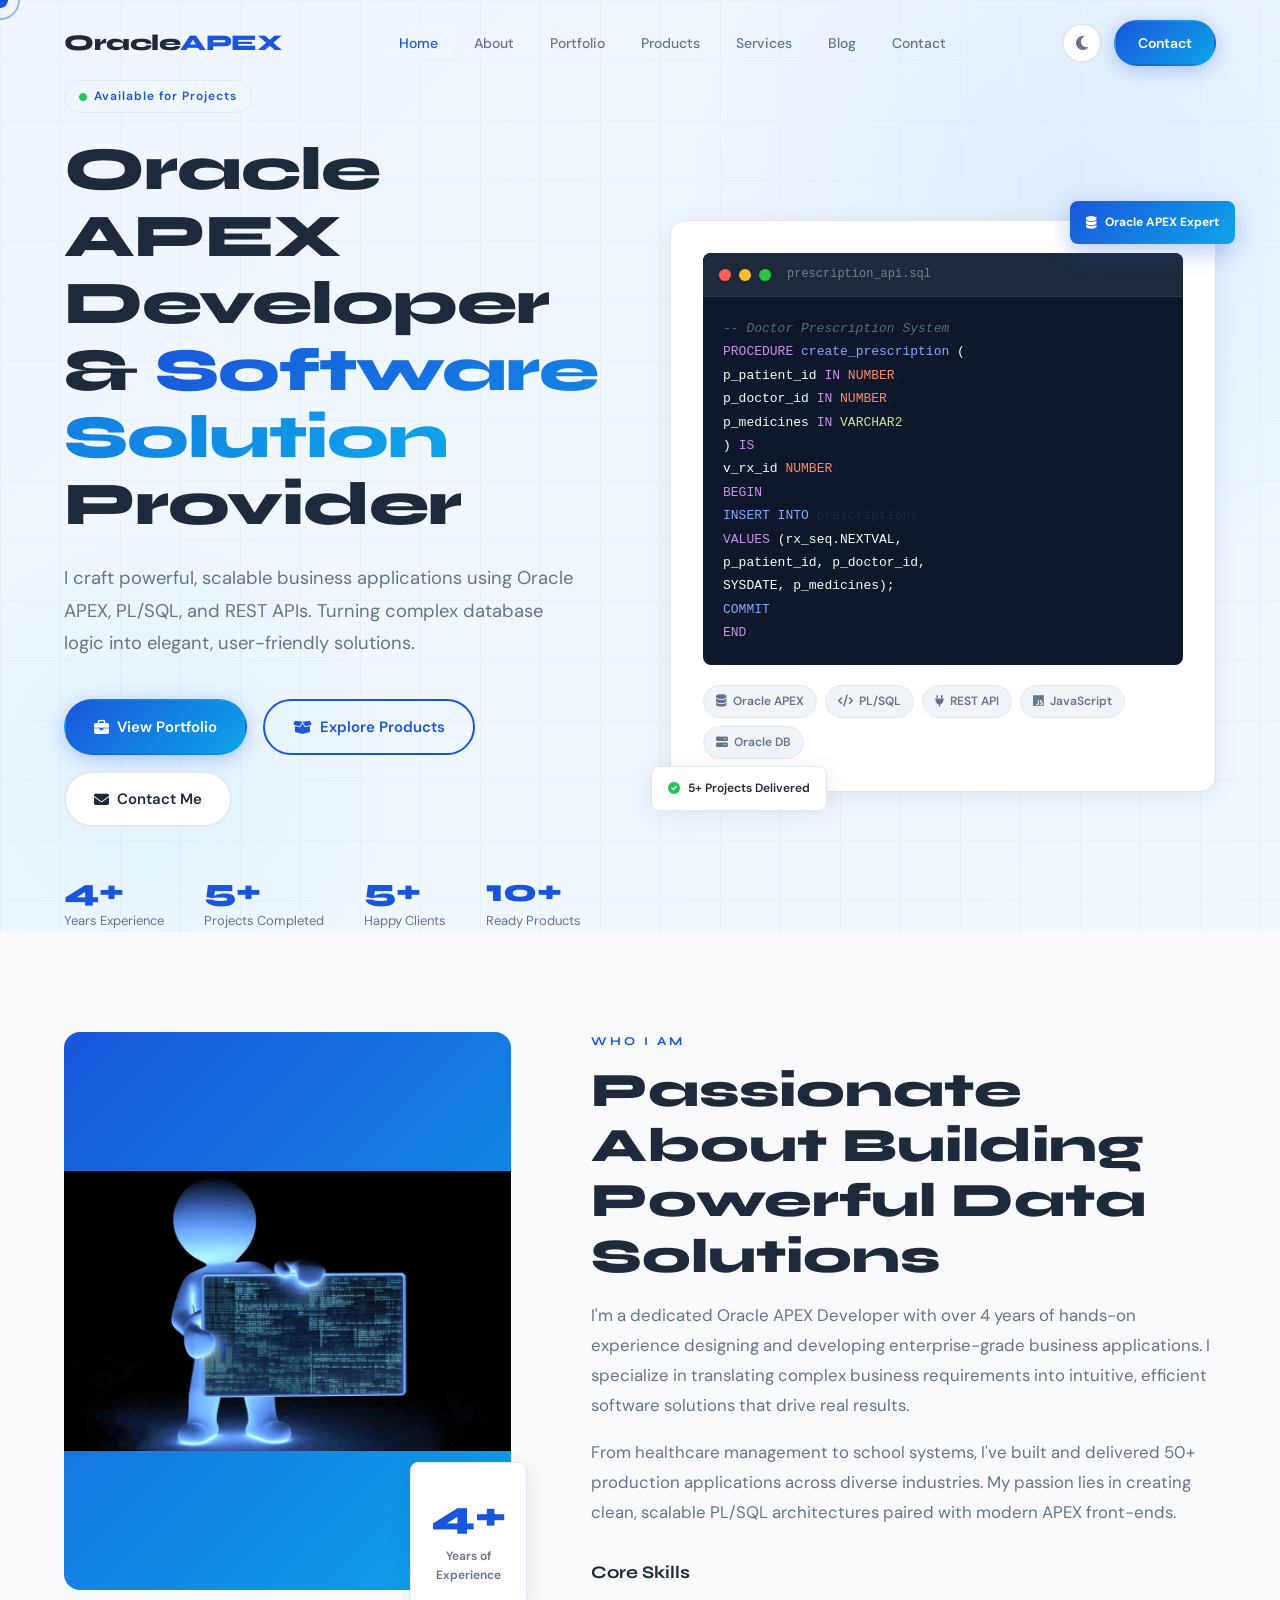
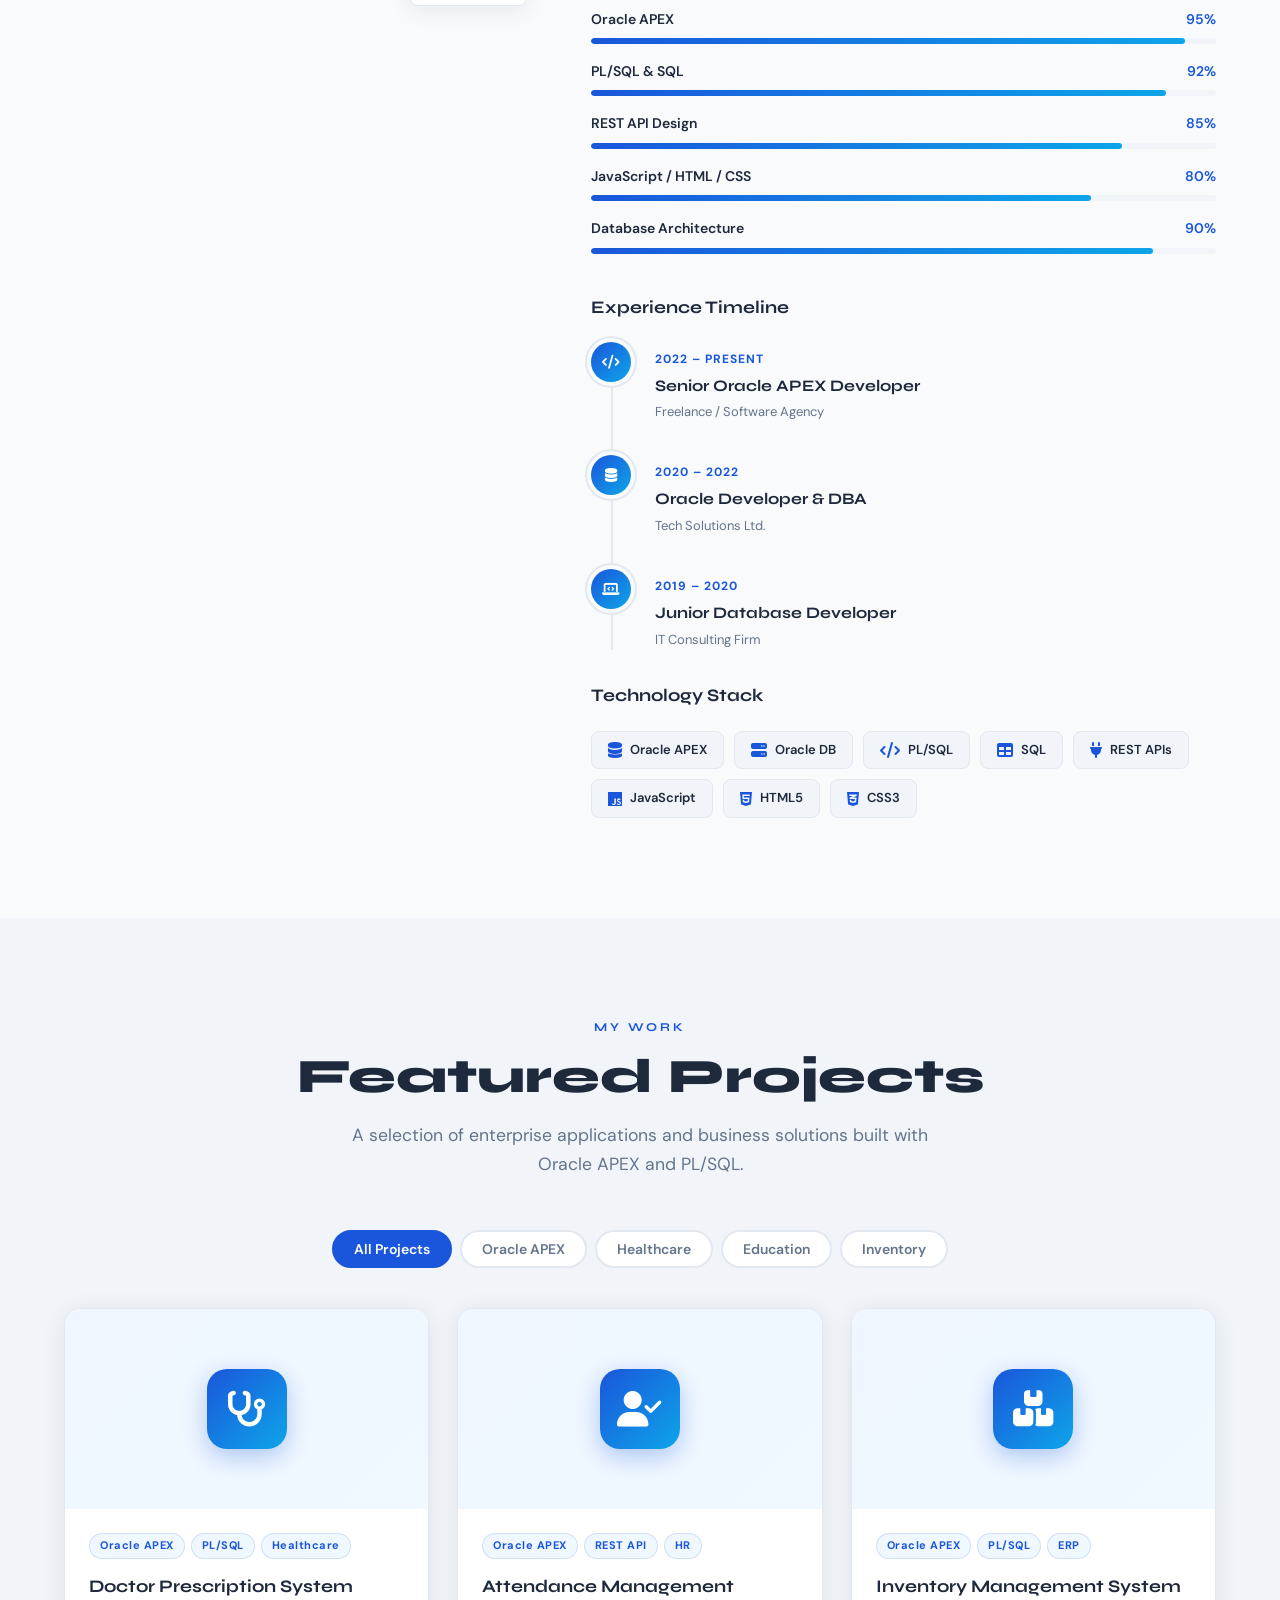
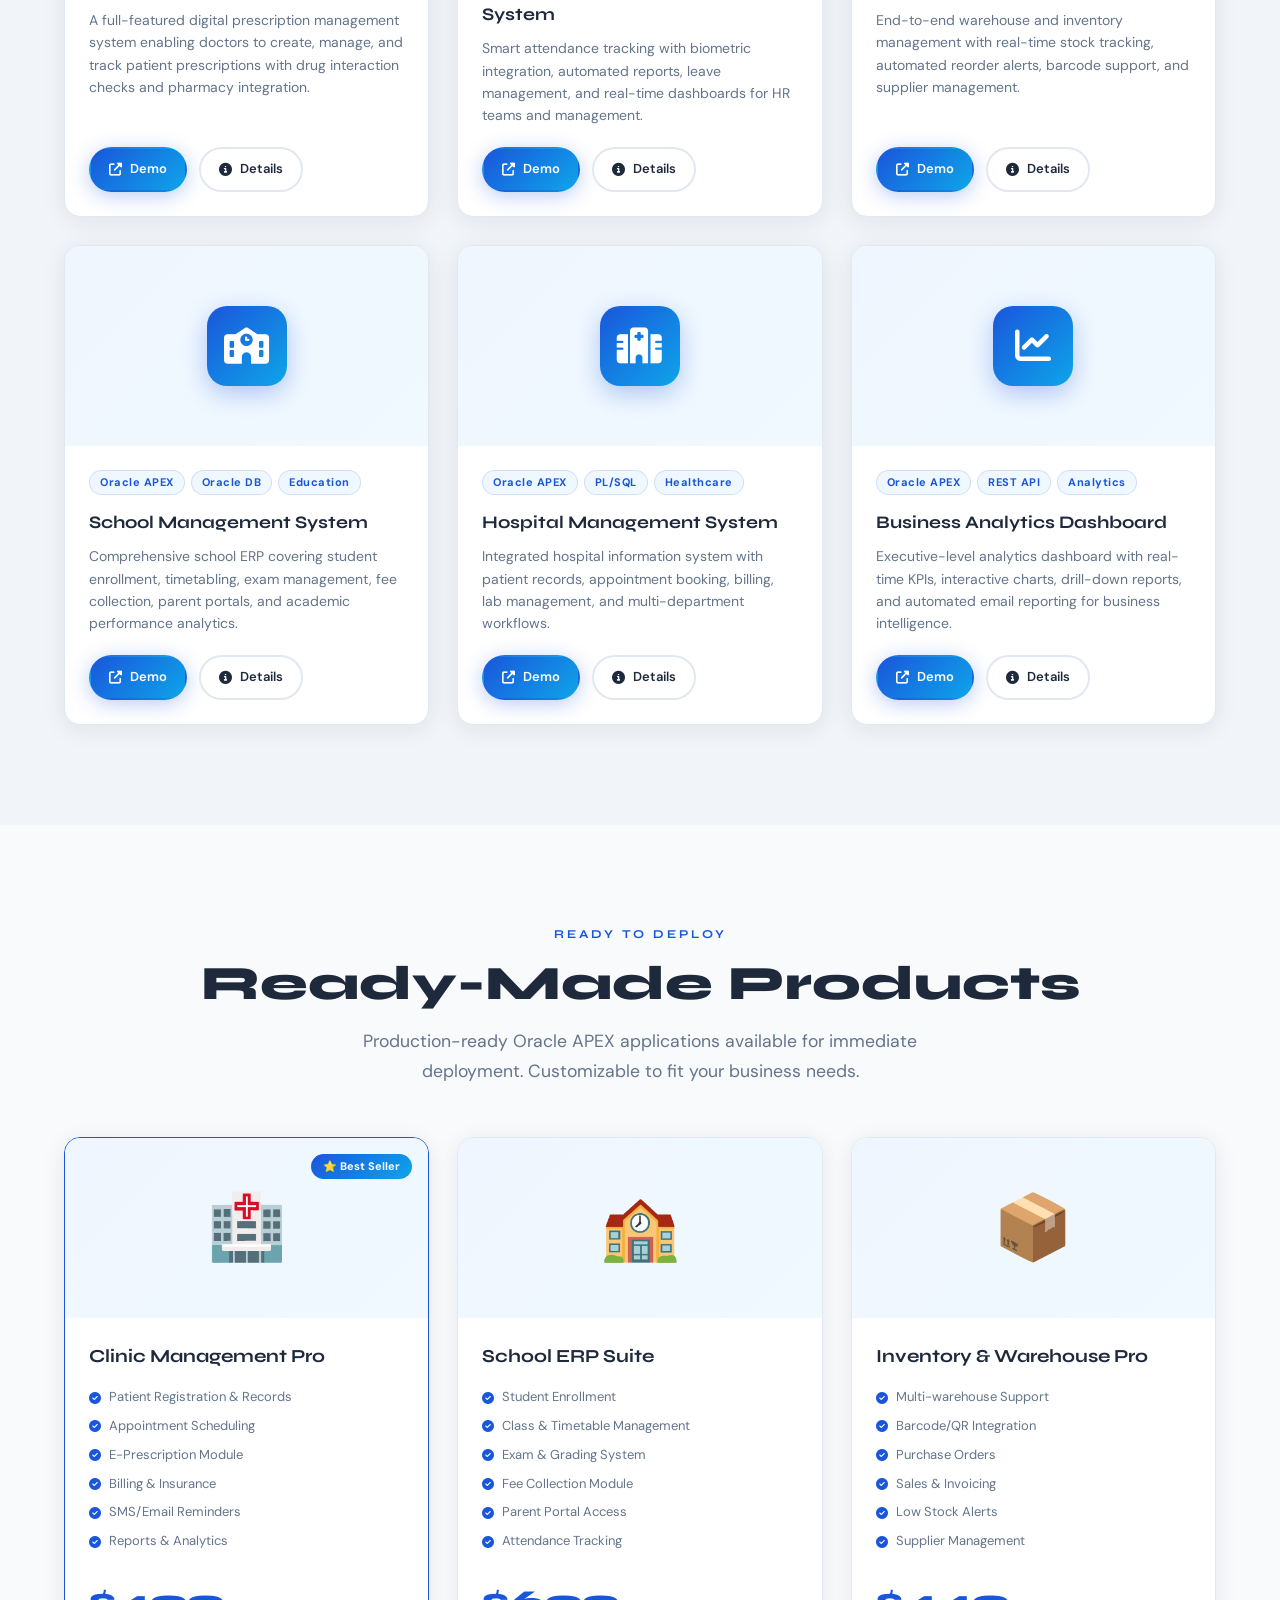
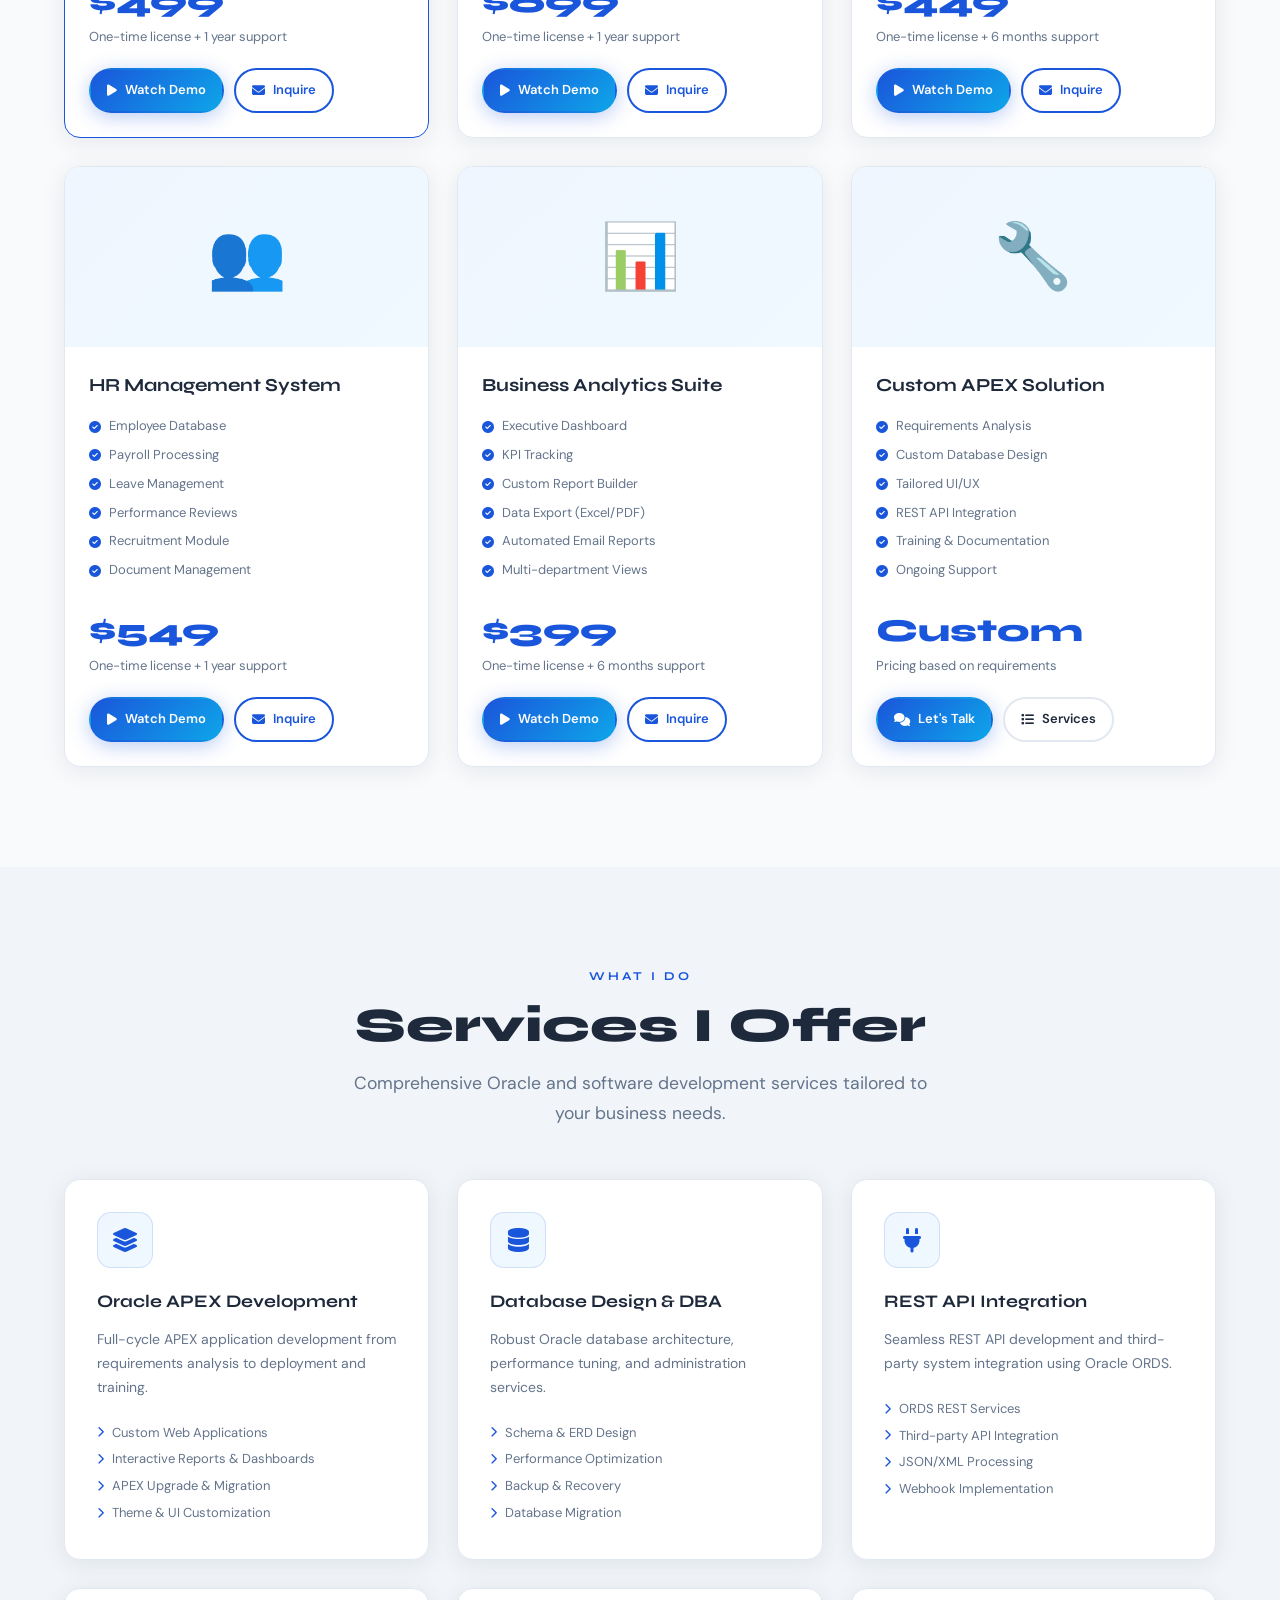
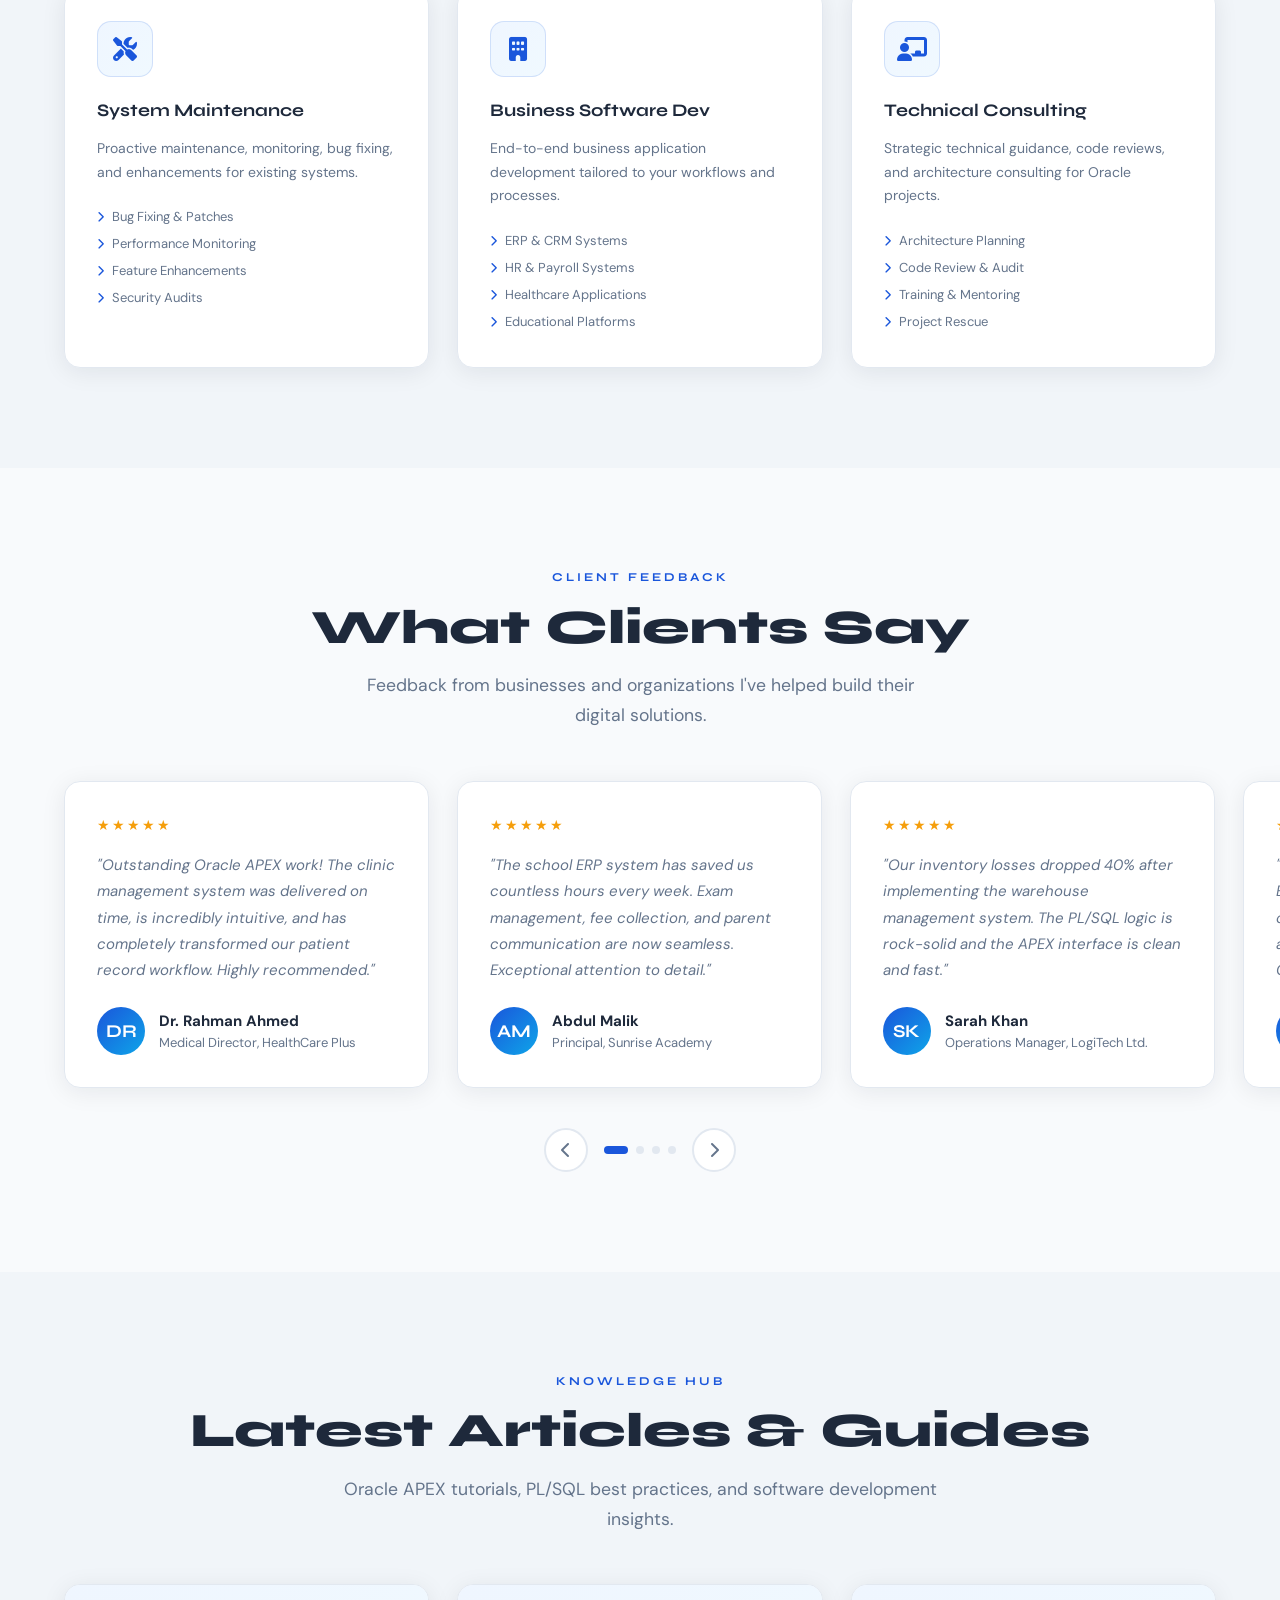
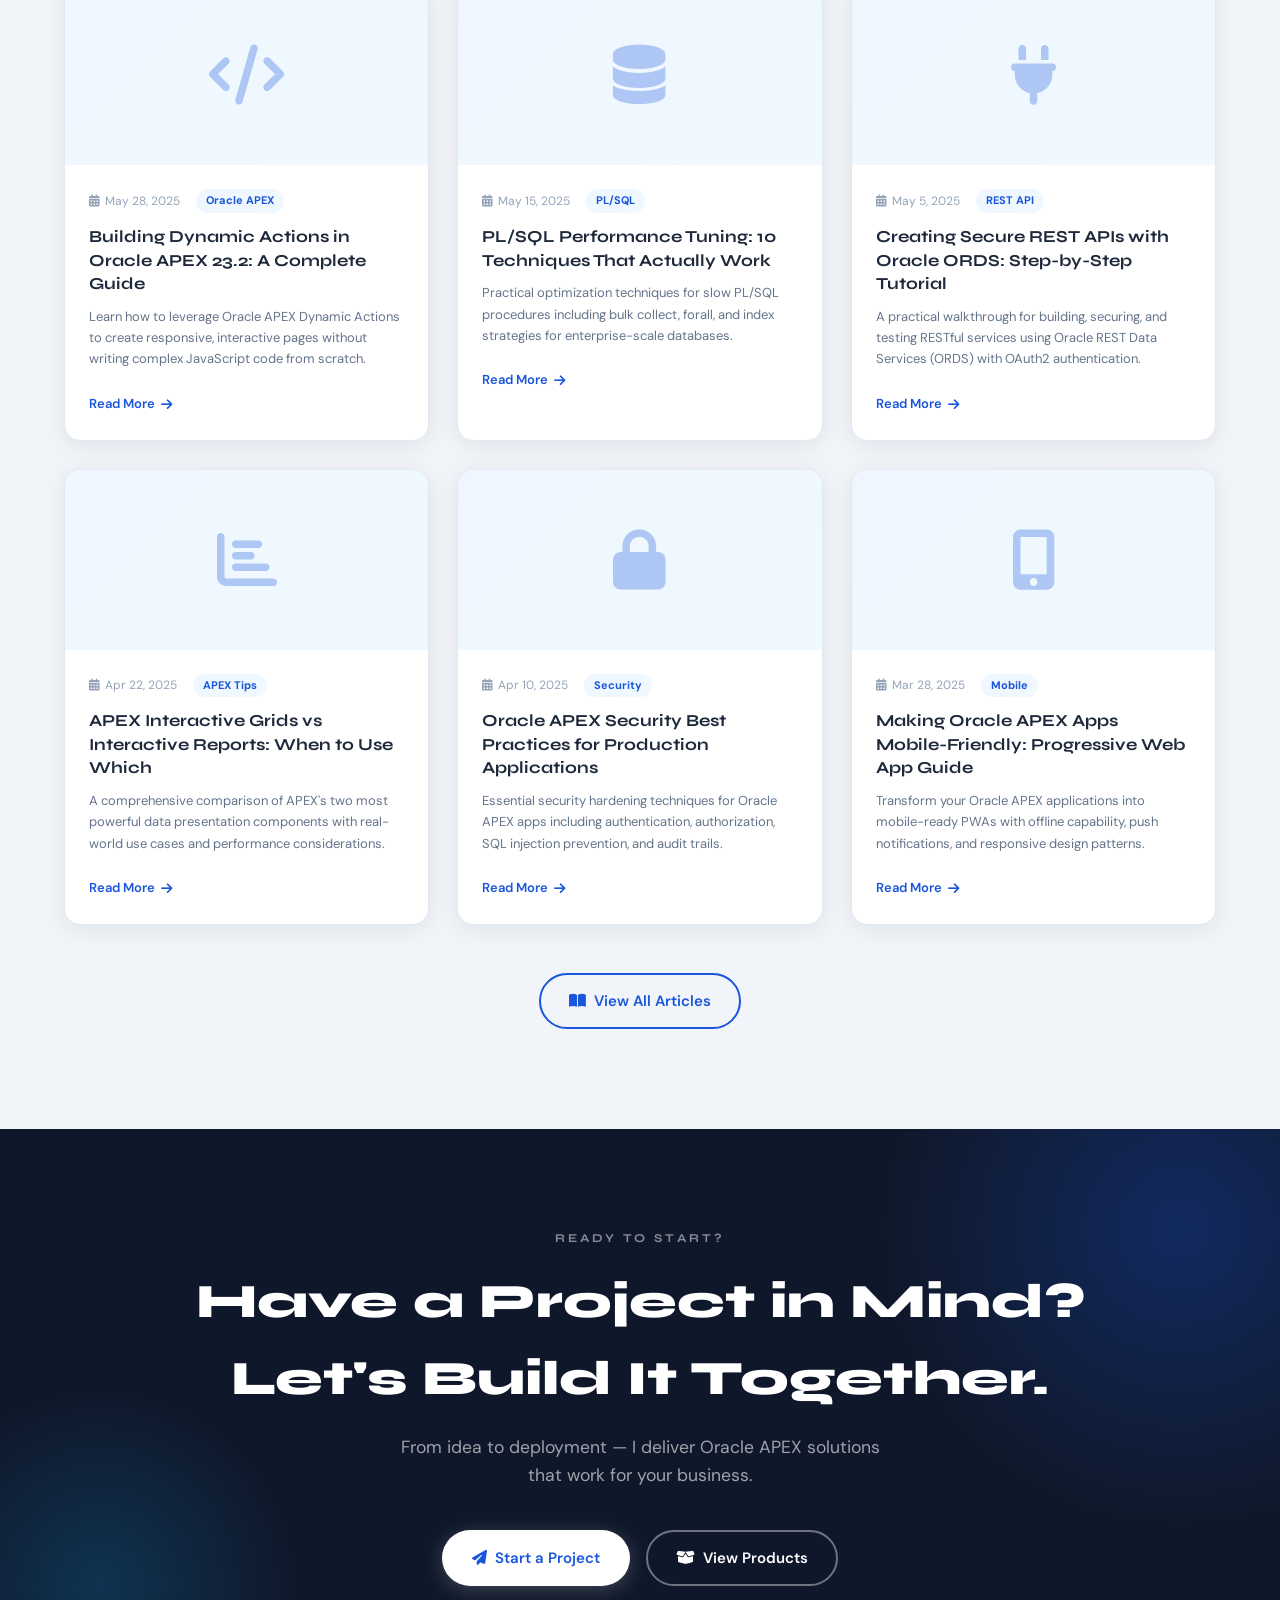
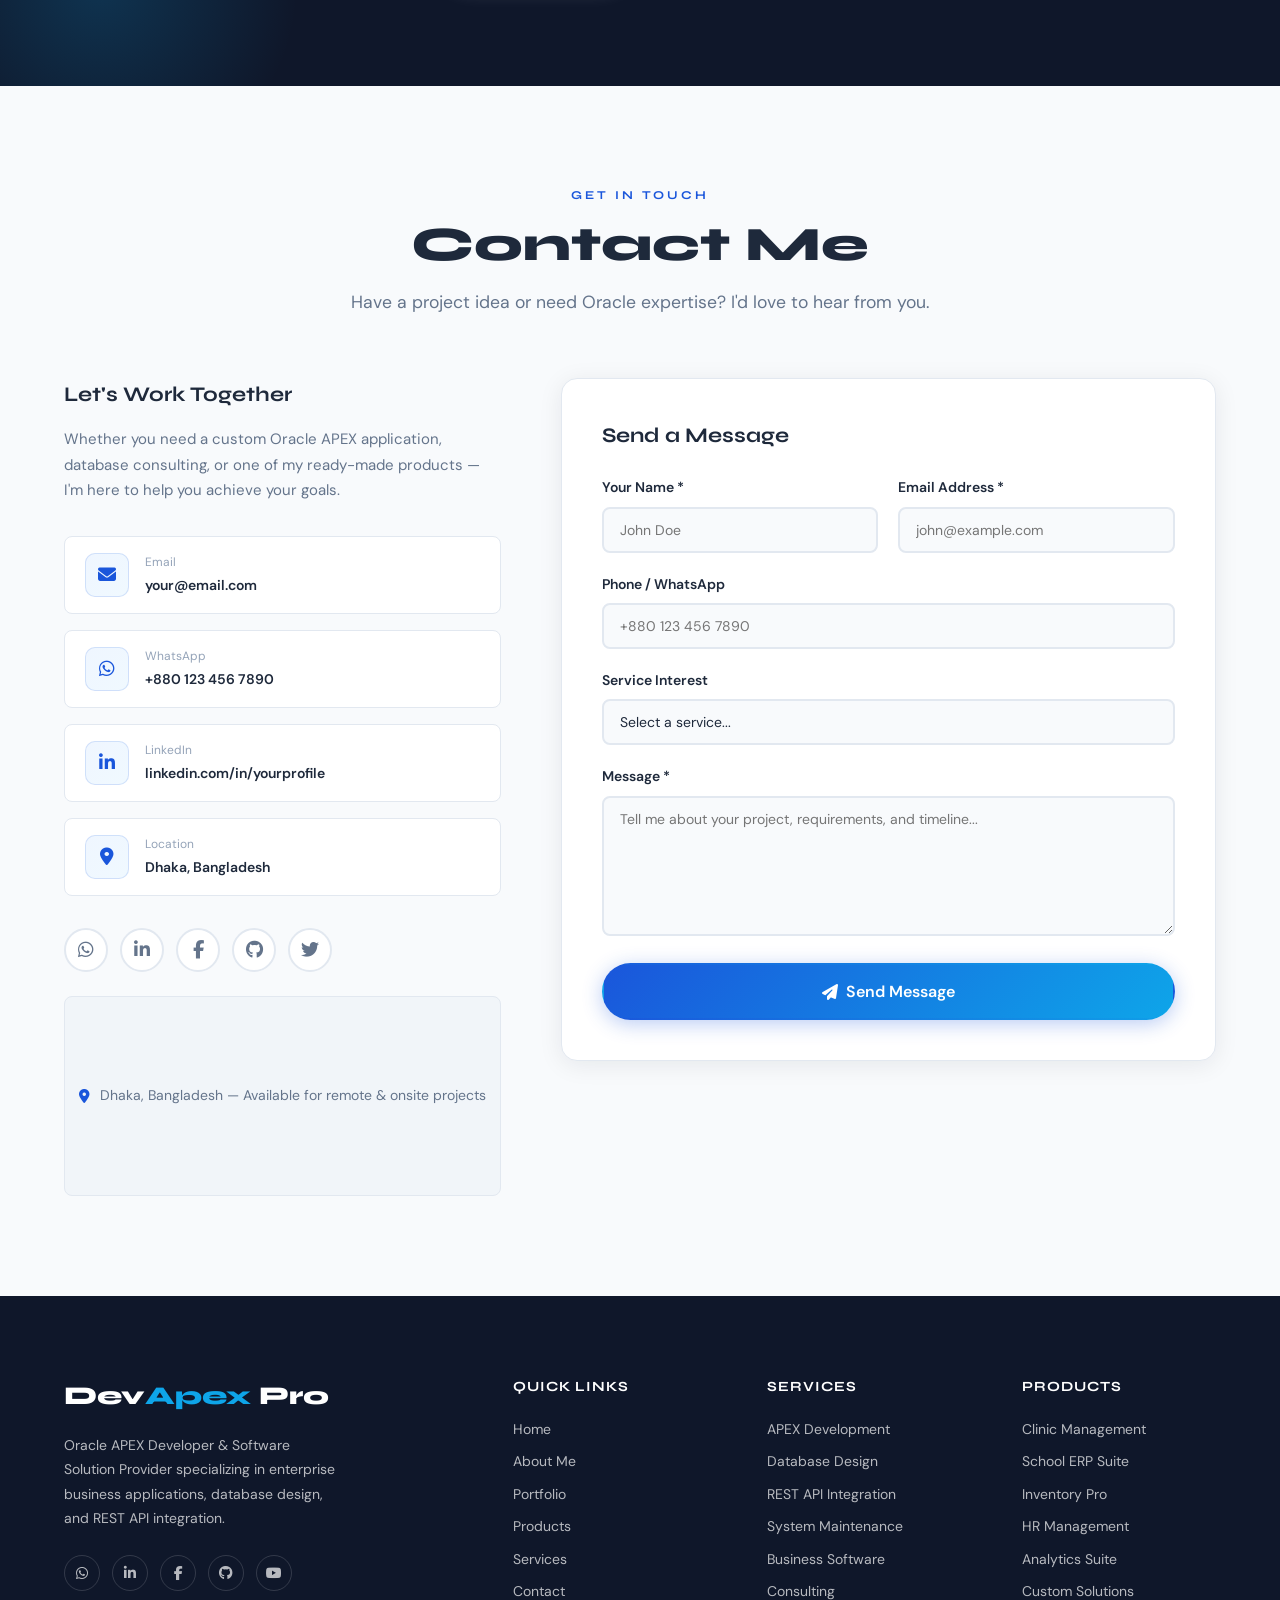
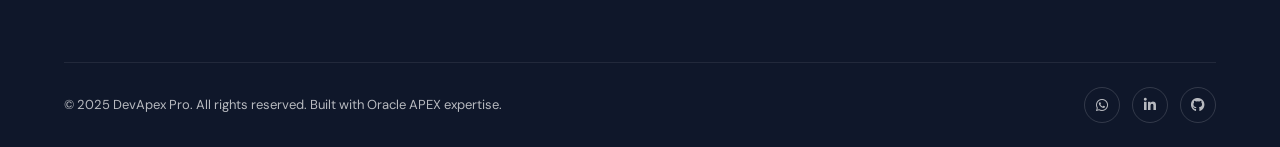
<file: index.html>
<!DOCTYPE html>
<html lang="en" data-theme="light">
<head>
<meta charset="UTF-8">
<meta name="viewport" content="width=device-width, initial-scale=1.0">
<meta name="description" content="Oracle APEX Developer & Software Solution Provider - Professional portfolio showcasing Oracle APEX, PL/SQL, REST API, and business application development expertise.">
<meta name="keywords" content="Oracle APEX, PL/SQL, Software Developer, REST API, Database Design, Business Applications">
<meta name="author" content="Your Name">
<title>  Software Developer </title>
<link rel="preconnect" href="https://fonts.googleapis.com">
<link href="https://fonts.googleapis.com/css2?family=Syne:wght@400;600;700;800&family=DM+Sans:ital,wght@0,300;0,400;0,500;1,300&display=swap" rel="stylesheet">
<link rel="stylesheet" href="https://cdnjs.cloudflare.com/ajax/libs/font-awesome/6.5.0/css/all.min.css">
<link rel="stylesheet" href="style.css"> 
<style>

</style>
</head>
<body>

<!-- Preloader -->
<div id="preloader">
  <div class="preloader-inner">
    <div class="preloader-logo">Dev<span>Iftikhar</span> Hossain</div>
    <div class="preloader-bar"><div class="preloader-bar-fill"></div></div>
  </div>
</div>

<!-- Custom Cursor -->
<div class="custom-cursor" id="cursor"></div>
<div class="custom-cursor-follower" id="cursor-follower"></div>

<!-- Toast -->
<div class="toast" id="toast"></div>

<!-- Back to Top -->
<button id="back-to-top" title="Back to top"><i class="fas fa-arrow-up"></i></button>

<!-- ===== NAVBAR ===== -->
<nav id="navbar">
  <div class="container">
    <div class="nav-inner">
      <a href="#home" class="nav-logo">Oracle<span>APEX</span></a>
      <ul class="nav-links">
        <li><a href="#home" class="active">Home</a></li>
        <li><a href="#about">About</a></li>
        <li><a href="#portfolio">Portfolio</a></li>
        <li><a href="#products">Products</a></li>
        <li><a href="#services">Services</a></li>
        <li><a href="#blog">Blog</a></li>
        <li><a href="#contact">Contact</a></li>
      </ul>
      <div class="nav-cta">
        <button class="theme-toggle" id="theme-toggle" title="Toggle dark mode">
          <i class="fas fa-moon"></i>
        </button>
        <a href="#contact" class="btn btn-primary" style="padding:10px 22px;font-size:14px;">Contact</a>
        <button class="hamburger" id="hamburger">
          <span></span><span></span><span></span>
        </button>
      </div>
    </div>
  </div>
</nav>

<!-- Mobile Menu -->
<div class="mobile-menu" id="mobile-menu">
  <a href="#home" onclick="closeMobileMenu()">🏠 Home</a>
  <a href="#about" onclick="closeMobileMenu()">👤 About</a>
  <a href="#portfolio" onclick="closeMobileMenu()">💼 Portfolio</a>
  <a href="#products" onclick="closeMobileMenu()">📦 Products</a>
  <a href="#services" onclick="closeMobileMenu()">⚙️ Services</a>
  <a href="#testimonials" onclick="closeMobileMenu()">💬 Testimonials</a>
  <a href="#blog" onclick="closeMobileMenu()">📝 Blog</a>
  <a href="#contact" onclick="closeMobileMenu()">📞 Contact</a>
</div>

<!-- ===== HERO ===== -->
<section id="home">
  <div class="hero-bg">
    <div class="hero-grid-pattern"></div>
  </div>
  <div class="container">
    <div class="hero-inner">
      <div class="hero-content">
        <div class="hero-badge">
          <span class="badge"><i class="fas fa-circle" style="font-size:8px;color:#22c55e"></i> Available for Projects</span>
        </div>
        <h1 class="hero-title">
          Oracle APEX Developer<br>&<span class="highlight"> Software Solution</span><br>Provider
        </h1>
        <p class="hero-desc">
          I craft powerful, scalable business applications using Oracle APEX, PL/SQL, and REST APIs. Turning complex database logic into elegant, user-friendly solutions.
        </p>
        <div class="hero-btns">
          <a href="#portfolio" class="btn btn-primary"><i class="fas fa-briefcase"></i> View Portfolio</a>
          <a href="#products" class="btn btn-outline"><i class="fas fa-box-open"></i> Explore Products</a>
          <a href="#contact" class="btn btn-ghost"><i class="fas fa-envelope"></i> Contact Me</a>
        </div>
        <div class="hero-stats">
          <div class="stat-item">
            <div class="stat-num">4+</div>
            <div class="stat-label">Years Experience</div>
          </div>
          <div class="stat-item">
            <div class="stat-num">5+</div>
            <div class="stat-label">Projects Completed</div>
          </div>
          <div class="stat-item">
            <div class="stat-num">5+</div>
            <div class="stat-label">Happy Clients</div>
          </div>
          <div class="stat-item">
            <div class="stat-num">10+</div>
            <div class="stat-label">Ready Products</div>
          </div>
        </div>
      </div>
      <div class="hero-visual">
        <div class="hero-card">
          <div class="hero-float-1">
            <i class="fas fa-database pulse"></i> Oracle APEX Expert
          </div>
          <div class="hero-code-window">
            <div class="code-header">
              <div class="code-dot"></div><div class="code-dot"></div><div class="code-dot"></div>
              <span class="code-filename">prescription_api.sql</span>
            </div>
            <div class="code-body">
              <span class="code-line"><span class="c-cmt">-- Doctor Prescription System</span></span>
              <span class="code-line"><span class="c-kw">PROCEDURE</span> <span class="c-fn">create_prescription</span> <span class="c-var">(</span></span>
              <span class="code-line">  <span class="c-var">p_patient_id</span> <span class="c-kw">IN</span> <span class="c-num">NUMBER</span>,</span>
              <span class="code-line">  <span class="c-var">p_doctor_id</span>  <span class="c-kw">IN</span> <span class="c-num">NUMBER</span>,</span>
              <span class="code-line">  <span class="c-var">p_medicines</span>  <span class="c-kw">IN</span> <span class="c-str">VARCHAR2</span></span>
              <span class="code-line"><span class="c-var">)</span> <span class="c-kw">IS</span></span>
              <span class="code-line">  <span class="c-var">v_rx_id</span> <span class="c-num">NUMBER</span>;</span>
              <span class="code-line"><span class="c-kw">BEGIN</span></span>
              <span class="code-line">  <span class="c-fn">INSERT INTO</span> prescriptions</span>
              <span class="code-line">  <span class="c-kw">VALUES</span> <span class="c-var">(rx_seq.NEXTVAL,</span></span>
              <span class="code-line">    <span class="c-var">p_patient_id, p_doctor_id,</span></span>
              <span class="code-line">    <span class="c-var">SYSDATE, p_medicines);</span></span>
              <span class="code-line">  <span class="c-fn">COMMIT</span>;</span>
              <span class="code-line"><span class="c-kw">END</span>;</span>
            </div>
          </div>
          <div class="hero-tech-stack">
            <span class="tech-chip"><i class="fas fa-database"></i> Oracle APEX</span>
            <span class="tech-chip"><i class="fas fa-code"></i> PL/SQL</span>
            <span class="tech-chip"><i class="fas fa-plug"></i> REST API</span>
            <span class="tech-chip"><i class="fab fa-js"></i> JavaScript</span>
            <span class="tech-chip"><i class="fas fa-server"></i> Oracle DB</span>
          </div>
          <div class="hero-float-2">
            <i class="fas fa-check-circle" style="color:#22c55e"></i> 5+ Projects Delivered
          </div>
        </div>
      </div>
    </div>
  </div>
</section>

<!-- ===== ABOUT ===== -->
<section id="about" class="section">
  <div class="container">
    <div class="about-grid">
      <div class="about-visual reveal-left">
        <div class="about-img-container">
          <div class="about-img-placeholder">
            <!-- <i class="fas fa-user-tie"></i> -->
            <img src="/assets/images/it.jpg">
          </div>
          <div class="about-experience-badge">
            <div class="num">4+</div>
            <div class="lbl">Years of<br>Experience</div>
          </div>
        </div>
      </div>
      <div class="about-content reveal-right">
        <div class="section-label">Who I Am</div>
        <h2 class="section-title">Passionate About Building<br>Powerful Data Solutions</h2>
        <p class="about-bio">
          I'm a dedicated Oracle APEX Developer with over 4 years of hands-on experience designing and developing enterprise-grade business applications. I specialize in translating complex business requirements into intuitive, efficient software solutions that drive real results.
        </p>
        <p class="about-bio" style="margin-top:-16px">
          From healthcare management to school systems, I've built and delivered 50+ production applications across diverse industries. My passion lies in creating clean, scalable PL/SQL architectures paired with modern APEX front-ends.
        </p>

        <div class="skills-section">
          <div class="skills-title">Core Skills</div>
          <div class="skill-item">
            <div class="skill-header"><span>Oracle APEX</span><span class="skill-pct">95%</span></div>
            <div class="skill-bar"><div class="skill-fill" data-width="95"></div></div>
          </div>
          <div class="skill-item">
            <div class="skill-header"><span>PL/SQL & SQL</span><span class="skill-pct">92%</span></div>
            <div class="skill-bar"><div class="skill-fill" data-width="92"></div></div>
          </div>
          <div class="skill-item">
            <div class="skill-header"><span>REST API Design</span><span class="skill-pct">85%</span></div>
            <div class="skill-bar"><div class="skill-fill" data-width="85"></div></div>
          </div>
          <div class="skill-item">
            <div class="skill-header"><span>JavaScript / HTML / CSS</span><span class="skill-pct">80%</span></div>
            <div class="skill-bar"><div class="skill-fill" data-width="80"></div></div>
          </div>
          <div class="skill-item">
            <div class="skill-header"><span>Database Architecture</span><span class="skill-pct">90%</span></div>
            <div class="skill-bar"><div class="skill-fill" data-width="90"></div></div>
          </div>
        </div>

        <div style="margin-bottom:32px">
          <div class="skills-title">Experience Timeline</div>
          <div class="timeline">
            <div class="timeline-item">
              <div class="timeline-dot"><i class="fas fa-code"></i></div>
              <div class="timeline-content">
                <div class="timeline-date">2022 – PRESENT</div>
                <div class="timeline-title">Senior Oracle APEX Developer</div>
                <div class="timeline-company">Freelance / Software Agency</div>
              </div>
            </div>
            <div class="timeline-item">
              <div class="timeline-dot"><i class="fas fa-database"></i></div>
              <div class="timeline-content">
                <div class="timeline-date">2020 – 2022</div>
                <div class="timeline-title">Oracle Developer & DBA</div>
                <div class="timeline-company">Tech Solutions Ltd.</div>
              </div>
            </div>
            <div class="timeline-item">
              <div class="timeline-dot"><i class="fas fa-laptop-code"></i></div>
              <div class="timeline-content">
                <div class="timeline-date">2019 – 2020</div>
                <div class="timeline-title">Junior Database Developer</div>
                <div class="timeline-company">IT Consulting Firm</div>
              </div>
            </div>
          </div>
        </div>

        <div class="skills-title">Technology Stack</div>
        <div class="tech-stack-grid">
          <span class="tech-badge"><i class="fas fa-database"></i> Oracle APEX</span>
          <span class="tech-badge"><i class="fas fa-server"></i> Oracle DB</span>
          <span class="tech-badge"><i class="fas fa-code"></i> PL/SQL</span>
          <span class="tech-badge"><i class="fas fa-table"></i> SQL</span>
          <span class="tech-badge"><i class="fas fa-plug"></i> REST APIs</span>
          <span class="tech-badge"><i class="fab fa-js"></i> JavaScript</span>
          <span class="tech-badge"><i class="fab fa-html5"></i> HTML5</span>
          <span class="tech-badge"><i class="fab fa-css3-alt"></i> CSS3</span>
        </div>
      </div>
    </div>
  </div>
</section>

<!-- ===== PORTFOLIO ===== -->
<section id="portfolio" class="section">
  <div class="container">
    <div class="text-center reveal" style="margin-bottom:50px">
      <div class="section-label">My Work</div>
      <h2 class="section-title">Featured Projects</h2>
      <p class="section-sub">A selection of enterprise applications and business solutions built with Oracle APEX and PL/SQL.</p>
    </div>
    <div class="filter-tabs reveal" id="filter-tabs">
      <button class="filter-tab active" data-filter="all">All Projects</button>
      <button class="filter-tab" data-filter="apex">Oracle APEX</button>
      <button class="filter-tab" data-filter="healthcare">Healthcare</button>
      <button class="filter-tab" data-filter="education">Education</button>
      <button class="filter-tab" data-filter="inventory">Inventory</button>
    </div>
    <div class="projects-grid" id="projects-grid">
      <!-- Project 1 -->
      <div class="project-card reveal" data-category="apex healthcare">
        <div class="project-img">
          <div class="project-img-inner">
            <div class="project-icon"><i class="fas fa-stethoscope"></i></div>
          </div>
        </div>
        <div class="project-body">
          <div class="project-tags">
            <span class="project-tag">Oracle APEX</span>
            <span class="project-tag">PL/SQL</span>
            <span class="project-tag">Healthcare</span>
          </div>
          <h3 class="project-title">Doctor Prescription System</h3>
          <p class="project-desc">A full-featured digital prescription management system enabling doctors to create, manage, and track patient prescriptions with drug interaction checks and pharmacy integration.</p>
          <div class="project-footer">
            <a href="#" class="btn btn-primary" style="padding:10px 18px;font-size:13px;"><i class="fas fa-external-link-alt"></i> Demo</a>
            <a href="#" class="btn btn-ghost" style="padding:10px 18px;font-size:13px;"><i class="fas fa-info-circle"></i> Details</a>
          </div>
        </div>
      </div>
      <!-- Project 2 -->
      <div class="project-card reveal" data-category="apex education">
        <div class="project-img">
          <div class="project-img-inner">
            <div class="project-icon"><i class="fas fa-user-check"></i></div>
          </div>
        </div>
        <div class="project-body">
          <div class="project-tags">
            <span class="project-tag">Oracle APEX</span>
            <span class="project-tag">REST API</span>
            <span class="project-tag">HR</span>
          </div>
          <h3 class="project-title">Attendance Management System</h3>
          <p class="project-desc">Smart attendance tracking with biometric integration, automated reports, leave management, and real-time dashboards for HR teams and management.</p>
          <div class="project-footer">
            <a href="#" class="btn btn-primary" style="padding:10px 18px;font-size:13px;"><i class="fas fa-external-link-alt"></i> Demo</a>
            <a href="#" class="btn btn-ghost" style="padding:10px 18px;font-size:13px;"><i class="fas fa-info-circle"></i> Details</a>
          </div>
        </div>
      </div>
      <!-- Project 3 -->
      <div class="project-card reveal" data-category="apex inventory">
        <div class="project-img">
          <div class="project-img-inner">
            <div class="project-icon"><i class="fas fa-boxes"></i></div>
          </div>
        </div>
        <div class="project-body">
          <div class="project-tags">
            <span class="project-tag">Oracle APEX</span>
            <span class="project-tag">PL/SQL</span>
            <span class="project-tag">ERP</span>
          </div>
          <h3 class="project-title">Inventory Management System</h3>
          <p class="project-desc">End-to-end warehouse and inventory management with real-time stock tracking, automated reorder alerts, barcode support, and supplier management.</p>
          <div class="project-footer">
            <a href="#" class="btn btn-primary" style="padding:10px 18px;font-size:13px;"><i class="fas fa-external-link-alt"></i> Demo</a>
            <a href="#" class="btn btn-ghost" style="padding:10px 18px;font-size:13px;"><i class="fas fa-info-circle"></i> Details</a>
          </div>
        </div>
      </div>
      <!-- Project 4 -->
      <div class="project-card reveal" data-category="apex education">
        <div class="project-img">
          <div class="project-img-inner">
            <div class="project-icon"><i class="fas fa-school"></i></div>
          </div>
        </div>
        <div class="project-body">
          <div class="project-tags">
            <span class="project-tag">Oracle APEX</span>
            <span class="project-tag">Oracle DB</span>
            <span class="project-tag">Education</span>
          </div>
          <h3 class="project-title">School Management System</h3>
          <p class="project-desc">Comprehensive school ERP covering student enrollment, timetabling, exam management, fee collection, parent portals, and academic performance analytics.</p>
          <div class="project-footer">
            <a href="#" class="btn btn-primary" style="padding:10px 18px;font-size:13px;"><i class="fas fa-external-link-alt"></i> Demo</a>
            <a href="#" class="btn btn-ghost" style="padding:10px 18px;font-size:13px;"><i class="fas fa-info-circle"></i> Details</a>
          </div>
        </div>
      </div>
      <!-- Project 5 -->
      <div class="project-card reveal" data-category="apex healthcare">
        <div class="project-img">
          <div class="project-img-inner">
            <div class="project-icon"><i class="fas fa-hospital"></i></div>
          </div>
        </div>
        <div class="project-body">
          <div class="project-tags">
            <span class="project-tag">Oracle APEX</span>
            <span class="project-tag">PL/SQL</span>
            <span class="project-tag">Healthcare</span>
          </div>
          <h3 class="project-title">Hospital Management System</h3>
          <p class="project-desc">Integrated hospital information system with patient records, appointment booking, billing, lab management, and multi-department workflows.</p>
          <div class="project-footer">
            <a href="#" class="btn btn-primary" style="padding:10px 18px;font-size:13px;"><i class="fas fa-external-link-alt"></i> Demo</a>
            <a href="#" class="btn btn-ghost" style="padding:10px 18px;font-size:13px;"><i class="fas fa-info-circle"></i> Details</a>
          </div>
        </div>
      </div>
      <!-- Project 6 -->
      <div class="project-card reveal" data-category="apex inventory">
        <div class="project-img">
          <div class="project-img-inner">
            <div class="project-icon"><i class="fas fa-chart-line"></i></div>
          </div>
        </div>
        <div class="project-body">
          <div class="project-tags">
            <span class="project-tag">Oracle APEX</span>
            <span class="project-tag">REST API</span>
            <span class="project-tag">Analytics</span>
          </div>
          <h3 class="project-title">Business Analytics Dashboard</h3>
          <p class="project-desc">Executive-level analytics dashboard with real-time KPIs, interactive charts, drill-down reports, and automated email reporting for business intelligence.</p>
          <div class="project-footer">
            <a href="#" class="btn btn-primary" style="padding:10px 18px;font-size:13px;"><i class="fas fa-external-link-alt"></i> Demo</a>
            <a href="#" class="btn btn-ghost" style="padding:10px 18px;font-size:13px;"><i class="fas fa-info-circle"></i> Details</a>
          </div>
        </div>
      </div>
    </div>
  </div>
</section>

<!-- ===== PRODUCTS ===== -->
<section id="products" class="section">
  <div class="container">
    <div class="text-center reveal" style="margin-bottom:50px">
      <div class="section-label">Ready to Deploy</div>
      <h2 class="section-title">Ready-Made Products</h2>
      <p class="section-sub">Production-ready Oracle APEX applications available for immediate deployment. Customizable to fit your business needs.</p>
    </div>
    <div class="products-grid">
      <!-- Product 1 -->
      <div class="product-card featured reveal">
        <div class="product-featured-badge">⭐ Best Seller</div>
        <div class="product-img">
          <div class="product-icon">🏥</div>
        </div>
        <div class="product-body">
          <h3 class="product-title">Clinic Management Pro</h3>
          <div class="product-features">
            <div class="product-feature"><i class="fas fa-check-circle"></i> Patient Registration & Records</div>
            <div class="product-feature"><i class="fas fa-check-circle"></i> Appointment Scheduling</div>
            <div class="product-feature"><i class="fas fa-check-circle"></i> E-Prescription Module</div>
            <div class="product-feature"><i class="fas fa-check-circle"></i> Billing & Insurance</div>
            <div class="product-feature"><i class="fas fa-check-circle"></i> SMS/Email Reminders</div>
            <div class="product-feature"><i class="fas fa-check-circle"></i> Reports & Analytics</div>
          </div>
          <div class="product-pricing">
            <div class="product-price">$499</div>
            <div class="product-price-label">One-time license + 1 year support</div>
          </div>
          <div class="product-btns">
            <a href="#" class="btn btn-primary" style="font-size:13px;padding:10px 16px"><i class="fas fa-play"></i> Watch Demo</a>
            <a href="#contact" class="btn btn-outline" style="font-size:13px;padding:10px 16px"><i class="fas fa-envelope"></i> Inquire</a>
          </div>
        </div>
      </div>
      <!-- Product 2 -->
      <div class="product-card reveal">
        <div class="product-img">
          <div class="product-icon">🏫</div>
        </div>
        <div class="product-body">
          <h3 class="product-title">School ERP Suite</h3>
          <div class="product-features">
            <div class="product-feature"><i class="fas fa-check-circle"></i> Student Enrollment</div>
            <div class="product-feature"><i class="fas fa-check-circle"></i> Class & Timetable Management</div>
            <div class="product-feature"><i class="fas fa-check-circle"></i> Exam & Grading System</div>
            <div class="product-feature"><i class="fas fa-check-circle"></i> Fee Collection Module</div>
            <div class="product-feature"><i class="fas fa-check-circle"></i> Parent Portal Access</div>
            <div class="product-feature"><i class="fas fa-check-circle"></i> Attendance Tracking</div>
          </div>
          <div class="product-pricing">
            <div class="product-price">$699</div>
            <div class="product-price-label">One-time license + 1 year support</div>
          </div>
          <div class="product-btns">
            <a href="#" class="btn btn-primary" style="font-size:13px;padding:10px 16px"><i class="fas fa-play"></i> Watch Demo</a>
            <a href="#contact" class="btn btn-outline" style="font-size:13px;padding:10px 16px"><i class="fas fa-envelope"></i> Inquire</a>
          </div>
        </div>
      </div>
      <!-- Product 3 -->
      <div class="product-card reveal">
        <div class="product-img">
          <div class="product-icon">📦</div>
        </div>
        <div class="product-body">
          <h3 class="product-title">Inventory & Warehouse Pro</h3>
          <div class="product-features">
            <div class="product-feature"><i class="fas fa-check-circle"></i> Multi-warehouse Support</div>
            <div class="product-feature"><i class="fas fa-check-circle"></i> Barcode/QR Integration</div>
            <div class="product-feature"><i class="fas fa-check-circle"></i> Purchase Orders</div>
            <div class="product-feature"><i class="fas fa-check-circle"></i> Sales & Invoicing</div>
            <div class="product-feature"><i class="fas fa-check-circle"></i> Low Stock Alerts</div>
            <div class="product-feature"><i class="fas fa-check-circle"></i> Supplier Management</div>
          </div>
          <div class="product-pricing">
            <div class="product-price">$449</div>
            <div class="product-price-label">One-time license + 6 months support</div>
          </div>
          <div class="product-btns">
            <a href="#" class="btn btn-primary" style="font-size:13px;padding:10px 16px"><i class="fas fa-play"></i> Watch Demo</a>
            <a href="#contact" class="btn btn-outline" style="font-size:13px;padding:10px 16px"><i class="fas fa-envelope"></i> Inquire</a>
          </div>
        </div>
      </div>
      <!-- Product 4 -->
      <div class="product-card reveal">
        <div class="product-img">
          <div class="product-icon">👥</div>
        </div>
        <div class="product-body">
          <h3 class="product-title">HR Management System</h3>
          <div class="product-features">
            <div class="product-feature"><i class="fas fa-check-circle"></i> Employee Database</div>
            <div class="product-feature"><i class="fas fa-check-circle"></i> Payroll Processing</div>
            <div class="product-feature"><i class="fas fa-check-circle"></i> Leave Management</div>
            <div class="product-feature"><i class="fas fa-check-circle"></i> Performance Reviews</div>
            <div class="product-feature"><i class="fas fa-check-circle"></i> Recruitment Module</div>
            <div class="product-feature"><i class="fas fa-check-circle"></i> Document Management</div>
          </div>
          <div class="product-pricing">
            <div class="product-price">$549</div>
            <div class="product-price-label">One-time license + 1 year support</div>
          </div>
          <div class="product-btns">
            <a href="#" class="btn btn-primary" style="font-size:13px;padding:10px 16px"><i class="fas fa-play"></i> Watch Demo</a>
            <a href="#contact" class="btn btn-outline" style="font-size:13px;padding:10px 16px"><i class="fas fa-envelope"></i> Inquire</a>
          </div>
        </div>
      </div>
      <!-- Product 5 -->
      <div class="product-card reveal">
        <div class="product-img">
          <div class="product-icon">📊</div>
        </div>
        <div class="product-body">
          <h3 class="product-title">Business Analytics Suite</h3>
          <div class="product-features">
            <div class="product-feature"><i class="fas fa-check-circle"></i> Executive Dashboard</div>
            <div class="product-feature"><i class="fas fa-check-circle"></i> KPI Tracking</div>
            <div class="product-feature"><i class="fas fa-check-circle"></i> Custom Report Builder</div>
            <div class="product-feature"><i class="fas fa-check-circle"></i> Data Export (Excel/PDF)</div>
            <div class="product-feature"><i class="fas fa-check-circle"></i> Automated Email Reports</div>
            <div class="product-feature"><i class="fas fa-check-circle"></i> Multi-department Views</div>
          </div>
          <div class="product-pricing">
            <div class="product-price">$399</div>
            <div class="product-price-label">One-time license + 6 months support</div>
          </div>
          <div class="product-btns">
            <a href="#" class="btn btn-primary" style="font-size:13px;padding:10px 16px"><i class="fas fa-play"></i> Watch Demo</a>
            <a href="#contact" class="btn btn-outline" style="font-size:13px;padding:10px 16px"><i class="fas fa-envelope"></i> Inquire</a>
          </div>
        </div>
      </div>
      <!-- Product 6 -->
      <div class="product-card reveal">
        <div class="product-img">
          <div class="product-icon">🔧</div>
        </div>
        <div class="product-body">
          <h3 class="product-title">Custom APEX Solution</h3>
          <div class="product-features">
            <div class="product-feature"><i class="fas fa-check-circle"></i> Requirements Analysis</div>
            <div class="product-feature"><i class="fas fa-check-circle"></i> Custom Database Design</div>
            <div class="product-feature"><i class="fas fa-check-circle"></i> Tailored UI/UX</div>
            <div class="product-feature"><i class="fas fa-check-circle"></i> REST API Integration</div>
            <div class="product-feature"><i class="fas fa-check-circle"></i> Training & Documentation</div>
            <div class="product-feature"><i class="fas fa-check-circle"></i> Ongoing Support</div>
          </div>
          <div class="product-pricing">
            <div class="product-price">Custom</div>
            <div class="product-price-label">Pricing based on requirements</div>
          </div>
          <div class="product-btns">
            <a href="#contact" class="btn btn-primary" style="font-size:13px;padding:10px 16px"><i class="fas fa-comments"></i> Let's Talk</a>
            <a href="#services" class="btn btn-ghost" style="font-size:13px;padding:10px 16px"><i class="fas fa-list"></i> Services</a>
          </div>
        </div>
      </div>
    </div>
  </div>
</section>

<!-- ===== SERVICES ===== -->
<section id="services" class="section">
  <div class="container">
    <div class="text-center reveal" style="margin-bottom:50px">
      <div class="section-label">What I Do</div>
      <h2 class="section-title">Services I Offer</h2>
      <p class="section-sub">Comprehensive Oracle and software development services tailored to your business needs.</p>
    </div>
    <div class="services-grid">
      <div class="service-card reveal">
        <div class="service-icon"><i class="fas fa-layer-group"></i></div>
        <h3 class="service-title">Oracle APEX Development</h3>
        <p class="service-desc">Full-cycle APEX application development from requirements analysis to deployment and training.</p>
        <ul class="service-list">
          <li><i class="fas fa-chevron-right"></i> Custom Web Applications</li>
          <li><i class="fas fa-chevron-right"></i> Interactive Reports & Dashboards</li>
          <li><i class="fas fa-chevron-right"></i> APEX Upgrade & Migration</li>
          <li><i class="fas fa-chevron-right"></i> Theme & UI Customization</li>
        </ul>
      </div>
      <div class="service-card reveal">
        <div class="service-icon"><i class="fas fa-database"></i></div>
        <h3 class="service-title">Database Design & DBA</h3>
        <p class="service-desc">Robust Oracle database architecture, performance tuning, and administration services.</p>
        <ul class="service-list">
          <li><i class="fas fa-chevron-right"></i> Schema & ERD Design</li>
          <li><i class="fas fa-chevron-right"></i> Performance Optimization</li>
          <li><i class="fas fa-chevron-right"></i> Backup & Recovery</li>
          <li><i class="fas fa-chevron-right"></i> Database Migration</li>
        </ul>
      </div>
      <div class="service-card reveal">
        <div class="service-icon"><i class="fas fa-plug"></i></div>
        <h3 class="service-title">REST API Integration</h3>
        <p class="service-desc">Seamless REST API development and third-party system integration using Oracle ORDS.</p>
        <ul class="service-list">
          <li><i class="fas fa-chevron-right"></i> ORDS REST Services</li>
          <li><i class="fas fa-chevron-right"></i> Third-party API Integration</li>
          <li><i class="fas fa-chevron-right"></i> JSON/XML Processing</li>
          <li><i class="fas fa-chevron-right"></i> Webhook Implementation</li>
        </ul>
      </div>
      <div class="service-card reveal">
        <div class="service-icon"><i class="fas fa-tools"></i></div>
        <h3 class="service-title">System Maintenance</h3>
        <p class="service-desc">Proactive maintenance, monitoring, bug fixing, and enhancements for existing systems.</p>
        <ul class="service-list">
          <li><i class="fas fa-chevron-right"></i> Bug Fixing & Patches</li>
          <li><i class="fas fa-chevron-right"></i> Performance Monitoring</li>
          <li><i class="fas fa-chevron-right"></i> Feature Enhancements</li>
          <li><i class="fas fa-chevron-right"></i> Security Audits</li>
        </ul>
      </div>
      <div class="service-card reveal">
        <div class="service-icon"><i class="fas fa-building"></i></div>
        <h3 class="service-title">Business Software Dev</h3>
        <p class="service-desc">End-to-end business application development tailored to your workflows and processes.</p>
        <ul class="service-list">
          <li><i class="fas fa-chevron-right"></i> ERP & CRM Systems</li>
          <li><i class="fas fa-chevron-right"></i> HR & Payroll Systems</li>
          <li><i class="fas fa-chevron-right"></i> Healthcare Applications</li>
          <li><i class="fas fa-chevron-right"></i> Educational Platforms</li>
        </ul>
      </div>
      <div class="service-card reveal">
        <div class="service-icon"><i class="fas fa-chalkboard-teacher"></i></div>
        <h3 class="service-title">Technical Consulting</h3>
        <p class="service-desc">Strategic technical guidance, code reviews, and architecture consulting for Oracle projects.</p>
        <ul class="service-list">
          <li><i class="fas fa-chevron-right"></i> Architecture Planning</li>
          <li><i class="fas fa-chevron-right"></i> Code Review & Audit</li>
          <li><i class="fas fa-chevron-right"></i> Training & Mentoring</li>
          <li><i class="fas fa-chevron-right"></i> Project Rescue</li>
        </ul>
      </div>
    </div>
  </div>
</section>

<!-- ===== TESTIMONIALS ===== -->
<section id="testimonials" class="section">
  <div class="container">
    <div class="text-center reveal" style="margin-bottom:50px">
      <div class="section-label">Client Feedback</div>
      <h2 class="section-title">What Clients Say</h2>
      <p class="section-sub">Feedback from businesses and organizations I've helped build their digital solutions.</p>
    </div>
    <div class="testimonials-track">
      <div class="testimonials-slider" id="testimonials-slider">
        <div class="testimonial-card">
          <div class="testimonial-stars">★★★★★</div>
          <p class="testimonial-text">"Outstanding Oracle APEX work! The clinic management system was delivered on time, is incredibly intuitive, and has completely transformed our patient record workflow. Highly recommended."</p>
          <div class="testimonial-author">
            <div class="testimonial-avatar">DR</div>
            <div>
              <div class="testimonial-name">Dr. Rahman Ahmed</div>
              <div class="testimonial-role">Medical Director, HealthCare Plus</div>
            </div>
          </div>
        </div>
        <div class="testimonial-card">
          <div class="testimonial-stars">★★★★★</div>
          <p class="testimonial-text">"The school ERP system has saved us countless hours every week. Exam management, fee collection, and parent communication are now seamless. Exceptional attention to detail."</p>
          <div class="testimonial-author">
            <div class="testimonial-avatar">AM</div>
            <div>
              <div class="testimonial-name">Abdul Malik</div>
              <div class="testimonial-role">Principal, Sunrise Academy</div>
            </div>
          </div>
        </div>
        <div class="testimonial-card">
          <div class="testimonial-stars">★★★★★</div>
          <p class="testimonial-text">"Our inventory losses dropped 40% after implementing the warehouse management system. The PL/SQL logic is rock-solid and the APEX interface is clean and fast."</p>
          <div class="testimonial-author">
            <div class="testimonial-avatar">SK</div>
            <div>
              <div class="testimonial-name">Sarah Khan</div>
              <div class="testimonial-role">Operations Manager, LogiTech Ltd.</div>
            </div>
          </div>
        </div>
        <div class="testimonial-card">
          <div class="testimonial-stars">★★★★☆</div>
          <p class="testimonial-text">"The REST API integration with our existing ERP was done flawlessly. Professional communication throughout the project and quick turnaround on any issues. Great developer!"</p>
          <div class="testimonial-author">
            <div class="testimonial-avatar">MH</div>
            <div>
              <div class="testimonial-name">Mohammed Hassan</div>
              <div class="testimonial-role">CTO, FinTech Solutions</div>
            </div>
          </div>
        </div>
        <div class="testimonial-card">
          <div class="testimonial-stars">★★★★★</div>
          <p class="testimonial-text">"We've worked with several Oracle developers but this level of quality and understanding of business requirements is rare. The HR system is exactly what we envisioned."</p>
          <div class="testimonial-author">
            <div class="testimonial-avatar">NA</div>
            <div>
              <div class="testimonial-name">Nadia Ali</div>
              <div class="testimonial-role">HR Director, Global Corp</div>
            </div>
          </div>
        </div>
        <div class="testimonial-card">
          <div class="testimonial-stars">★★★★★</div>
          <p class="testimonial-text">"From database design to final deployment, every stage was handled professionally. The business analytics dashboard gives us insights we never had before. Excellent work!"</p>
          <div class="testimonial-author">
            <div class="testimonial-avatar">RS</div>
            <div>
              <div class="testimonial-name">Rahim Sadiq</div>
              <div class="testimonial-role">CEO, RetailPro Group</div>
            </div>
          </div>
        </div>
      </div>
    </div>
    <div class="slider-controls">
      <button class="slider-btn" id="prev-btn"><i class="fas fa-chevron-left"></i></button>
      <div class="slider-dots" id="slider-dots">
        <div class="slider-dot active"></div>
        <div class="slider-dot"></div>
        <div class="slider-dot"></div>
        <div class="slider-dot"></div>
      </div>
      <button class="slider-btn" id="next-btn"><i class="fas fa-chevron-right"></i></button>
    </div>
  </div>
</section>

<!-- ===== BLOG ===== -->
<section id="blog" class="section">
  <div class="container">
    <div class="text-center reveal" style="margin-bottom:50px">
      <div class="section-label">Knowledge Hub</div>
      <h2 class="section-title">Latest Articles & Guides</h2>
      <p class="section-sub">Oracle APEX tutorials, PL/SQL best practices, and software development insights.</p>
    </div>
    <div class="blog-grid">
      <div class="blog-card reveal">
        <div class="blog-img"><i class="fas fa-code"></i></div>
        <div class="blog-body">
          <div class="blog-meta">
            <span class="blog-date"><i class="fas fa-calendar-alt"></i> May 28, 2025</span>
            <span class="blog-category">Oracle APEX</span>
          </div>
          <h3 class="blog-title">Building Dynamic Actions in Oracle APEX 23.2: A Complete Guide</h3>
          <p class="blog-excerpt">Learn how to leverage Oracle APEX Dynamic Actions to create responsive, interactive pages without writing complex JavaScript code from scratch.</p>
          <a href="#" class="blog-read-more">Read More <i class="fas fa-arrow-right"></i></a>
        </div>
      </div>
      <div class="blog-card reveal">
        <div class="blog-img"><i class="fas fa-database"></i></div>
        <div class="blog-body">
          <div class="blog-meta">
            <span class="blog-date"><i class="fas fa-calendar-alt"></i> May 15, 2025</span>
            <span class="blog-category">PL/SQL</span>
          </div>
          <h3 class="blog-title">PL/SQL Performance Tuning: 10 Techniques That Actually Work</h3>
          <p class="blog-excerpt">Practical optimization techniques for slow PL/SQL procedures including bulk collect, forall, and index strategies for enterprise-scale databases.</p>
          <a href="#" class="blog-read-more">Read More <i class="fas fa-arrow-right"></i></a>
        </div>
      </div>
      <div class="blog-card reveal">
        <div class="blog-img"><i class="fas fa-plug"></i></div>
        <div class="blog-body">
          <div class="blog-meta">
            <span class="blog-date"><i class="fas fa-calendar-alt"></i> May 5, 2025</span>
            <span class="blog-category">REST API</span>
          </div>
          <h3 class="blog-title">Creating Secure REST APIs with Oracle ORDS: Step-by-Step Tutorial</h3>
          <p class="blog-excerpt">A practical walkthrough for building, securing, and testing RESTful services using Oracle REST Data Services (ORDS) with OAuth2 authentication.</p>
          <a href="#" class="blog-read-more">Read More <i class="fas fa-arrow-right"></i></a>
        </div>
      </div>
      <div class="blog-card reveal">
        <div class="blog-img"><i class="fas fa-chart-bar"></i></div>
        <div class="blog-body">
          <div class="blog-meta">
            <span class="blog-date"><i class="fas fa-calendar-alt"></i> Apr 22, 2025</span>
            <span class="blog-category">APEX Tips</span>
          </div>
          <h3 class="blog-title">APEX Interactive Grids vs Interactive Reports: When to Use Which</h3>
          <p class="blog-excerpt">A comprehensive comparison of APEX's two most powerful data presentation components with real-world use cases and performance considerations.</p>
          <a href="#" class="blog-read-more">Read More <i class="fas fa-arrow-right"></i></a>
        </div>
      </div>
      <div class="blog-card reveal">
        <div class="blog-img"><i class="fas fa-lock"></i></div>
        <div class="blog-body">
          <div class="blog-meta">
            <span class="blog-date"><i class="fas fa-calendar-alt"></i> Apr 10, 2025</span>
            <span class="blog-category">Security</span>
          </div>
          <h3 class="blog-title">Oracle APEX Security Best Practices for Production Applications</h3>
          <p class="blog-excerpt">Essential security hardening techniques for Oracle APEX apps including authentication, authorization, SQL injection prevention, and audit trails.</p>
          <a href="#" class="blog-read-more">Read More <i class="fas fa-arrow-right"></i></a>
        </div>
      </div>
      <div class="blog-card reveal">
        <div class="blog-img"><i class="fas fa-mobile-alt"></i></div>
        <div class="blog-body">
          <div class="blog-meta">
            <span class="blog-date"><i class="fas fa-calendar-alt"></i> Mar 28, 2025</span>
            <span class="blog-category">Mobile</span>
          </div>
          <h3 class="blog-title">Making Oracle APEX Apps Mobile-Friendly: Progressive Web App Guide</h3>
          <p class="blog-excerpt">Transform your Oracle APEX applications into mobile-ready PWAs with offline capability, push notifications, and responsive design patterns.</p>
          <a href="#" class="blog-read-more">Read More <i class="fas fa-arrow-right"></i></a>
        </div>
      </div>
    </div>
    <div class="text-center" style="margin-top:48px">
      <a href="#" class="btn btn-outline"><i class="fas fa-book-open"></i> View All Articles</a>
    </div>
  </div>
</section>

<!-- ===== CTA BANNER ===== -->
<section id="cta-banner">
  <div class="container">
    <div class="cta-inner reveal">
      <div class="section-label" style="color:rgba(255,255,255,0.5);margin-bottom:16px">Ready to Start?</div>
      <h2 class="cta-title">Have a Project in Mind?<br>Let's Build It Together.</h2>
      <p class="cta-subtitle">From idea to deployment — I deliver Oracle APEX solutions that work for your business.</p>
      <div class="cta-btns">
        <a href="#contact" class="btn btn-white"><i class="fas fa-paper-plane"></i> Start a Project</a>
        <a href="#products" class="btn btn-outline-white"><i class="fas fa-box-open"></i> View Products</a>
      </div>
    </div>
  </div>
</section>

<!-- ===== CONTACT ===== -->
<section id="contact" class="section">
  <div class="container">
    <div class="text-center reveal" style="margin-bottom:60px">
      <div class="section-label">Get In Touch</div>
      <h2 class="section-title">Contact Me</h2>
      <p class="section-sub">Have a project idea or need Oracle expertise? I'd love to hear from you.</p>
    </div>
    <div class="contact-grid">
      <div class="reveal-left">
        <h3 class="contact-info-title">Let's Work Together</h3>
        <p class="contact-info-text">Whether you need a custom Oracle APEX application, database consulting, or one of my ready-made products — I'm here to help you achieve your goals.</p>
        <div class="contact-methods">
          <a href="mailto:your@email.com" class="contact-method">
            <div class="contact-method-icon"><i class="fas fa-envelope"></i></div>
            <div>
              <div class="contact-method-label">Email</div>
              <div class="contact-method-value">your@email.com</div>
            </div>
          </a>
          <a href="https://wa.me/1234567890" class="contact-method" target="_blank">
            <div class="contact-method-icon"><i class="fab fa-whatsapp"></i></div>
            <div>
              <div class="contact-method-label">WhatsApp</div>
              <div class="contact-method-value">+880 123 456 7890</div>
            </div>
          </a>
          <a href="https://linkedin.com/in/yourprofile" class="contact-method" target="_blank">
            <div class="contact-method-icon"><i class="fab fa-linkedin-in"></i></div>
            <div>
              <div class="contact-method-label">LinkedIn</div>
              <div class="contact-method-value">linkedin.com/in/yourprofile</div>
            </div>
          </a>
          <div class="contact-method">
            <div class="contact-method-icon"><i class="fas fa-map-marker-alt"></i></div>
            <div>
              <div class="contact-method-label">Location</div>
              <div class="contact-method-value">Dhaka, Bangladesh</div>
            </div>
          </div>
        </div>
        <div class="social-links">
          <a href="#" class="social-link wa" title="WhatsApp"><i class="fab fa-whatsapp"></i></a>
          <a href="#" class="social-link li" title="LinkedIn"><i class="fab fa-linkedin-in"></i></a>
          <a href="#" class="social-link fb" title="Facebook"><i class="fab fa-facebook-f"></i></a>
          <a href="#" class="social-link" title="GitHub"><i class="fab fa-github"></i></a>
          <a href="#" class="social-link" title="Twitter"><i class="fab fa-twitter"></i></a>
        </div>
        <div class="map-container">
          <i class="fas fa-map-marker-alt" style="color:var(--primary)"></i>
          <span>Dhaka, Bangladesh — Available for remote & onsite projects</span>
        </div>
      </div>
      <div class="reveal-right">
        <div class="contact-form">
          <h3 style="font-family:var(--font-display);font-weight:700;font-size:1.3rem;margin-bottom:24px">Send a Message</h3>
          <div class="form-row">
            <div class="form-group">
              <label class="form-label">Your Name *</label>
              <input type="text" class="form-input" placeholder="John Doe" id="f-name">
            </div>
            <div class="form-group">
              <label class="form-label">Email Address *</label>
              <input type="email" class="form-input" placeholder="john@example.com" id="f-email">
            </div>
          </div>
          <div class="form-group">
            <label class="form-label">Phone / WhatsApp</label>
            <input type="tel" class="form-input" placeholder="+880 123 456 7890" id="f-phone">
          </div>
          <div class="form-group">
            <label class="form-label">Service Interest</label>
            <select class="form-select form-input" id="f-service">
              <option value="">Select a service...</option>
              <option>Oracle APEX Development</option>
              <option>Database Design & DBA</option>
              <option>REST API Integration</option>
              <option>Ready-Made Product</option>
              <option>System Maintenance</option>
              <option>Technical Consulting</option>
              <option>Custom Business Application</option>
            </select>
          </div>
          <div class="form-group">
            <label class="form-label">Message *</label>
            <textarea class="form-textarea" placeholder="Tell me about your project, requirements, and timeline..." id="f-message"></textarea>
          </div>
          <button class="btn btn-primary" style="width:100%;justify-content:center;font-size:16px;padding:16px" onclick="submitForm()">
            <i class="fas fa-paper-plane"></i> Send Message
          </button>
        </div>
      </div>
    </div>
  </div>
</section>

<!-- ===== FOOTER ===== -->
<footer>
  <div class="container">
    <div class="footer-grid">
      <div class="footer-brand">
        <div class="footer-logo">Dev<span>Apex</span> Pro</div>
        <p class="footer-bio">Oracle APEX Developer & Software Solution Provider specializing in enterprise business applications, database design, and REST API integration.</p>
        <div class="footer-social">
          <a href="#" title="WhatsApp"><i class="fab fa-whatsapp"></i></a>
          <a href="#" title="LinkedIn"><i class="fab fa-linkedin-in"></i></a>
          <a href="#" title="Facebook"><i class="fab fa-facebook-f"></i></a>
          <a href="#" title="GitHub"><i class="fab fa-github"></i></a>
          <a href="#" title="YouTube"><i class="fab fa-youtube"></i></a>
        </div>
      </div>
      <div>
        <div class="footer-col-title">Quick Links</div>
        <div class="footer-links">
          <a href="#home">Home</a>
          <a href="#about">About Me</a>
          <a href="#portfolio">Portfolio</a>
          <a href="#products">Products</a>
          <a href="#services">Services</a>
          <a href="#contact">Contact</a>
        </div>
      </div>
      <div>
        <div class="footer-col-title">Services</div>
        <div class="footer-links">
          <a href="#services">APEX Development</a>
          <a href="#services">Database Design</a>
          <a href="#services">REST API Integration</a>
          <a href="#services">System Maintenance</a>
          <a href="#services">Business Software</a>
          <a href="#services">Consulting</a>
        </div>
      </div>
      <div>
        <div class="footer-col-title">Products</div>
        <div class="footer-links">
          <a href="#products">Clinic Management</a>
          <a href="#products">School ERP Suite</a>
          <a href="#products">Inventory Pro</a>
          <a href="#products">HR Management</a>
          <a href="#products">Analytics Suite</a>
          <a href="#products">Custom Solutions</a>
        </div>
      </div>
    </div>
    <div class="footer-bottom">
      <div class="footer-copy">© 2025 DevApex Pro. All rights reserved. Built with Oracle APEX expertise.</div>
      <div class="footer-social">
        <a href="#"><i class="fab fa-whatsapp"></i></a>
        <a href="#"><i class="fab fa-linkedin-in"></i></a>
        <a href="#"><i class="fab fa-github"></i></a>
      </div>
    </div>
  </div>
</footer>

<!-- ===== JAVASCRIPT ===== -->
<script src="script.js"></script>
</body>
</html>
</file>
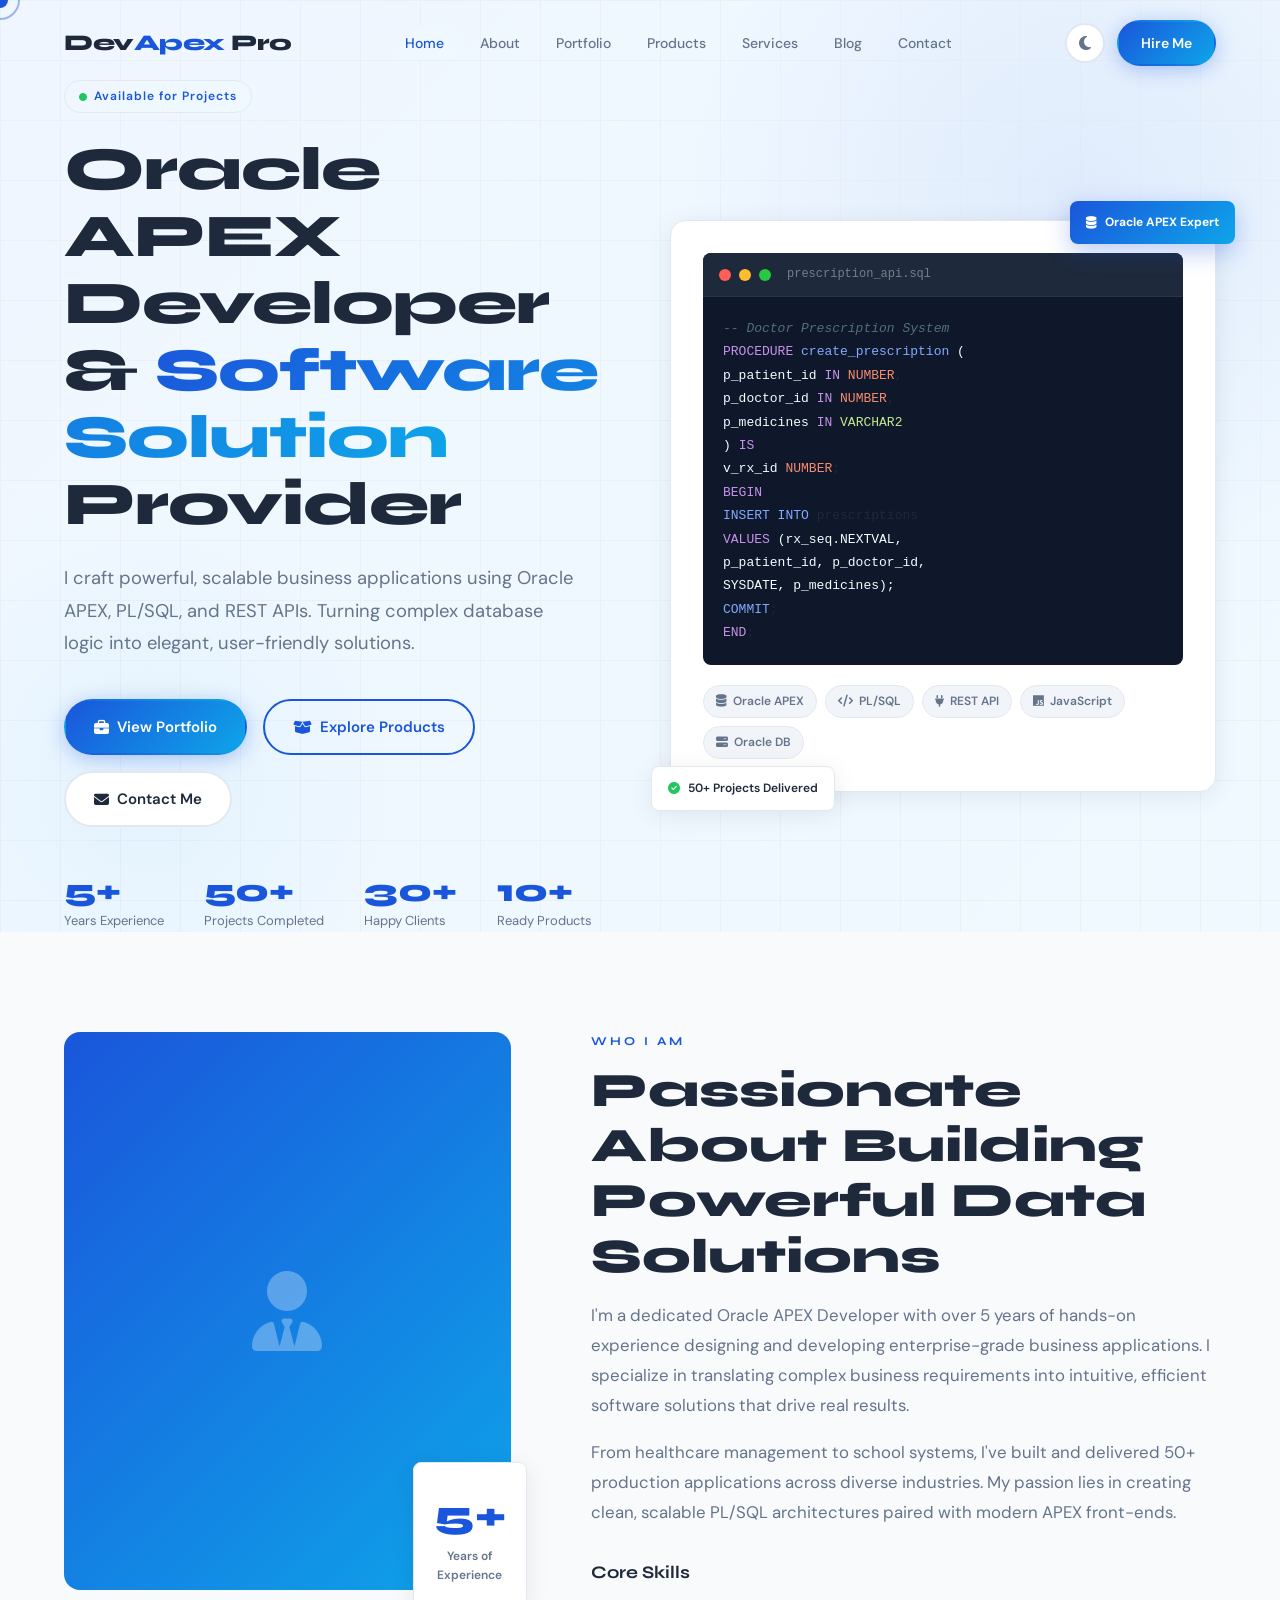
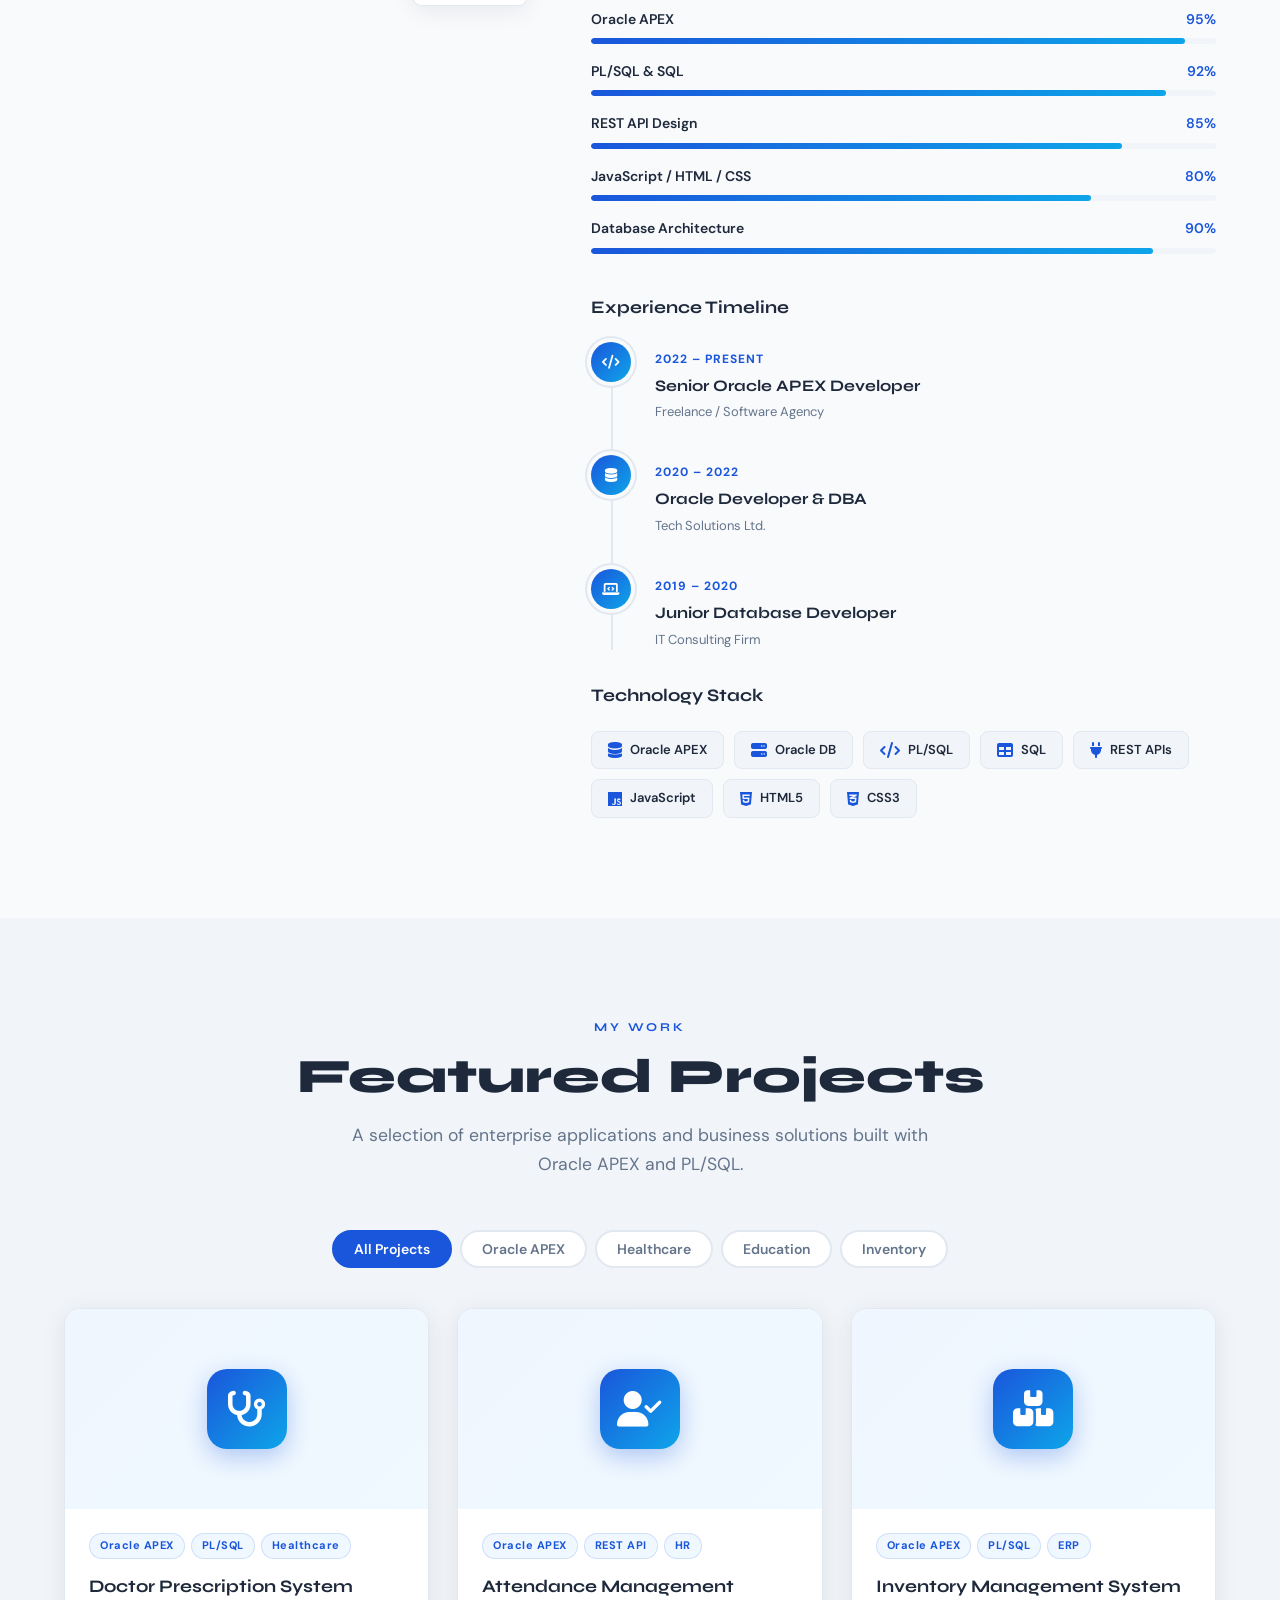
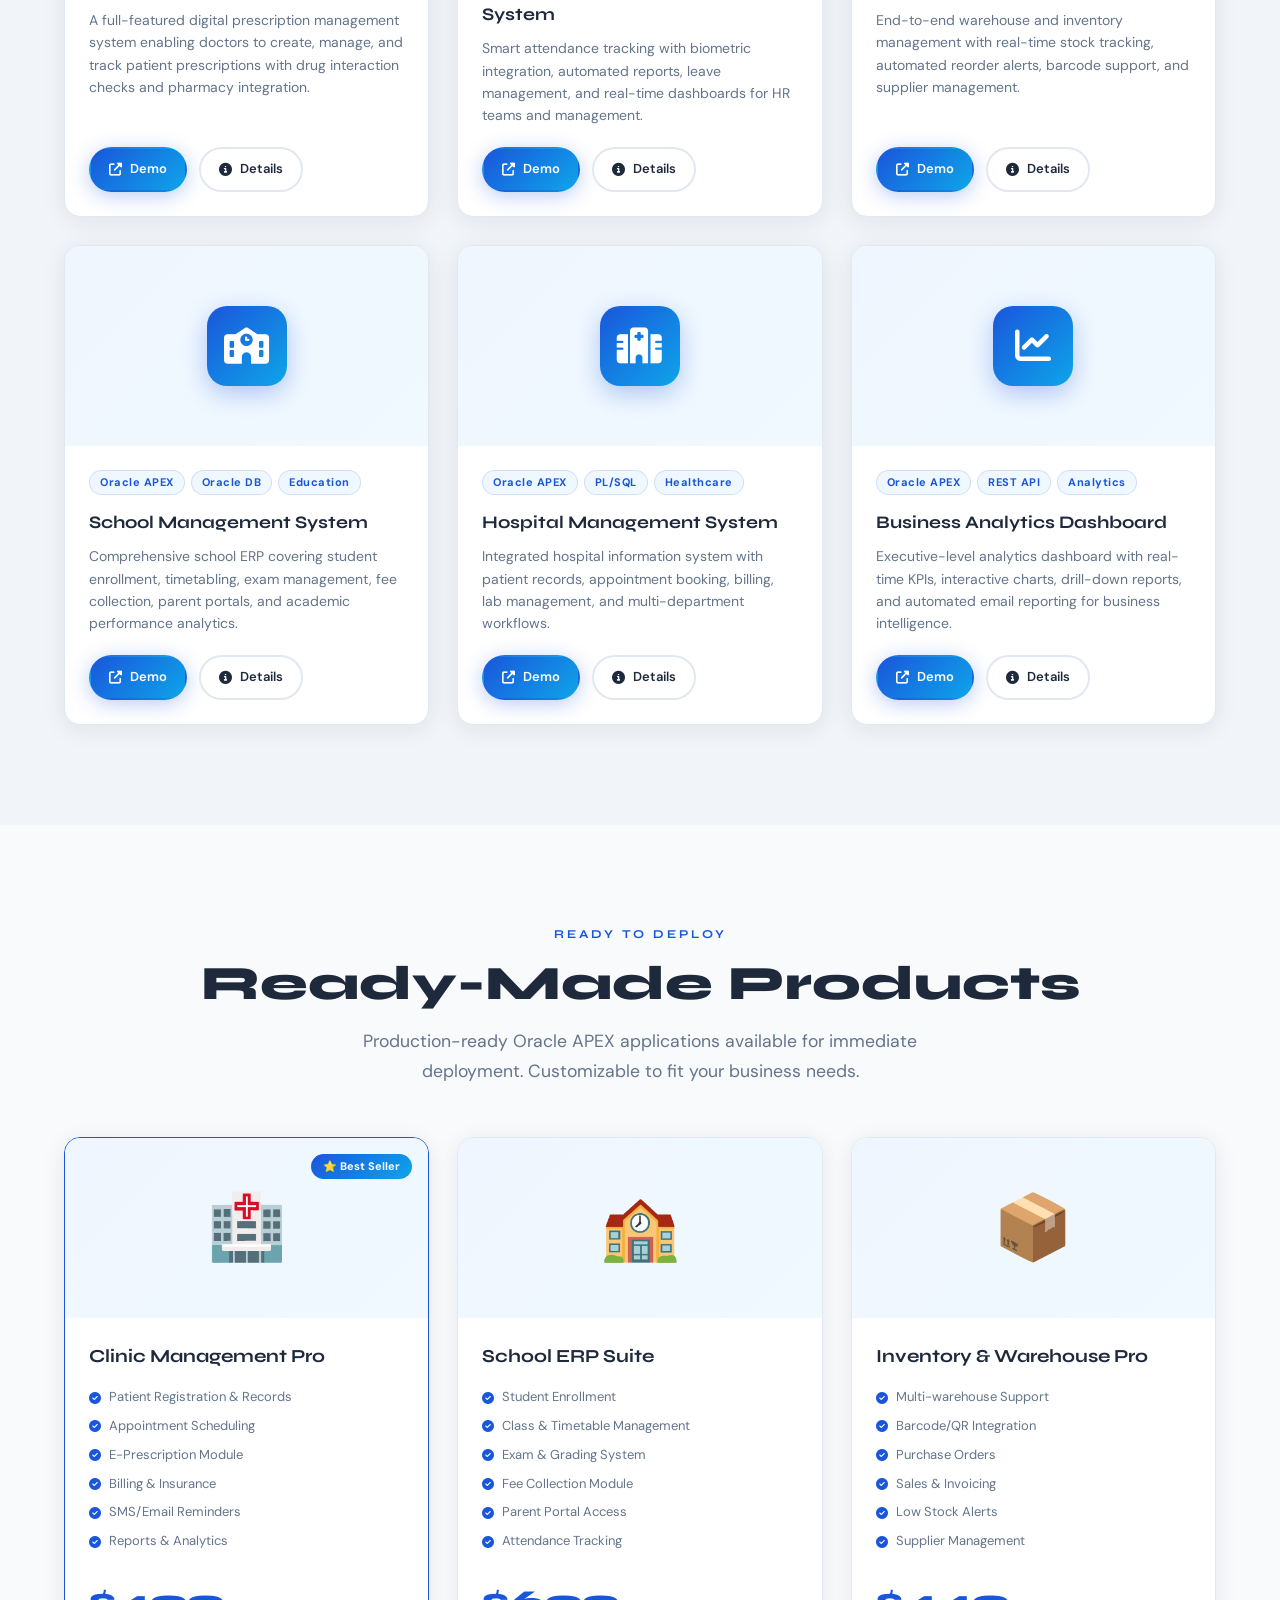
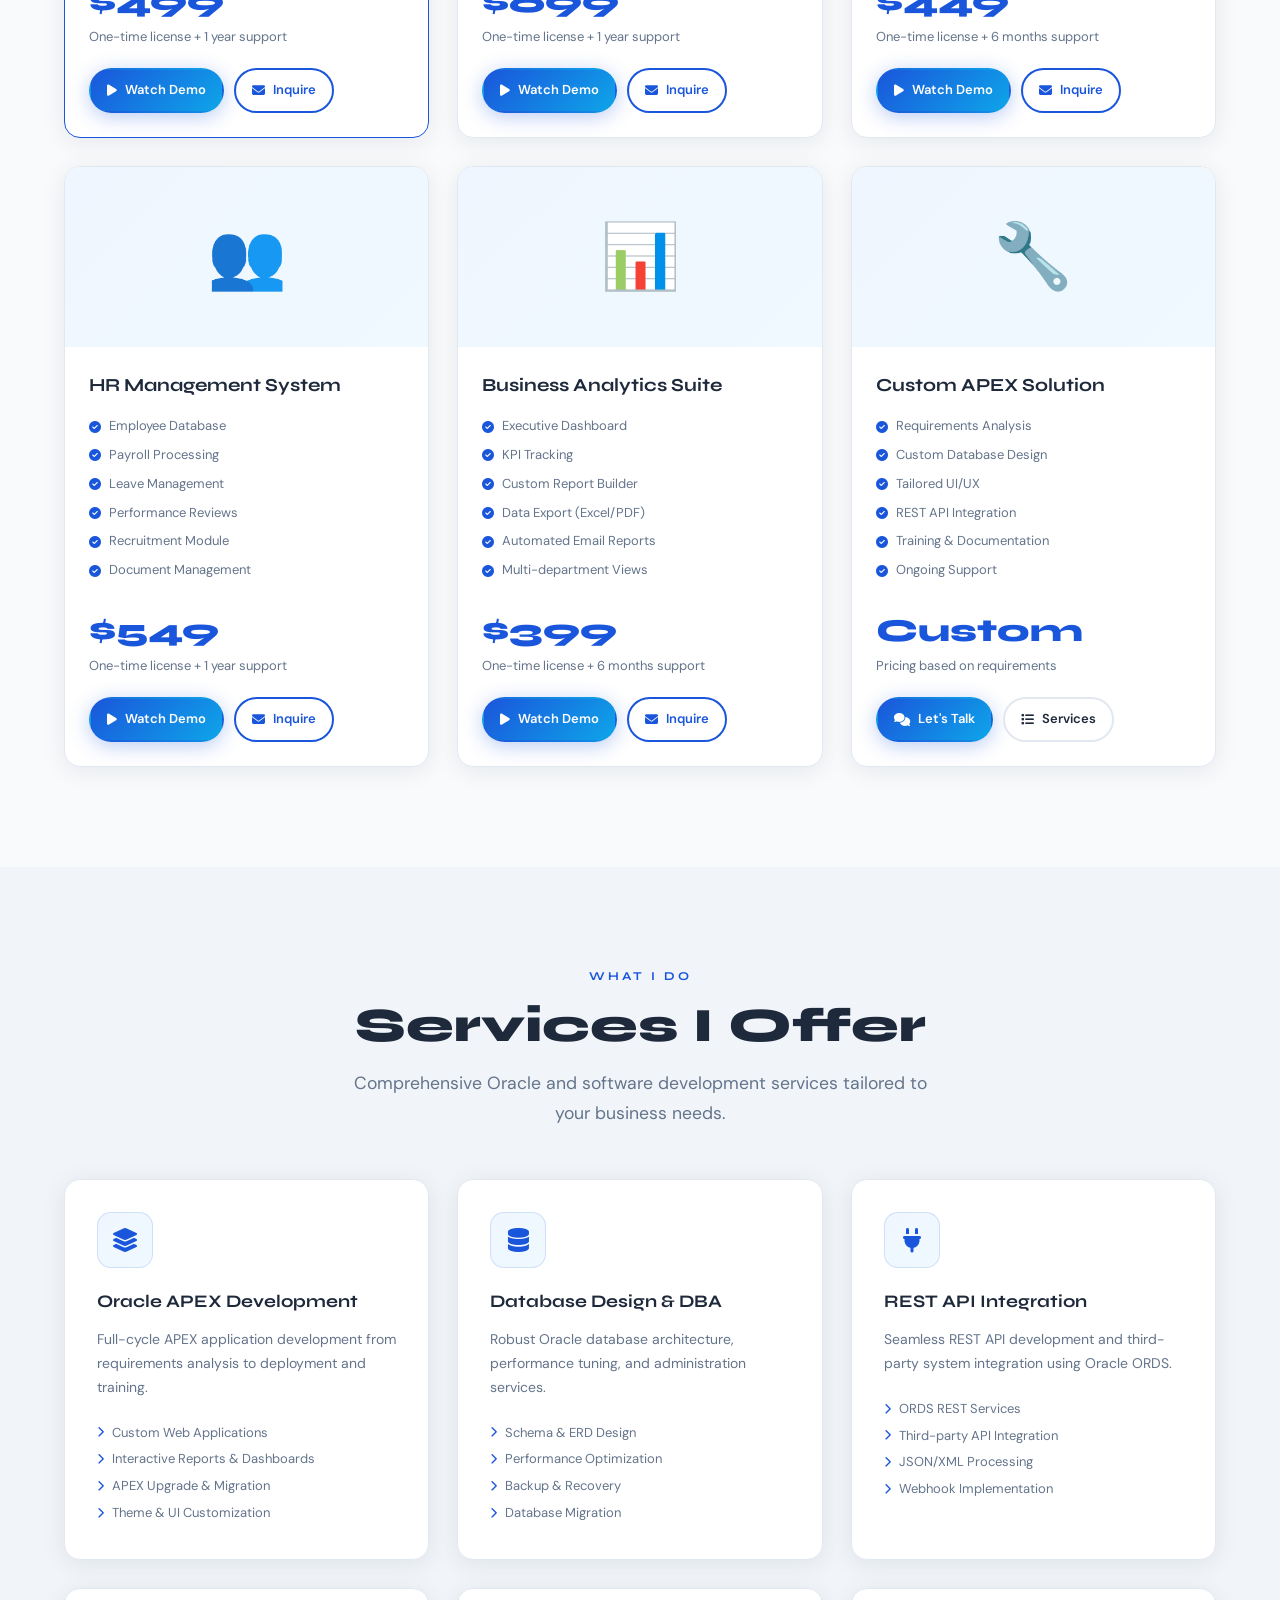
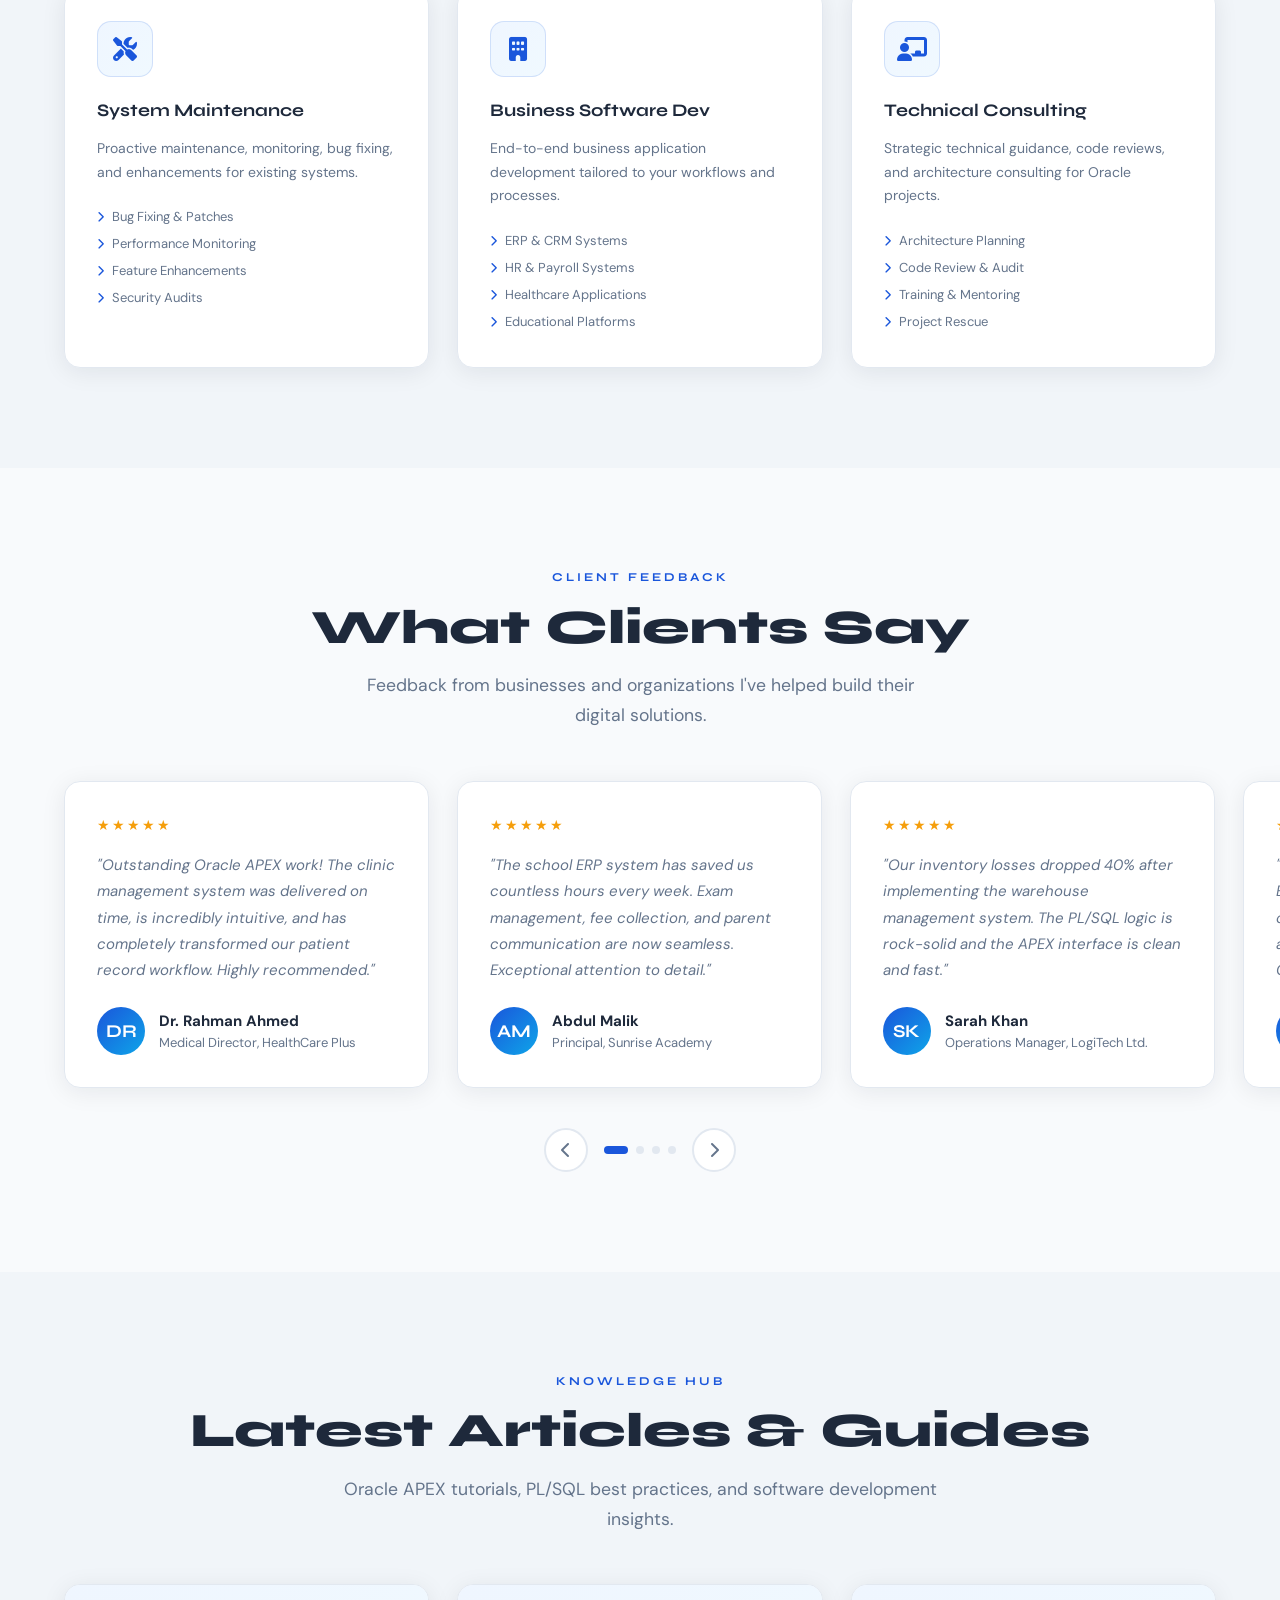
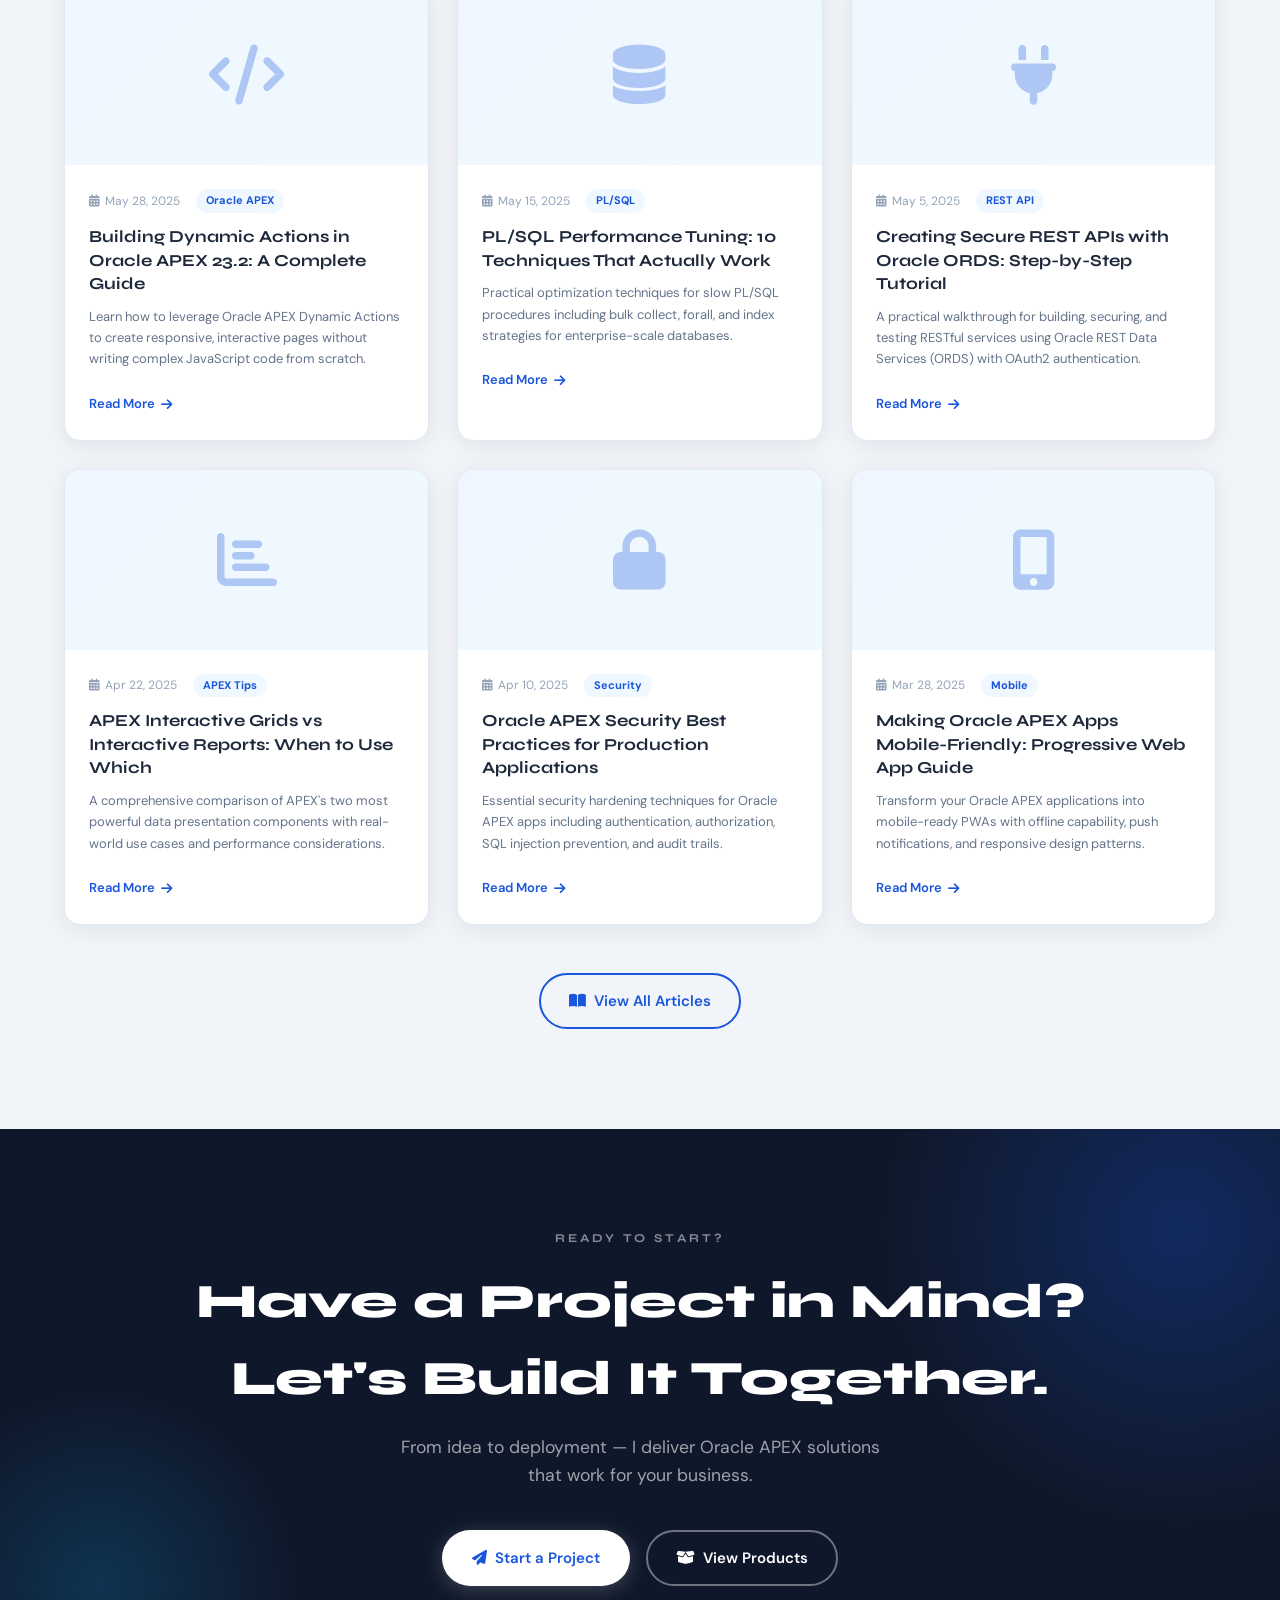
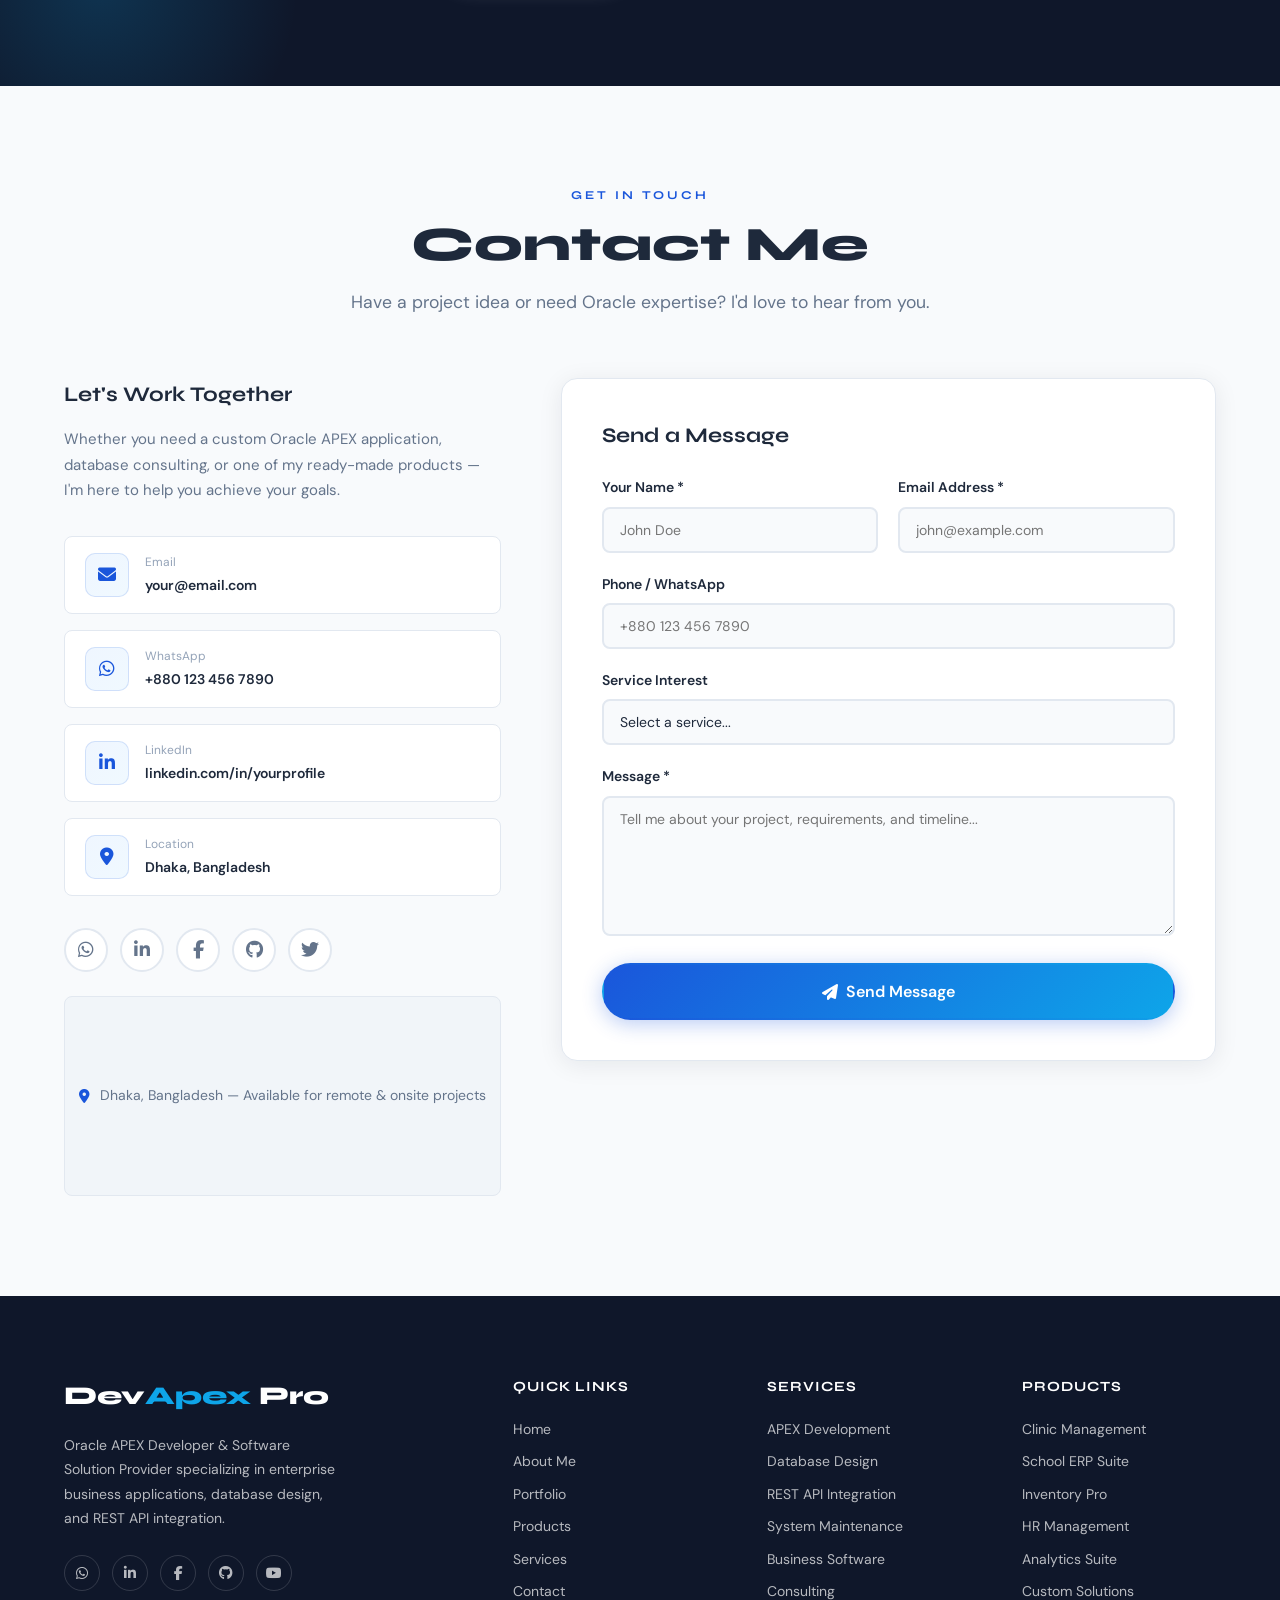
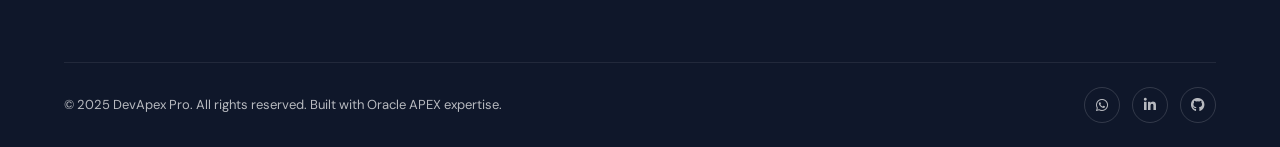
<file: portfolio.html>
<!DOCTYPE html>
<html lang="en" data-theme="light">
<head>
<meta charset="UTF-8">
<meta name="viewport" content="width=device-width, initial-scale=1.0">
<meta name="description" content="Oracle APEX Developer & Software Solution Provider - Professional portfolio showcasing Oracle APEX, PL/SQL, REST API, and business application development expertise.">
<meta name="keywords" content="Oracle APEX, PL/SQL, Software Developer, REST API, Database Design, Business Applications">
<meta name="author" content="Your Name">
<title>DevApex Pro | Oracle APEX Developer & Software Solutions</title>
<link rel="preconnect" href="https://fonts.googleapis.com">
<link href="https://fonts.googleapis.com/css2?family=Syne:wght@400;600;700;800&family=DM+Sans:ital,wght@0,300;0,400;0,500;1,300&display=swap" rel="stylesheet">
<link rel="stylesheet" href="https://cdnjs.cloudflare.com/ajax/libs/font-awesome/6.5.0/css/all.min.css">
<style>
/* ===== CSS VARIABLES ===== */
:root {
  --primary: #1a56db;
  --primary-dark: #1040b0;
  --primary-light: #3b82f6;
  --accent: #0ea5e9;
  --accent2: #06b6d4;
  --navy: #0f172a;
  --navy2: #1e293b;
  --navy3: #334155;
  --text: #1e293b;
  --text-muted: #64748b;
  --text-light: #94a3b8;
  --bg: #f8fafc;
  --bg2: #ffffff;
  --bg3: #f1f5f9;
  --border: #e2e8f0;
  --card-shadow: 0 4px 24px rgba(15,23,42,0.08);
  --card-hover-shadow: 0 16px 48px rgba(26,86,219,0.15);
  --radius: 16px;
  --radius-sm: 8px;
  --transition: 0.3s cubic-bezier(0.4,0,0.2,1);
  --font-display: 'Syne', sans-serif;
  --font-body: 'DM Sans', sans-serif;
  --gradient: linear-gradient(135deg, #1a56db 0%, #0ea5e9 100%);
  --gradient-soft: linear-gradient(135deg, #eff6ff 0%, #f0f9ff 100%);
}

[data-theme="dark"] {
  --bg: #0a0f1e;
  --bg2: #0f1729;
  --bg3: #151e35;
  --text: #e2e8f0;
  --text-muted: #94a3b8;
  --text-light: #64748b;
  --border: #1e2d4a;
  --card-shadow: 0 4px 24px rgba(0,0,0,0.4);
  --card-hover-shadow: 0 16px 48px rgba(26,86,219,0.25);
  --gradient-soft: linear-gradient(135deg, #0f1d3a 0%, #0a1829 100%);
}

/* ===== RESET & BASE ===== */
*, *::before, *::after { box-sizing: border-box; margin: 0; padding: 0; }
html { scroll-behavior: smooth; font-size: 16px; }
body {
  font-family: var(--font-body);
  background: var(--bg);
  color: var(--text);
  line-height: 1.6;
  overflow-x: hidden;
  transition: background var(--transition), color var(--transition);
}
a { text-decoration: none; color: inherit; }
img { max-width: 100%; display: block; }
ul { list-style: none; }
button { cursor: pointer; font-family: var(--font-body); }

/* ===== SCROLLBAR ===== */
::-webkit-scrollbar { width: 6px; }
::-webkit-scrollbar-track { background: var(--bg); }
::-webkit-scrollbar-thumb { background: var(--primary); border-radius: 3px; }

/* ===== UTILITY ===== */
.container { max-width: 1200px; margin: 0 auto; padding: 0 24px; }
.section { padding: 100px 0; }
.section-label {
  font-family: var(--font-display);
  font-size: 12px;
  font-weight: 700;
  letter-spacing: 3px;
  text-transform: uppercase;
  color: var(--primary);
  margin-bottom: 12px;
}
.section-title {
  font-family: var(--font-display);
  font-size: clamp(2rem, 4vw, 3rem);
  font-weight: 800;
  color: var(--text);
  line-height: 1.15;
  margin-bottom: 16px;
}
.section-sub {
  font-size: 1.1rem;
  color: var(--text-muted);
  max-width: 600px;
  line-height: 1.7;
}
.badge {
  display: inline-flex;
  align-items: center;
  gap: 6px;
  background: var(--gradient-soft);
  border: 1px solid var(--border);
  color: var(--primary);
  font-size: 12px;
  font-weight: 600;
  letter-spacing: 1px;
  padding: 6px 14px;
  border-radius: 100px;
}
.btn {
  display: inline-flex;
  align-items: center;
  gap: 8px;
  padding: 14px 28px;
  border-radius: 100px;
  font-weight: 600;
  font-size: 15px;
  transition: all var(--transition);
  border: 2px solid transparent;
  white-space: nowrap;
}
.btn-primary {
  background: var(--gradient);
  color: #fff;
  border-color: transparent;
  box-shadow: 0 4px 20px rgba(26,86,219,0.3);
}
.btn-primary:hover { transform: translateY(-2px); box-shadow: 0 8px 32px rgba(26,86,219,0.4); }
.btn-outline {
  background: transparent;
  color: var(--primary);
  border-color: var(--primary);
}
.btn-outline:hover { background: var(--primary); color: #fff; transform: translateY(-2px); }
.btn-ghost {
  background: var(--bg2);
  color: var(--text);
  border-color: var(--border);
}
.btn-ghost:hover { border-color: var(--primary); color: var(--primary); transform: translateY(-2px); }
.grid-2 { display: grid; grid-template-columns: repeat(2, 1fr); gap: 32px; }
.grid-3 { display: grid; grid-template-columns: repeat(3, 1fr); gap: 28px; }
.grid-4 { display: grid; grid-template-columns: repeat(4, 1fr); gap: 24px; }
.text-center { text-align: center; }
.text-center .section-sub { margin: 0 auto; }

/* ===== PRELOADER ===== */
#preloader {
  position: fixed; inset: 0; background: var(--navy);
  display: flex; align-items: center; justify-content: center;
  z-index: 9999; transition: opacity 0.5s, visibility 0.5s;
}
#preloader.hidden { opacity: 0; visibility: hidden; }
.preloader-inner { text-align: center; }
.preloader-logo {
  font-family: var(--font-display); font-size: 2rem; font-weight: 800;
  color: #fff; letter-spacing: -1px; margin-bottom: 20px;
}
.preloader-logo span { color: var(--accent); }
.preloader-bar {
  width: 200px; height: 3px; background: rgba(255,255,255,0.1);
  border-radius: 2px; overflow: hidden; margin: 0 auto;
}
.preloader-bar-fill {
  height: 100%; background: var(--gradient);
  border-radius: 2px; animation: loadBar 1.5s ease forwards;
}
@keyframes loadBar { from { width: 0; } to { width: 100%; } }

/* ===== CURSOR ===== */
.custom-cursor {
  width: 16px; height: 16px; border-radius: 50%;
  background: var(--primary); position: fixed; top: 0; left: 0;
  pointer-events: none; z-index: 9998; transform: translate(-50%,-50%);
  transition: width 0.2s, height 0.2s, opacity 0.2s;
  mix-blend-mode: multiply;
}
.custom-cursor-follower {
  width: 40px; height: 40px; border-radius: 50%;
  border: 2px solid var(--primary); opacity: 0.4;
  position: fixed; top: 0; left: 0; pointer-events: none;
  z-index: 9997; transform: translate(-50%,-50%);
  transition: transform 0.15s ease, width 0.3s, height 0.3s;
}
.custom-cursor.hover-big { width: 40px; height: 40px; opacity: 0.3; }
@media (max-width: 768px) { .custom-cursor, .custom-cursor-follower { display: none; } }

/* ===== NAVBAR ===== */
#navbar {
  position: fixed; top: 0; left: 0; right: 0; z-index: 1000;
  padding: 20px 0; transition: all var(--transition);
}
#navbar.scrolled {
  background: rgba(248,250,252,0.9); backdrop-filter: blur(20px);
  padding: 12px 0;
  box-shadow: 0 2px 20px rgba(15,23,42,0.08);
  border-bottom: 1px solid var(--border);
}
[data-theme="dark"] #navbar.scrolled {
  background: rgba(10,15,30,0.9);
}
.nav-inner {
  display: flex; align-items: center; justify-content: space-between; gap: 24px;
}
.nav-logo {
  font-family: var(--font-display); font-size: 1.4rem; font-weight: 800;
  color: var(--text); letter-spacing: -0.5px;
}
.nav-logo span { color: var(--primary); }
.nav-links { display: flex; align-items: center; gap: 8px; }
.nav-links a {
  font-size: 14px; font-weight: 500; color: var(--text-muted);
  padding: 8px 14px; border-radius: 8px;
  transition: all var(--transition); position: relative;
}
.nav-links a:hover, .nav-links a.active { color: var(--primary); background: var(--gradient-soft); }
.nav-cta { display: flex; align-items: center; gap: 12px; }
.theme-toggle {
  width: 40px; height: 40px; border-radius: 50%; border: 2px solid var(--border);
  background: var(--bg2); color: var(--text-muted); font-size: 16px;
  display: flex; align-items: center; justify-content: center;
  transition: all var(--transition);
}
.theme-toggle:hover { border-color: var(--primary); color: var(--primary); }
.hamburger {
  display: none; flex-direction: column; gap: 5px;
  background: none; border: none; padding: 8px; cursor: pointer;
}
.hamburger span {
  display: block; width: 24px; height: 2px;
  background: var(--text); border-radius: 2px; transition: all var(--transition);
}
.mobile-menu {
  display: none; position: fixed; inset: 0; top: 70px;
  background: var(--bg2); z-index: 999; padding: 24px;
  flex-direction: column; gap: 8px; overflow-y: auto;
  border-top: 1px solid var(--border);
}
.mobile-menu.open { display: flex; }
.mobile-menu a {
  padding: 14px 18px; border-radius: var(--radius-sm);
  font-weight: 500; font-size: 16px; color: var(--text);
  transition: all var(--transition);
}
.mobile-menu a:hover { background: var(--gradient-soft); color: var(--primary); }

/* ===== HERO ===== */
#home {
  min-height: 100vh; display: flex; align-items: center;
  position: relative; overflow: hidden; padding-top: 80px;
}
.hero-bg {
  position: absolute; inset: 0; z-index: 0;
  background: var(--gradient-soft);
}
.hero-bg::before {
  content: ''; position: absolute;
  width: 800px; height: 800px;
  background: radial-gradient(circle, rgba(26,86,219,0.08) 0%, transparent 70%);
  top: -200px; right: -200px; border-radius: 50%;
}
.hero-bg::after {
  content: ''; position: absolute;
  width: 500px; height: 500px;
  background: radial-gradient(circle, rgba(14,165,233,0.06) 0%, transparent 70%);
  bottom: -100px; left: -100px; border-radius: 50%;
}
.hero-grid-pattern {
  position: absolute; inset: 0; z-index: 0;
  background-image: linear-gradient(var(--border) 1px, transparent 1px),
                    linear-gradient(90deg, var(--border) 1px, transparent 1px);
  background-size: 60px 60px;
  opacity: 0.4;
}
.hero-inner {
  position: relative; z-index: 1;
  display: grid; grid-template-columns: 1fr 1fr;
  gap: 60px; align-items: center;
}
.hero-content { animation: fadeSlideUp 0.8s ease forwards; }
.hero-badge { margin-bottom: 24px; display: inline-flex; }
.hero-title {
  font-family: var(--font-display);
  font-size: clamp(2.5rem, 5vw, 3.8rem);
  font-weight: 800; line-height: 1.1;
  color: var(--text); margin-bottom: 24px;
  letter-spacing: -1px;
}
.hero-title .highlight {
  background: var(--gradient); -webkit-background-clip: text;
  -webkit-text-fill-color: transparent; background-clip: text;
}
.hero-desc {
  font-size: 1.15rem; color: var(--text-muted);
  line-height: 1.75; margin-bottom: 40px; max-width: 520px;
}
.hero-btns { display: flex; flex-wrap: wrap; gap: 16px; margin-bottom: 48px; }
.hero-stats { display: flex; gap: 40px; flex-wrap: wrap; }
.stat-item { }
.stat-num {
  font-family: var(--font-display); font-size: 2rem; font-weight: 800;
  color: var(--primary); line-height: 1;
}
.stat-label { font-size: 13px; color: var(--text-muted); margin-top: 4px; }
.hero-visual { animation: fadeSlideIn 0.8s ease 0.2s both; }
.hero-card {
  background: var(--bg2); border: 1px solid var(--border);
  border-radius: var(--radius); padding: 32px;
  box-shadow: var(--card-shadow); position: relative;
}
.hero-code-window {
  background: var(--navy); border-radius: var(--radius-sm);
  overflow: hidden; margin-bottom: 20px;
}
.code-header {
  display: flex; align-items: center; gap: 8px; padding: 12px 16px;
  background: var(--navy2); border-bottom: 1px solid rgba(255,255,255,0.05);
}
.code-dot { width: 12px; height: 12px; border-radius: 50%; }
.code-dot:nth-child(1) { background: #ff5f57; }
.code-dot:nth-child(2) { background: #febc2e; }
.code-dot:nth-child(3) { background: #28c840; }
.code-filename { color: rgba(255,255,255,0.4); font-size: 12px; margin-left: 8px; font-family: monospace; }
.code-body { padding: 20px; font-family: 'Courier New', monospace; font-size: 13px; line-height: 1.8; }
.code-line { display: block; }
.c-kw { color: #c792ea; } .c-fn { color: #82aaff; }
.c-str { color: #c3e88d; } .c-cmt { color: #546e7a; font-style: italic; }
.c-num { color: #f78c6c; } .c-var { color: #eeffff; }
.hero-tech-stack { display: flex; flex-wrap: wrap; gap: 8px; }
.tech-chip {
  display: flex; align-items: center; gap: 6px;
  background: var(--bg3); border: 1px solid var(--border);
  color: var(--text-muted); font-size: 12px; font-weight: 600;
  padding: 6px 12px; border-radius: 100px;
  transition: all var(--transition);
}
.tech-chip:hover { background: var(--gradient-soft); border-color: var(--primary); color: var(--primary); }
.hero-float-1 {
  position: absolute; top: -20px; right: -20px;
  background: var(--gradient); color: #fff;
  border-radius: var(--radius-sm); padding: 12px 16px;
  font-size: 12px; font-weight: 700; box-shadow: 0 8px 24px rgba(26,86,219,0.3);
  display: flex; align-items: center; gap: 8px;
}
.hero-float-2 {
  position: absolute; bottom: -20px; left: -20px;
  background: var(--bg2); border: 1px solid var(--border);
  border-radius: var(--radius-sm); padding: 12px 16px;
  font-size: 12px; font-weight: 600; box-shadow: var(--card-shadow);
  display: flex; align-items: center; gap: 8px;
}
.pulse { animation: pulse 2s infinite; }
@keyframes pulse { 0%,100%{transform:scale(1)} 50%{transform:scale(1.1)} }
@keyframes fadeSlideUp { from{opacity:0;transform:translateY(30px)} to{opacity:1;transform:translateY(0)} }
@keyframes fadeSlideIn { from{opacity:0;transform:translateX(30px)} to{opacity:1;transform:translateX(0)} }

/* ===== ABOUT ===== */
#about { background: var(--bg); }
.about-grid { display: grid; grid-template-columns: 1fr 1.4fr; gap: 80px; align-items: start; }
.about-visual { position: sticky; top: 120px; }
.about-img-container { position: relative; }
.about-img-placeholder {
  width: 100%; aspect-ratio: 4/5; border-radius: var(--radius);
  background: var(--gradient); position: relative; overflow: hidden;
  display: flex; align-items: center; justify-content: center;
}
.about-img-placeholder i { font-size: 80px; color: rgba(255,255,255,0.3); }
.about-experience-badge {
  position: absolute; bottom: -16px; right: -16px;
  background: var(--bg2); border: 1px solid var(--border);
  border-radius: var(--radius-sm); padding: 20px;
  box-shadow: var(--card-shadow); text-align: center;
}
.about-experience-badge .num {
  font-family: var(--font-display); font-size: 2.5rem; font-weight: 800; color: var(--primary);
}
.about-experience-badge .lbl { font-size: 12px; color: var(--text-muted); font-weight: 600; }
.about-content { }
.about-bio { font-size: 1.05rem; color: var(--text-muted); line-height: 1.8; margin-bottom: 32px; }
.skills-section { margin-bottom: 40px; }
.skills-title { font-family: var(--font-display); font-weight: 700; font-size: 1.1rem; margin-bottom: 20px; }
.skill-item { margin-bottom: 16px; }
.skill-header { display: flex; justify-content: space-between; margin-bottom: 8px; font-size: 14px; font-weight: 600; }
.skill-pct { color: var(--primary); }
.skill-bar { height: 6px; background: var(--bg3); border-radius: 3px; overflow: hidden; }
.skill-fill {
  height: 100%; background: var(--gradient); border-radius: 3px;
  width: 0; transition: width 1.2s cubic-bezier(0.4,0,0.2,1);
}
.timeline { position: relative; }
.timeline::before {
  content: ''; position: absolute; left: 20px; top: 0; bottom: 0;
  width: 2px; background: var(--border);
}
.timeline-item { display: flex; gap: 24px; margin-bottom: 32px; position: relative; }
.timeline-dot {
  flex-shrink: 0; width: 40px; height: 40px;
  background: var(--gradient); border-radius: 50%;
  display: flex; align-items: center; justify-content: center;
  color: #fff; font-size: 14px; position: relative; z-index: 1;
  box-shadow: 0 0 0 4px var(--bg), 0 0 0 6px var(--border);
}
.timeline-content { padding-top: 8px; }
.timeline-date { font-size: 12px; font-weight: 700; color: var(--primary); letter-spacing: 1px; margin-bottom: 4px; }
.timeline-title { font-family: var(--font-display); font-weight: 700; font-size: 1rem; margin-bottom: 4px; }
.timeline-company { font-size: 13px; color: var(--text-muted); }
.tech-stack-grid { display: flex; flex-wrap: wrap; gap: 10px; }
.tech-badge {
  display: flex; align-items: center; gap: 8px;
  background: var(--bg3); border: 1px solid var(--border);
  color: var(--text); font-size: 13px; font-weight: 600;
  padding: 8px 16px; border-radius: var(--radius-sm);
  transition: all var(--transition);
}
.tech-badge:hover { background: var(--gradient-soft); border-color: var(--primary); color: var(--primary); transform: translateY(-2px); }
.tech-badge i { color: var(--primary); font-size: 16px; }

/* ===== PORTFOLIO ===== */
#portfolio { background: var(--bg3); }
.filter-tabs {
  display: flex; flex-wrap: wrap; gap: 8px;
  margin-bottom: 40px; justify-content: center;
}
.filter-tab {
  padding: 8px 20px; border-radius: 100px; font-size: 14px; font-weight: 600;
  border: 2px solid var(--border); background: var(--bg2); color: var(--text-muted);
  transition: all var(--transition); cursor: pointer;
}
.filter-tab.active, .filter-tab:hover {
  background: var(--primary); border-color: var(--primary); color: #fff;
}
.projects-grid { display: grid; grid-template-columns: repeat(3, 1fr); gap: 28px; }
.project-card {
  background: var(--bg2); border-radius: var(--radius);
  border: 1px solid var(--border); overflow: hidden;
  box-shadow: var(--card-shadow); transition: all var(--transition);
  display: flex; flex-direction: column;
}
.project-card:hover { transform: translateY(-8px); box-shadow: var(--card-hover-shadow); border-color: rgba(26,86,219,0.2); }
.project-img {
  height: 200px; overflow: hidden; position: relative;
  background: var(--gradient-soft);
}
.project-img-inner {
  width: 100%; height: 100%; display: flex; align-items: center; justify-content: center;
  transition: transform var(--transition);
}
.project-card:hover .project-img-inner { transform: scale(1.05); }
.project-icon {
  width: 80px; height: 80px; background: var(--gradient);
  border-radius: 20px; display: flex; align-items: center; justify-content: center;
  font-size: 36px; color: #fff;
  box-shadow: 0 8px 24px rgba(26,86,219,0.3);
}
.project-body { padding: 24px; flex: 1; display: flex; flex-direction: column; }
.project-tags { display: flex; flex-wrap: wrap; gap: 6px; margin-bottom: 14px; }
.project-tag {
  font-size: 11px; font-weight: 700; letter-spacing: 0.5px;
  padding: 3px 10px; border-radius: 100px;
  background: var(--gradient-soft); color: var(--primary); border: 1px solid rgba(26,86,219,0.15);
}
.project-title { font-family: var(--font-display); font-weight: 700; font-size: 1.1rem; margin-bottom: 8px; }
.project-desc { font-size: 14px; color: var(--text-muted); line-height: 1.6; margin-bottom: 20px; flex: 1; }
.project-footer { display: flex; gap: 12px; }

/* ===== PRODUCTS ===== */
#products { background: var(--bg); }
.products-grid { display: grid; grid-template-columns: repeat(3, 1fr); gap: 28px; }
.product-card {
  background: var(--bg2); border-radius: var(--radius);
  border: 1px solid var(--border); overflow: hidden;
  box-shadow: var(--card-shadow); transition: all var(--transition); position: relative;
}
.product-card:hover { transform: translateY(-8px); box-shadow: var(--card-hover-shadow); border-color: rgba(26,86,219,0.2); }
.product-card.featured { border-color: var(--primary); }
.product-featured-badge {
  position: absolute; top: 16px; right: 16px;
  background: var(--gradient); color: #fff;
  font-size: 11px; font-weight: 700; padding: 4px 12px; border-radius: 100px;
}
.product-img {
  height: 180px; background: var(--gradient-soft);
  display: flex; align-items: center; justify-content: center; overflow: hidden;
}
.product-icon { font-size: 64px; }
.product-body { padding: 24px; }
.product-title { font-family: var(--font-display); font-weight: 700; font-size: 1.15rem; margin-bottom: 12px; }
.product-features { margin-bottom: 20px; }
.product-feature {
  display: flex; align-items: center; gap: 8px;
  font-size: 13px; color: var(--text-muted); padding: 4px 0;
}
.product-feature i { color: var(--primary); font-size: 12px; flex-shrink: 0; }
.product-pricing { margin-bottom: 20px; }
.product-price {
  font-family: var(--font-display); font-size: 2rem; font-weight: 800; color: var(--primary);
}
.product-price-label { font-size: 13px; color: var(--text-muted); }
.product-btns { display: flex; gap: 10px; }

/* ===== SERVICES ===== */
#services { background: var(--bg3); }
.services-grid { display: grid; grid-template-columns: repeat(3, 1fr); gap: 28px; }
.service-card {
  background: var(--bg2); border-radius: var(--radius);
  border: 1px solid var(--border); padding: 32px;
  box-shadow: var(--card-shadow); transition: all var(--transition);
  position: relative; overflow: hidden;
}
.service-card::before {
  content: ''; position: absolute; top: 0; left: 0; right: 0; height: 3px;
  background: var(--gradient); transform: scaleX(0);
  transition: transform var(--transition); transform-origin: left;
}
.service-card:hover::before { transform: scaleX(1); }
.service-card:hover { transform: translateY(-6px); box-shadow: var(--card-hover-shadow); }
.service-icon {
  width: 56px; height: 56px; background: var(--gradient-soft);
  border-radius: 14px; display: flex; align-items: center; justify-content: center;
  font-size: 24px; color: var(--primary); margin-bottom: 20px;
  transition: all var(--transition);
  border: 1px solid rgba(26,86,219,0.15);
}
.service-card:hover .service-icon { background: var(--gradient); color: #fff; }
.service-title { font-family: var(--font-display); font-weight: 700; font-size: 1.1rem; margin-bottom: 12px; }
.service-desc { font-size: 14px; color: var(--text-muted); line-height: 1.7; margin-bottom: 20px; }
.service-list { }
.service-list li {
  display: flex; align-items: center; gap: 8px;
  font-size: 13px; color: var(--text-muted); padding: 3px 0;
}
.service-list li i { color: var(--primary); font-size: 11px; }

/* ===== TESTIMONIALS ===== */
#testimonials { background: var(--bg); overflow: hidden; }
.testimonials-track { position: relative; }
.testimonials-slider { display: flex; gap: 28px; transition: transform 0.5s ease; }
.testimonial-card {
  flex: 0 0 calc(33.333% - 19px); background: var(--bg2);
  border-radius: var(--radius); border: 1px solid var(--border);
  padding: 32px; box-shadow: var(--card-shadow); transition: all var(--transition);
}
.testimonial-card:hover { border-color: rgba(26,86,219,0.2); box-shadow: var(--card-hover-shadow); }
.testimonial-stars { color: #f59e0b; font-size: 14px; margin-bottom: 16px; letter-spacing: 2px; }
.testimonial-text { font-size: 15px; color: var(--text-muted); line-height: 1.75; margin-bottom: 24px; font-style: italic; }
.testimonial-author { display: flex; align-items: center; gap: 14px; }
.testimonial-avatar {
  width: 48px; height: 48px; border-radius: 50%; background: var(--gradient);
  display: flex; align-items: center; justify-content: center;
  color: #fff; font-weight: 700; font-size: 18px; font-family: var(--font-display);
  flex-shrink: 0;
}
.testimonial-name { font-weight: 700; font-size: 15px; }
.testimonial-role { font-size: 13px; color: var(--text-muted); }
.slider-controls { display: flex; align-items: center; justify-content: center; gap: 16px; margin-top: 40px; }
.slider-btn {
  width: 44px; height: 44px; border-radius: 50%; border: 2px solid var(--border);
  background: var(--bg2); color: var(--text-muted); font-size: 16px;
  display: flex; align-items: center; justify-content: center;
  transition: all var(--transition);
}
.slider-btn:hover { border-color: var(--primary); color: var(--primary); }
.slider-dots { display: flex; gap: 8px; }
.slider-dot {
  width: 8px; height: 8px; border-radius: 50%; background: var(--border);
  transition: all var(--transition); cursor: pointer;
}
.slider-dot.active { background: var(--primary); width: 24px; border-radius: 4px; }

/* ===== BLOG ===== */
#blog { background: var(--bg3); }
.blog-grid { display: grid; grid-template-columns: repeat(3, 1fr); gap: 28px; }
.blog-card {
  background: var(--bg2); border-radius: var(--radius);
  border: 1px solid var(--border); overflow: hidden;
  box-shadow: var(--card-shadow); transition: all var(--transition);
}
.blog-card:hover { transform: translateY(-6px); box-shadow: var(--card-hover-shadow); border-color: rgba(26,86,219,0.2); }
.blog-img {
  height: 180px; overflow: hidden;
  background: var(--gradient-soft); display: flex; align-items: center; justify-content: center;
}
.blog-img i { font-size: 60px; color: var(--primary); opacity: 0.3; transition: all var(--transition); }
.blog-card:hover .blog-img i { opacity: 0.5; transform: scale(1.1); }
.blog-body { padding: 24px; }
.blog-meta { display: flex; align-items: center; gap: 16px; margin-bottom: 12px; }
.blog-date { font-size: 12px; color: var(--text-light); display: flex; align-items: center; gap: 5px; }
.blog-category {
  font-size: 11px; font-weight: 700; color: var(--primary);
  background: var(--gradient-soft); padding: 3px 10px; border-radius: 100px;
}
.blog-title { font-family: var(--font-display); font-weight: 700; font-size: 1.05rem; margin-bottom: 10px; line-height: 1.4; }
.blog-excerpt { font-size: 13px; color: var(--text-muted); line-height: 1.65; margin-bottom: 20px; }
.blog-read-more {
  display: inline-flex; align-items: center; gap: 6px;
  color: var(--primary); font-size: 13px; font-weight: 600;
  transition: gap var(--transition);
}
.blog-card:hover .blog-read-more { gap: 10px; }

/* ===== CTA BANNER ===== */
#cta-banner {
  background: var(--navy); padding: 100px 0; position: relative; overflow: hidden;
}
#cta-banner::before {
  content: ''; position: absolute; width: 600px; height: 600px;
  background: radial-gradient(circle, rgba(26,86,219,0.3) 0%, transparent 70%);
  top: -200px; right: -200px; border-radius: 50%;
}
#cta-banner::after {
  content: ''; position: absolute; width: 400px; height: 400px;
  background: radial-gradient(circle, rgba(14,165,233,0.2) 0%, transparent 70%);
  bottom: -100px; left: -100px; border-radius: 50%;
}
.cta-inner { position: relative; z-index: 1; text-align: center; }
.cta-title {
  font-family: var(--font-display); font-size: clamp(2rem, 4vw, 3rem);
  font-weight: 800; color: #fff; margin-bottom: 16px;
}
.cta-subtitle { font-size: 1.1rem; color: rgba(255,255,255,0.6); margin-bottom: 40px; max-width: 500px; margin-left: auto; margin-right: auto; }
.cta-btns { display: flex; justify-content: center; gap: 16px; flex-wrap: wrap; }
.btn-white { background: #fff; color: var(--primary); box-shadow: 0 4px 20px rgba(255,255,255,0.2); }
.btn-white:hover { transform: translateY(-2px); box-shadow: 0 8px 32px rgba(255,255,255,0.3); }
.btn-outline-white { background: transparent; color: #fff; border-color: rgba(255,255,255,0.4); }
.btn-outline-white:hover { background: rgba(255,255,255,0.1); border-color: #fff; transform: translateY(-2px); }

/* ===== CONTACT ===== */
#contact { background: var(--bg); }
.contact-grid { display: grid; grid-template-columns: 1fr 1.5fr; gap: 60px; align-items: start; }
.contact-info { }
.contact-info-title { font-family: var(--font-display); font-weight: 700; font-size: 1.3rem; margin-bottom: 16px; }
.contact-info-text { font-size: 15px; color: var(--text-muted); line-height: 1.7; margin-bottom: 32px; }
.contact-methods { display: flex; flex-direction: column; gap: 16px; margin-bottom: 32px; }
.contact-method {
  display: flex; align-items: center; gap: 16px;
  background: var(--bg2); border: 1px solid var(--border);
  border-radius: var(--radius-sm); padding: 16px 20px;
  transition: all var(--transition);
}
.contact-method:hover { border-color: var(--primary); transform: translateX(4px); }
.contact-method-icon {
  width: 44px; height: 44px; background: var(--gradient-soft);
  border-radius: 10px; display: flex; align-items: center; justify-content: center;
  font-size: 18px; color: var(--primary); flex-shrink: 0;
  border: 1px solid rgba(26,86,219,0.15);
}
.contact-method-label { font-size: 12px; color: var(--text-light); margin-bottom: 2px; }
.contact-method-value { font-size: 14px; font-weight: 600; color: var(--text); }
.social-links { display: flex; gap: 12px; }
.social-link {
  width: 44px; height: 44px; border-radius: 50%;
  border: 2px solid var(--border); background: var(--bg2);
  display: flex; align-items: center; justify-content: center;
  font-size: 18px; color: var(--text-muted);
  transition: all var(--transition);
}
.social-link:hover { transform: translateY(-4px); border-color: var(--primary); color: var(--primary); }
.social-link.wa:hover { border-color: #25d366; color: #25d366; }
.social-link.li:hover { border-color: #0077b5; color: #0077b5; }
.social-link.fb:hover { border-color: #1877f2; color: #1877f2; }
.contact-form { background: var(--bg2); border: 1px solid var(--border); border-radius: var(--radius); padding: 40px; box-shadow: var(--card-shadow); }
.form-row { display: grid; grid-template-columns: 1fr 1fr; gap: 20px; }
.form-group { margin-bottom: 20px; }
.form-label { display: block; font-size: 14px; font-weight: 600; margin-bottom: 8px; }
.form-input, .form-textarea, .form-select {
  width: 100%; padding: 12px 16px; border-radius: var(--radius-sm);
  border: 2px solid var(--border); background: var(--bg);
  color: var(--text); font-family: var(--font-body); font-size: 14px;
  transition: all var(--transition);
}
.form-input:focus, .form-textarea:focus, .form-select:focus {
  outline: none; border-color: var(--primary);
  box-shadow: 0 0 0 4px rgba(26,86,219,0.1);
}
.form-textarea { resize: vertical; min-height: 140px; }
.form-select { appearance: none; cursor: pointer; }
.map-container { margin-top: 24px; border-radius: var(--radius-sm); overflow: hidden; border: 1px solid var(--border); height: 200px; background: var(--bg3); display: flex; align-items: center; justify-content: center; color: var(--text-muted); gap: 10px; font-size: 14px; }

/* ===== FOOTER ===== */
footer {
  background: var(--navy); color: rgba(255,255,255,0.7);
  padding: 80px 0 0;
}
.footer-grid { display: grid; grid-template-columns: 2fr 1fr 1fr 1fr; gap: 60px; margin-bottom: 60px; }
.footer-brand { }
.footer-logo { font-family: var(--font-display); font-size: 1.6rem; font-weight: 800; color: #fff; margin-bottom: 16px; }
.footer-logo span { color: var(--accent); }
.footer-bio { font-size: 14px; line-height: 1.75; max-width: 280px; margin-bottom: 24px; }
.footer-col-title { font-family: var(--font-display); font-weight: 700; font-size: 14px; color: #fff; letter-spacing: 1px; text-transform: uppercase; margin-bottom: 20px; }
.footer-links { display: flex; flex-direction: column; gap: 10px; }
.footer-links a { font-size: 14px; transition: color var(--transition); }
.footer-links a:hover { color: var(--accent); }
.footer-bottom {
  border-top: 1px solid rgba(255,255,255,0.08);
  padding: 24px 0; display: flex; align-items: center; justify-content: space-between;
}
.footer-copy { font-size: 13px; }
.footer-social { display: flex; gap: 12px; }
.footer-social a {
  width: 36px; height: 36px; border-radius: 50%;
  border: 1px solid rgba(255,255,255,0.15);
  display: flex; align-items: center; justify-content: center;
  font-size: 14px; transition: all var(--transition);
}
.footer-social a:hover { background: var(--primary); border-color: var(--primary); color: #fff; }

/* ===== BACK TO TOP ===== */
#back-to-top {
  position: fixed; bottom: 28px; right: 28px; z-index: 999;
  width: 48px; height: 48px; border-radius: 50%;
  background: var(--gradient); color: #fff; font-size: 18px;
  border: none; display: flex; align-items: center; justify-content: center;
  box-shadow: 0 4px 20px rgba(26,86,219,0.4);
  transition: all var(--transition); opacity: 0; pointer-events: none;
  transform: translateY(10px);
}
#back-to-top.visible { opacity: 1; pointer-events: all; transform: translateY(0); }
#back-to-top:hover { transform: translateY(-4px); box-shadow: 0 8px 32px rgba(26,86,219,0.5); }

/* ===== ANIMATIONS ===== */
.reveal { opacity: 0; transform: translateY(24px); transition: opacity 0.7s ease, transform 0.7s ease; }
.reveal.visible { opacity: 1; transform: none; }
.reveal-left { opacity: 0; transform: translateX(-24px); transition: opacity 0.7s ease, transform 0.7s ease; }
.reveal-left.visible { opacity: 1; transform: none; }
.reveal-right { opacity: 0; transform: translateX(24px); transition: opacity 0.7s ease, transform 0.7s ease; }
.reveal-right.visible { opacity: 1; transform: none; }

/* ===== RESPONSIVE ===== */
@media (max-width: 1100px) {
  .footer-grid { grid-template-columns: 1fr 1fr; gap: 40px; }
  .about-grid { grid-template-columns: 1fr; }
  .about-visual { position: static; }
  .about-img-placeholder { aspect-ratio: 16/7; }
}
@media (max-width: 900px) {
  .hero-inner { grid-template-columns: 1fr; }
  .hero-visual { display: none; }
  .contact-grid { grid-template-columns: 1fr; }
  .projects-grid, .products-grid { grid-template-columns: repeat(2, 1fr); }
  .services-grid { grid-template-columns: repeat(2, 1fr); }
  .blog-grid { grid-template-columns: repeat(2, 1fr); }
  .testimonials-slider .testimonial-card { flex: 0 0 calc(50% - 14px); }
  .grid-4 { grid-template-columns: repeat(2, 1fr); }
}
@media (max-width: 640px) {
  .section { padding: 70px 0; }
  .nav-links { display: none; }
  .hamburger { display: flex; }
  .projects-grid, .products-grid, .services-grid, .blog-grid { grid-template-columns: 1fr; }
  .testimonials-slider .testimonial-card { flex: 0 0 100%; }
  .form-row { grid-template-columns: 1fr; }
  .footer-grid { grid-template-columns: 1fr; }
  .footer-bottom { flex-direction: column; gap: 16px; text-align: center; }
  .hero-stats { gap: 24px; }
  .hero-btns { flex-direction: column; }
  .hero-btns .btn { justify-content: center; }
  .cta-btns { flex-direction: column; align-items: center; }
}
/* Toast */
.toast {
  position: fixed; bottom: 80px; right: 28px; z-index: 9999;
  background: var(--navy); color: #fff; border-left: 4px solid var(--primary);
  border-radius: var(--radius-sm); padding: 16px 20px; font-size: 14px;
  box-shadow: 0 8px 24px rgba(0,0,0,0.2); transform: translateY(20px); opacity: 0;
  transition: all 0.4s; pointer-events: none; max-width: 320px;
}
.toast.show { transform: translateY(0); opacity: 1; }
</style>
</head>
<body>

<!-- Preloader -->
<div id="preloader">
  <div class="preloader-inner">
    <div class="preloader-logo">Dev<span>Apex</span> Pro</div>
    <div class="preloader-bar"><div class="preloader-bar-fill"></div></div>
  </div>
</div>

<!-- Custom Cursor -->
<div class="custom-cursor" id="cursor"></div>
<div class="custom-cursor-follower" id="cursor-follower"></div>

<!-- Toast -->
<div class="toast" id="toast"></div>

<!-- Back to Top -->
<button id="back-to-top" title="Back to top"><i class="fas fa-arrow-up"></i></button>

<!-- ===== NAVBAR ===== -->
<nav id="navbar">
  <div class="container">
    <div class="nav-inner">
      <a href="#home" class="nav-logo">Dev<span>Apex</span> Pro</a>
      <ul class="nav-links">
        <li><a href="#home" class="active">Home</a></li>
        <li><a href="#about">About</a></li>
        <li><a href="#portfolio">Portfolio</a></li>
        <li><a href="#products">Products</a></li>
        <li><a href="#services">Services</a></li>
        <li><a href="#blog">Blog</a></li>
        <li><a href="#contact">Contact</a></li>
      </ul>
      <div class="nav-cta">
        <button class="theme-toggle" id="theme-toggle" title="Toggle dark mode">
          <i class="fas fa-moon"></i>
        </button>
        <a href="#contact" class="btn btn-primary" style="padding:10px 22px;font-size:14px;">Hire Me</a>
        <button class="hamburger" id="hamburger">
          <span></span><span></span><span></span>
        </button>
      </div>
    </div>
  </div>
</nav>

<!-- Mobile Menu -->
<div class="mobile-menu" id="mobile-menu">
  <a href="#home" onclick="closeMobileMenu()">🏠 Home</a>
  <a href="#about" onclick="closeMobileMenu()">👤 About</a>
  <a href="#portfolio" onclick="closeMobileMenu()">💼 Portfolio</a>
  <a href="#products" onclick="closeMobileMenu()">📦 Products</a>
  <a href="#services" onclick="closeMobileMenu()">⚙️ Services</a>
  <a href="#testimonials" onclick="closeMobileMenu()">💬 Testimonials</a>
  <a href="#blog" onclick="closeMobileMenu()">📝 Blog</a>
  <a href="#contact" onclick="closeMobileMenu()">📞 Contact</a>
</div>

<!-- ===== HERO ===== -->
<section id="home">
  <div class="hero-bg">
    <div class="hero-grid-pattern"></div>
  </div>
  <div class="container">
    <div class="hero-inner">
      <div class="hero-content">
        <div class="hero-badge">
          <span class="badge"><i class="fas fa-circle" style="font-size:8px;color:#22c55e"></i> Available for Projects</span>
        </div>
        <h1 class="hero-title">
          Oracle APEX Developer<br>&<span class="highlight"> Software Solution</span><br>Provider
        </h1>
        <p class="hero-desc">
          I craft powerful, scalable business applications using Oracle APEX, PL/SQL, and REST APIs. Turning complex database logic into elegant, user-friendly solutions.
        </p>
        <div class="hero-btns">
          <a href="#portfolio" class="btn btn-primary"><i class="fas fa-briefcase"></i> View Portfolio</a>
          <a href="#products" class="btn btn-outline"><i class="fas fa-box-open"></i> Explore Products</a>
          <a href="#contact" class="btn btn-ghost"><i class="fas fa-envelope"></i> Contact Me</a>
        </div>
        <div class="hero-stats">
          <div class="stat-item">
            <div class="stat-num">5+</div>
            <div class="stat-label">Years Experience</div>
          </div>
          <div class="stat-item">
            <div class="stat-num">50+</div>
            <div class="stat-label">Projects Completed</div>
          </div>
          <div class="stat-item">
            <div class="stat-num">30+</div>
            <div class="stat-label">Happy Clients</div>
          </div>
          <div class="stat-item">
            <div class="stat-num">10+</div>
            <div class="stat-label">Ready Products</div>
          </div>
        </div>
      </div>
      <div class="hero-visual">
        <div class="hero-card">
          <div class="hero-float-1">
            <i class="fas fa-database pulse"></i> Oracle APEX Expert
          </div>
          <div class="hero-code-window">
            <div class="code-header">
              <div class="code-dot"></div><div class="code-dot"></div><div class="code-dot"></div>
              <span class="code-filename">prescription_api.sql</span>
            </div>
            <div class="code-body">
              <span class="code-line"><span class="c-cmt">-- Doctor Prescription System</span></span>
              <span class="code-line"><span class="c-kw">PROCEDURE</span> <span class="c-fn">create_prescription</span> <span class="c-var">(</span></span>
              <span class="code-line">  <span class="c-var">p_patient_id</span> <span class="c-kw">IN</span> <span class="c-num">NUMBER</span>,</span>
              <span class="code-line">  <span class="c-var">p_doctor_id</span>  <span class="c-kw">IN</span> <span class="c-num">NUMBER</span>,</span>
              <span class="code-line">  <span class="c-var">p_medicines</span>  <span class="c-kw">IN</span> <span class="c-str">VARCHAR2</span></span>
              <span class="code-line"><span class="c-var">)</span> <span class="c-kw">IS</span></span>
              <span class="code-line">  <span class="c-var">v_rx_id</span> <span class="c-num">NUMBER</span>;</span>
              <span class="code-line"><span class="c-kw">BEGIN</span></span>
              <span class="code-line">  <span class="c-fn">INSERT INTO</span> prescriptions</span>
              <span class="code-line">  <span class="c-kw">VALUES</span> <span class="c-var">(rx_seq.NEXTVAL,</span></span>
              <span class="code-line">    <span class="c-var">p_patient_id, p_doctor_id,</span></span>
              <span class="code-line">    <span class="c-var">SYSDATE, p_medicines);</span></span>
              <span class="code-line">  <span class="c-fn">COMMIT</span>;</span>
              <span class="code-line"><span class="c-kw">END</span>;</span>
            </div>
          </div>
          <div class="hero-tech-stack">
            <span class="tech-chip"><i class="fas fa-database"></i> Oracle APEX</span>
            <span class="tech-chip"><i class="fas fa-code"></i> PL/SQL</span>
            <span class="tech-chip"><i class="fas fa-plug"></i> REST API</span>
            <span class="tech-chip"><i class="fab fa-js"></i> JavaScript</span>
            <span class="tech-chip"><i class="fas fa-server"></i> Oracle DB</span>
          </div>
          <div class="hero-float-2">
            <i class="fas fa-check-circle" style="color:#22c55e"></i> 50+ Projects Delivered
          </div>
        </div>
      </div>
    </div>
  </div>
</section>

<!-- ===== ABOUT ===== -->
<section id="about" class="section">
  <div class="container">
    <div class="about-grid">
      <div class="about-visual reveal-left">
        <div class="about-img-container">
          <div class="about-img-placeholder">
            <i class="fas fa-user-tie"></i>
          </div>
          <div class="about-experience-badge">
            <div class="num">5+</div>
            <div class="lbl">Years of<br>Experience</div>
          </div>
        </div>
      </div>
      <div class="about-content reveal-right">
        <div class="section-label">Who I Am</div>
        <h2 class="section-title">Passionate About Building<br>Powerful Data Solutions</h2>
        <p class="about-bio">
          I'm a dedicated Oracle APEX Developer with over 5 years of hands-on experience designing and developing enterprise-grade business applications. I specialize in translating complex business requirements into intuitive, efficient software solutions that drive real results.
        </p>
        <p class="about-bio" style="margin-top:-16px">
          From healthcare management to school systems, I've built and delivered 50+ production applications across diverse industries. My passion lies in creating clean, scalable PL/SQL architectures paired with modern APEX front-ends.
        </p>

        <div class="skills-section">
          <div class="skills-title">Core Skills</div>
          <div class="skill-item">
            <div class="skill-header"><span>Oracle APEX</span><span class="skill-pct">95%</span></div>
            <div class="skill-bar"><div class="skill-fill" data-width="95"></div></div>
          </div>
          <div class="skill-item">
            <div class="skill-header"><span>PL/SQL & SQL</span><span class="skill-pct">92%</span></div>
            <div class="skill-bar"><div class="skill-fill" data-width="92"></div></div>
          </div>
          <div class="skill-item">
            <div class="skill-header"><span>REST API Design</span><span class="skill-pct">85%</span></div>
            <div class="skill-bar"><div class="skill-fill" data-width="85"></div></div>
          </div>
          <div class="skill-item">
            <div class="skill-header"><span>JavaScript / HTML / CSS</span><span class="skill-pct">80%</span></div>
            <div class="skill-bar"><div class="skill-fill" data-width="80"></div></div>
          </div>
          <div class="skill-item">
            <div class="skill-header"><span>Database Architecture</span><span class="skill-pct">90%</span></div>
            <div class="skill-bar"><div class="skill-fill" data-width="90"></div></div>
          </div>
        </div>

        <div style="margin-bottom:32px">
          <div class="skills-title">Experience Timeline</div>
          <div class="timeline">
            <div class="timeline-item">
              <div class="timeline-dot"><i class="fas fa-code"></i></div>
              <div class="timeline-content">
                <div class="timeline-date">2022 – PRESENT</div>
                <div class="timeline-title">Senior Oracle APEX Developer</div>
                <div class="timeline-company">Freelance / Software Agency</div>
              </div>
            </div>
            <div class="timeline-item">
              <div class="timeline-dot"><i class="fas fa-database"></i></div>
              <div class="timeline-content">
                <div class="timeline-date">2020 – 2022</div>
                <div class="timeline-title">Oracle Developer & DBA</div>
                <div class="timeline-company">Tech Solutions Ltd.</div>
              </div>
            </div>
            <div class="timeline-item">
              <div class="timeline-dot"><i class="fas fa-laptop-code"></i></div>
              <div class="timeline-content">
                <div class="timeline-date">2019 – 2020</div>
                <div class="timeline-title">Junior Database Developer</div>
                <div class="timeline-company">IT Consulting Firm</div>
              </div>
            </div>
          </div>
        </div>

        <div class="skills-title">Technology Stack</div>
        <div class="tech-stack-grid">
          <span class="tech-badge"><i class="fas fa-database"></i> Oracle APEX</span>
          <span class="tech-badge"><i class="fas fa-server"></i> Oracle DB</span>
          <span class="tech-badge"><i class="fas fa-code"></i> PL/SQL</span>
          <span class="tech-badge"><i class="fas fa-table"></i> SQL</span>
          <span class="tech-badge"><i class="fas fa-plug"></i> REST APIs</span>
          <span class="tech-badge"><i class="fab fa-js"></i> JavaScript</span>
          <span class="tech-badge"><i class="fab fa-html5"></i> HTML5</span>
          <span class="tech-badge"><i class="fab fa-css3-alt"></i> CSS3</span>
        </div>
      </div>
    </div>
  </div>
</section>

<!-- ===== PORTFOLIO ===== -->
<section id="portfolio" class="section">
  <div class="container">
    <div class="text-center reveal" style="margin-bottom:50px">
      <div class="section-label">My Work</div>
      <h2 class="section-title">Featured Projects</h2>
      <p class="section-sub">A selection of enterprise applications and business solutions built with Oracle APEX and PL/SQL.</p>
    </div>
    <div class="filter-tabs reveal" id="filter-tabs">
      <button class="filter-tab active" data-filter="all">All Projects</button>
      <button class="filter-tab" data-filter="apex">Oracle APEX</button>
      <button class="filter-tab" data-filter="healthcare">Healthcare</button>
      <button class="filter-tab" data-filter="education">Education</button>
      <button class="filter-tab" data-filter="inventory">Inventory</button>
    </div>
    <div class="projects-grid" id="projects-grid">
      <!-- Project 1 -->
      <div class="project-card reveal" data-category="apex healthcare">
        <div class="project-img">
          <div class="project-img-inner">
            <div class="project-icon"><i class="fas fa-stethoscope"></i></div>
          </div>
        </div>
        <div class="project-body">
          <div class="project-tags">
            <span class="project-tag">Oracle APEX</span>
            <span class="project-tag">PL/SQL</span>
            <span class="project-tag">Healthcare</span>
          </div>
          <h3 class="project-title">Doctor Prescription System</h3>
          <p class="project-desc">A full-featured digital prescription management system enabling doctors to create, manage, and track patient prescriptions with drug interaction checks and pharmacy integration.</p>
          <div class="project-footer">
            <a href="#" class="btn btn-primary" style="padding:10px 18px;font-size:13px;"><i class="fas fa-external-link-alt"></i> Demo</a>
            <a href="#" class="btn btn-ghost" style="padding:10px 18px;font-size:13px;"><i class="fas fa-info-circle"></i> Details</a>
          </div>
        </div>
      </div>
      <!-- Project 2 -->
      <div class="project-card reveal" data-category="apex education">
        <div class="project-img">
          <div class="project-img-inner">
            <div class="project-icon"><i class="fas fa-user-check"></i></div>
          </div>
        </div>
        <div class="project-body">
          <div class="project-tags">
            <span class="project-tag">Oracle APEX</span>
            <span class="project-tag">REST API</span>
            <span class="project-tag">HR</span>
          </div>
          <h3 class="project-title">Attendance Management System</h3>
          <p class="project-desc">Smart attendance tracking with biometric integration, automated reports, leave management, and real-time dashboards for HR teams and management.</p>
          <div class="project-footer">
            <a href="#" class="btn btn-primary" style="padding:10px 18px;font-size:13px;"><i class="fas fa-external-link-alt"></i> Demo</a>
            <a href="#" class="btn btn-ghost" style="padding:10px 18px;font-size:13px;"><i class="fas fa-info-circle"></i> Details</a>
          </div>
        </div>
      </div>
      <!-- Project 3 -->
      <div class="project-card reveal" data-category="apex inventory">
        <div class="project-img">
          <div class="project-img-inner">
            <div class="project-icon"><i class="fas fa-boxes"></i></div>
          </div>
        </div>
        <div class="project-body">
          <div class="project-tags">
            <span class="project-tag">Oracle APEX</span>
            <span class="project-tag">PL/SQL</span>
            <span class="project-tag">ERP</span>
          </div>
          <h3 class="project-title">Inventory Management System</h3>
          <p class="project-desc">End-to-end warehouse and inventory management with real-time stock tracking, automated reorder alerts, barcode support, and supplier management.</p>
          <div class="project-footer">
            <a href="#" class="btn btn-primary" style="padding:10px 18px;font-size:13px;"><i class="fas fa-external-link-alt"></i> Demo</a>
            <a href="#" class="btn btn-ghost" style="padding:10px 18px;font-size:13px;"><i class="fas fa-info-circle"></i> Details</a>
          </div>
        </div>
      </div>
      <!-- Project 4 -->
      <div class="project-card reveal" data-category="apex education">
        <div class="project-img">
          <div class="project-img-inner">
            <div class="project-icon"><i class="fas fa-school"></i></div>
          </div>
        </div>
        <div class="project-body">
          <div class="project-tags">
            <span class="project-tag">Oracle APEX</span>
            <span class="project-tag">Oracle DB</span>
            <span class="project-tag">Education</span>
          </div>
          <h3 class="project-title">School Management System</h3>
          <p class="project-desc">Comprehensive school ERP covering student enrollment, timetabling, exam management, fee collection, parent portals, and academic performance analytics.</p>
          <div class="project-footer">
            <a href="#" class="btn btn-primary" style="padding:10px 18px;font-size:13px;"><i class="fas fa-external-link-alt"></i> Demo</a>
            <a href="#" class="btn btn-ghost" style="padding:10px 18px;font-size:13px;"><i class="fas fa-info-circle"></i> Details</a>
          </div>
        </div>
      </div>
      <!-- Project 5 -->
      <div class="project-card reveal" data-category="apex healthcare">
        <div class="project-img">
          <div class="project-img-inner">
            <div class="project-icon"><i class="fas fa-hospital"></i></div>
          </div>
        </div>
        <div class="project-body">
          <div class="project-tags">
            <span class="project-tag">Oracle APEX</span>
            <span class="project-tag">PL/SQL</span>
            <span class="project-tag">Healthcare</span>
          </div>
          <h3 class="project-title">Hospital Management System</h3>
          <p class="project-desc">Integrated hospital information system with patient records, appointment booking, billing, lab management, and multi-department workflows.</p>
          <div class="project-footer">
            <a href="#" class="btn btn-primary" style="padding:10px 18px;font-size:13px;"><i class="fas fa-external-link-alt"></i> Demo</a>
            <a href="#" class="btn btn-ghost" style="padding:10px 18px;font-size:13px;"><i class="fas fa-info-circle"></i> Details</a>
          </div>
        </div>
      </div>
      <!-- Project 6 -->
      <div class="project-card reveal" data-category="apex inventory">
        <div class="project-img">
          <div class="project-img-inner">
            <div class="project-icon"><i class="fas fa-chart-line"></i></div>
          </div>
        </div>
        <div class="project-body">
          <div class="project-tags">
            <span class="project-tag">Oracle APEX</span>
            <span class="project-tag">REST API</span>
            <span class="project-tag">Analytics</span>
          </div>
          <h3 class="project-title">Business Analytics Dashboard</h3>
          <p class="project-desc">Executive-level analytics dashboard with real-time KPIs, interactive charts, drill-down reports, and automated email reporting for business intelligence.</p>
          <div class="project-footer">
            <a href="#" class="btn btn-primary" style="padding:10px 18px;font-size:13px;"><i class="fas fa-external-link-alt"></i> Demo</a>
            <a href="#" class="btn btn-ghost" style="padding:10px 18px;font-size:13px;"><i class="fas fa-info-circle"></i> Details</a>
          </div>
        </div>
      </div>
    </div>
  </div>
</section>

<!-- ===== PRODUCTS ===== -->
<section id="products" class="section">
  <div class="container">
    <div class="text-center reveal" style="margin-bottom:50px">
      <div class="section-label">Ready to Deploy</div>
      <h2 class="section-title">Ready-Made Products</h2>
      <p class="section-sub">Production-ready Oracle APEX applications available for immediate deployment. Customizable to fit your business needs.</p>
    </div>
    <div class="products-grid">
      <!-- Product 1 -->
      <div class="product-card featured reveal">
        <div class="product-featured-badge">⭐ Best Seller</div>
        <div class="product-img">
          <div class="product-icon">🏥</div>
        </div>
        <div class="product-body">
          <h3 class="product-title">Clinic Management Pro</h3>
          <div class="product-features">
            <div class="product-feature"><i class="fas fa-check-circle"></i> Patient Registration & Records</div>
            <div class="product-feature"><i class="fas fa-check-circle"></i> Appointment Scheduling</div>
            <div class="product-feature"><i class="fas fa-check-circle"></i> E-Prescription Module</div>
            <div class="product-feature"><i class="fas fa-check-circle"></i> Billing & Insurance</div>
            <div class="product-feature"><i class="fas fa-check-circle"></i> SMS/Email Reminders</div>
            <div class="product-feature"><i class="fas fa-check-circle"></i> Reports & Analytics</div>
          </div>
          <div class="product-pricing">
            <div class="product-price">$499</div>
            <div class="product-price-label">One-time license + 1 year support</div>
          </div>
          <div class="product-btns">
            <a href="#" class="btn btn-primary" style="font-size:13px;padding:10px 16px"><i class="fas fa-play"></i> Watch Demo</a>
            <a href="#contact" class="btn btn-outline" style="font-size:13px;padding:10px 16px"><i class="fas fa-envelope"></i> Inquire</a>
          </div>
        </div>
      </div>
      <!-- Product 2 -->
      <div class="product-card reveal">
        <div class="product-img">
          <div class="product-icon">🏫</div>
        </div>
        <div class="product-body">
          <h3 class="product-title">School ERP Suite</h3>
          <div class="product-features">
            <div class="product-feature"><i class="fas fa-check-circle"></i> Student Enrollment</div>
            <div class="product-feature"><i class="fas fa-check-circle"></i> Class & Timetable Management</div>
            <div class="product-feature"><i class="fas fa-check-circle"></i> Exam & Grading System</div>
            <div class="product-feature"><i class="fas fa-check-circle"></i> Fee Collection Module</div>
            <div class="product-feature"><i class="fas fa-check-circle"></i> Parent Portal Access</div>
            <div class="product-feature"><i class="fas fa-check-circle"></i> Attendance Tracking</div>
          </div>
          <div class="product-pricing">
            <div class="product-price">$699</div>
            <div class="product-price-label">One-time license + 1 year support</div>
          </div>
          <div class="product-btns">
            <a href="#" class="btn btn-primary" style="font-size:13px;padding:10px 16px"><i class="fas fa-play"></i> Watch Demo</a>
            <a href="#contact" class="btn btn-outline" style="font-size:13px;padding:10px 16px"><i class="fas fa-envelope"></i> Inquire</a>
          </div>
        </div>
      </div>
      <!-- Product 3 -->
      <div class="product-card reveal">
        <div class="product-img">
          <div class="product-icon">📦</div>
        </div>
        <div class="product-body">
          <h3 class="product-title">Inventory & Warehouse Pro</h3>
          <div class="product-features">
            <div class="product-feature"><i class="fas fa-check-circle"></i> Multi-warehouse Support</div>
            <div class="product-feature"><i class="fas fa-check-circle"></i> Barcode/QR Integration</div>
            <div class="product-feature"><i class="fas fa-check-circle"></i> Purchase Orders</div>
            <div class="product-feature"><i class="fas fa-check-circle"></i> Sales & Invoicing</div>
            <div class="product-feature"><i class="fas fa-check-circle"></i> Low Stock Alerts</div>
            <div class="product-feature"><i class="fas fa-check-circle"></i> Supplier Management</div>
          </div>
          <div class="product-pricing">
            <div class="product-price">$449</div>
            <div class="product-price-label">One-time license + 6 months support</div>
          </div>
          <div class="product-btns">
            <a href="#" class="btn btn-primary" style="font-size:13px;padding:10px 16px"><i class="fas fa-play"></i> Watch Demo</a>
            <a href="#contact" class="btn btn-outline" style="font-size:13px;padding:10px 16px"><i class="fas fa-envelope"></i> Inquire</a>
          </div>
        </div>
      </div>
      <!-- Product 4 -->
      <div class="product-card reveal">
        <div class="product-img">
          <div class="product-icon">👥</div>
        </div>
        <div class="product-body">
          <h3 class="product-title">HR Management System</h3>
          <div class="product-features">
            <div class="product-feature"><i class="fas fa-check-circle"></i> Employee Database</div>
            <div class="product-feature"><i class="fas fa-check-circle"></i> Payroll Processing</div>
            <div class="product-feature"><i class="fas fa-check-circle"></i> Leave Management</div>
            <div class="product-feature"><i class="fas fa-check-circle"></i> Performance Reviews</div>
            <div class="product-feature"><i class="fas fa-check-circle"></i> Recruitment Module</div>
            <div class="product-feature"><i class="fas fa-check-circle"></i> Document Management</div>
          </div>
          <div class="product-pricing">
            <div class="product-price">$549</div>
            <div class="product-price-label">One-time license + 1 year support</div>
          </div>
          <div class="product-btns">
            <a href="#" class="btn btn-primary" style="font-size:13px;padding:10px 16px"><i class="fas fa-play"></i> Watch Demo</a>
            <a href="#contact" class="btn btn-outline" style="font-size:13px;padding:10px 16px"><i class="fas fa-envelope"></i> Inquire</a>
          </div>
        </div>
      </div>
      <!-- Product 5 -->
      <div class="product-card reveal">
        <div class="product-img">
          <div class="product-icon">📊</div>
        </div>
        <div class="product-body">
          <h3 class="product-title">Business Analytics Suite</h3>
          <div class="product-features">
            <div class="product-feature"><i class="fas fa-check-circle"></i> Executive Dashboard</div>
            <div class="product-feature"><i class="fas fa-check-circle"></i> KPI Tracking</div>
            <div class="product-feature"><i class="fas fa-check-circle"></i> Custom Report Builder</div>
            <div class="product-feature"><i class="fas fa-check-circle"></i> Data Export (Excel/PDF)</div>
            <div class="product-feature"><i class="fas fa-check-circle"></i> Automated Email Reports</div>
            <div class="product-feature"><i class="fas fa-check-circle"></i> Multi-department Views</div>
          </div>
          <div class="product-pricing">
            <div class="product-price">$399</div>
            <div class="product-price-label">One-time license + 6 months support</div>
          </div>
          <div class="product-btns">
            <a href="#" class="btn btn-primary" style="font-size:13px;padding:10px 16px"><i class="fas fa-play"></i> Watch Demo</a>
            <a href="#contact" class="btn btn-outline" style="font-size:13px;padding:10px 16px"><i class="fas fa-envelope"></i> Inquire</a>
          </div>
        </div>
      </div>
      <!-- Product 6 -->
      <div class="product-card reveal">
        <div class="product-img">
          <div class="product-icon">🔧</div>
        </div>
        <div class="product-body">
          <h3 class="product-title">Custom APEX Solution</h3>
          <div class="product-features">
            <div class="product-feature"><i class="fas fa-check-circle"></i> Requirements Analysis</div>
            <div class="product-feature"><i class="fas fa-check-circle"></i> Custom Database Design</div>
            <div class="product-feature"><i class="fas fa-check-circle"></i> Tailored UI/UX</div>
            <div class="product-feature"><i class="fas fa-check-circle"></i> REST API Integration</div>
            <div class="product-feature"><i class="fas fa-check-circle"></i> Training & Documentation</div>
            <div class="product-feature"><i class="fas fa-check-circle"></i> Ongoing Support</div>
          </div>
          <div class="product-pricing">
            <div class="product-price">Custom</div>
            <div class="product-price-label">Pricing based on requirements</div>
          </div>
          <div class="product-btns">
            <a href="#contact" class="btn btn-primary" style="font-size:13px;padding:10px 16px"><i class="fas fa-comments"></i> Let's Talk</a>
            <a href="#services" class="btn btn-ghost" style="font-size:13px;padding:10px 16px"><i class="fas fa-list"></i> Services</a>
          </div>
        </div>
      </div>
    </div>
  </div>
</section>

<!-- ===== SERVICES ===== -->
<section id="services" class="section">
  <div class="container">
    <div class="text-center reveal" style="margin-bottom:50px">
      <div class="section-label">What I Do</div>
      <h2 class="section-title">Services I Offer</h2>
      <p class="section-sub">Comprehensive Oracle and software development services tailored to your business needs.</p>
    </div>
    <div class="services-grid">
      <div class="service-card reveal">
        <div class="service-icon"><i class="fas fa-layer-group"></i></div>
        <h3 class="service-title">Oracle APEX Development</h3>
        <p class="service-desc">Full-cycle APEX application development from requirements analysis to deployment and training.</p>
        <ul class="service-list">
          <li><i class="fas fa-chevron-right"></i> Custom Web Applications</li>
          <li><i class="fas fa-chevron-right"></i> Interactive Reports & Dashboards</li>
          <li><i class="fas fa-chevron-right"></i> APEX Upgrade & Migration</li>
          <li><i class="fas fa-chevron-right"></i> Theme & UI Customization</li>
        </ul>
      </div>
      <div class="service-card reveal">
        <div class="service-icon"><i class="fas fa-database"></i></div>
        <h3 class="service-title">Database Design & DBA</h3>
        <p class="service-desc">Robust Oracle database architecture, performance tuning, and administration services.</p>
        <ul class="service-list">
          <li><i class="fas fa-chevron-right"></i> Schema & ERD Design</li>
          <li><i class="fas fa-chevron-right"></i> Performance Optimization</li>
          <li><i class="fas fa-chevron-right"></i> Backup & Recovery</li>
          <li><i class="fas fa-chevron-right"></i> Database Migration</li>
        </ul>
      </div>
      <div class="service-card reveal">
        <div class="service-icon"><i class="fas fa-plug"></i></div>
        <h3 class="service-title">REST API Integration</h3>
        <p class="service-desc">Seamless REST API development and third-party system integration using Oracle ORDS.</p>
        <ul class="service-list">
          <li><i class="fas fa-chevron-right"></i> ORDS REST Services</li>
          <li><i class="fas fa-chevron-right"></i> Third-party API Integration</li>
          <li><i class="fas fa-chevron-right"></i> JSON/XML Processing</li>
          <li><i class="fas fa-chevron-right"></i> Webhook Implementation</li>
        </ul>
      </div>
      <div class="service-card reveal">
        <div class="service-icon"><i class="fas fa-tools"></i></div>
        <h3 class="service-title">System Maintenance</h3>
        <p class="service-desc">Proactive maintenance, monitoring, bug fixing, and enhancements for existing systems.</p>
        <ul class="service-list">
          <li><i class="fas fa-chevron-right"></i> Bug Fixing & Patches</li>
          <li><i class="fas fa-chevron-right"></i> Performance Monitoring</li>
          <li><i class="fas fa-chevron-right"></i> Feature Enhancements</li>
          <li><i class="fas fa-chevron-right"></i> Security Audits</li>
        </ul>
      </div>
      <div class="service-card reveal">
        <div class="service-icon"><i class="fas fa-building"></i></div>
        <h3 class="service-title">Business Software Dev</h3>
        <p class="service-desc">End-to-end business application development tailored to your workflows and processes.</p>
        <ul class="service-list">
          <li><i class="fas fa-chevron-right"></i> ERP & CRM Systems</li>
          <li><i class="fas fa-chevron-right"></i> HR & Payroll Systems</li>
          <li><i class="fas fa-chevron-right"></i> Healthcare Applications</li>
          <li><i class="fas fa-chevron-right"></i> Educational Platforms</li>
        </ul>
      </div>
      <div class="service-card reveal">
        <div class="service-icon"><i class="fas fa-chalkboard-teacher"></i></div>
        <h3 class="service-title">Technical Consulting</h3>
        <p class="service-desc">Strategic technical guidance, code reviews, and architecture consulting for Oracle projects.</p>
        <ul class="service-list">
          <li><i class="fas fa-chevron-right"></i> Architecture Planning</li>
          <li><i class="fas fa-chevron-right"></i> Code Review & Audit</li>
          <li><i class="fas fa-chevron-right"></i> Training & Mentoring</li>
          <li><i class="fas fa-chevron-right"></i> Project Rescue</li>
        </ul>
      </div>
    </div>
  </div>
</section>

<!-- ===== TESTIMONIALS ===== -->
<section id="testimonials" class="section">
  <div class="container">
    <div class="text-center reveal" style="margin-bottom:50px">
      <div class="section-label">Client Feedback</div>
      <h2 class="section-title">What Clients Say</h2>
      <p class="section-sub">Feedback from businesses and organizations I've helped build their digital solutions.</p>
    </div>
    <div class="testimonials-track">
      <div class="testimonials-slider" id="testimonials-slider">
        <div class="testimonial-card">
          <div class="testimonial-stars">★★★★★</div>
          <p class="testimonial-text">"Outstanding Oracle APEX work! The clinic management system was delivered on time, is incredibly intuitive, and has completely transformed our patient record workflow. Highly recommended."</p>
          <div class="testimonial-author">
            <div class="testimonial-avatar">DR</div>
            <div>
              <div class="testimonial-name">Dr. Rahman Ahmed</div>
              <div class="testimonial-role">Medical Director, HealthCare Plus</div>
            </div>
          </div>
        </div>
        <div class="testimonial-card">
          <div class="testimonial-stars">★★★★★</div>
          <p class="testimonial-text">"The school ERP system has saved us countless hours every week. Exam management, fee collection, and parent communication are now seamless. Exceptional attention to detail."</p>
          <div class="testimonial-author">
            <div class="testimonial-avatar">AM</div>
            <div>
              <div class="testimonial-name">Abdul Malik</div>
              <div class="testimonial-role">Principal, Sunrise Academy</div>
            </div>
          </div>
        </div>
        <div class="testimonial-card">
          <div class="testimonial-stars">★★★★★</div>
          <p class="testimonial-text">"Our inventory losses dropped 40% after implementing the warehouse management system. The PL/SQL logic is rock-solid and the APEX interface is clean and fast."</p>
          <div class="testimonial-author">
            <div class="testimonial-avatar">SK</div>
            <div>
              <div class="testimonial-name">Sarah Khan</div>
              <div class="testimonial-role">Operations Manager, LogiTech Ltd.</div>
            </div>
          </div>
        </div>
        <div class="testimonial-card">
          <div class="testimonial-stars">★★★★☆</div>
          <p class="testimonial-text">"The REST API integration with our existing ERP was done flawlessly. Professional communication throughout the project and quick turnaround on any issues. Great developer!"</p>
          <div class="testimonial-author">
            <div class="testimonial-avatar">MH</div>
            <div>
              <div class="testimonial-name">Mohammed Hassan</div>
              <div class="testimonial-role">CTO, FinTech Solutions</div>
            </div>
          </div>
        </div>
        <div class="testimonial-card">
          <div class="testimonial-stars">★★★★★</div>
          <p class="testimonial-text">"We've worked with several Oracle developers but this level of quality and understanding of business requirements is rare. The HR system is exactly what we envisioned."</p>
          <div class="testimonial-author">
            <div class="testimonial-avatar">NA</div>
            <div>
              <div class="testimonial-name">Nadia Ali</div>
              <div class="testimonial-role">HR Director, Global Corp</div>
            </div>
          </div>
        </div>
        <div class="testimonial-card">
          <div class="testimonial-stars">★★★★★</div>
          <p class="testimonial-text">"From database design to final deployment, every stage was handled professionally. The business analytics dashboard gives us insights we never had before. Excellent work!"</p>
          <div class="testimonial-author">
            <div class="testimonial-avatar">RS</div>
            <div>
              <div class="testimonial-name">Rahim Sadiq</div>
              <div class="testimonial-role">CEO, RetailPro Group</div>
            </div>
          </div>
        </div>
      </div>
    </div>
    <div class="slider-controls">
      <button class="slider-btn" id="prev-btn"><i class="fas fa-chevron-left"></i></button>
      <div class="slider-dots" id="slider-dots">
        <div class="slider-dot active"></div>
        <div class="slider-dot"></div>
        <div class="slider-dot"></div>
        <div class="slider-dot"></div>
      </div>
      <button class="slider-btn" id="next-btn"><i class="fas fa-chevron-right"></i></button>
    </div>
  </div>
</section>

<!-- ===== BLOG ===== -->
<section id="blog" class="section">
  <div class="container">
    <div class="text-center reveal" style="margin-bottom:50px">
      <div class="section-label">Knowledge Hub</div>
      <h2 class="section-title">Latest Articles & Guides</h2>
      <p class="section-sub">Oracle APEX tutorials, PL/SQL best practices, and software development insights.</p>
    </div>
    <div class="blog-grid">
      <div class="blog-card reveal">
        <div class="blog-img"><i class="fas fa-code"></i></div>
        <div class="blog-body">
          <div class="blog-meta">
            <span class="blog-date"><i class="fas fa-calendar-alt"></i> May 28, 2025</span>
            <span class="blog-category">Oracle APEX</span>
          </div>
          <h3 class="blog-title">Building Dynamic Actions in Oracle APEX 23.2: A Complete Guide</h3>
          <p class="blog-excerpt">Learn how to leverage Oracle APEX Dynamic Actions to create responsive, interactive pages without writing complex JavaScript code from scratch.</p>
          <a href="#" class="blog-read-more">Read More <i class="fas fa-arrow-right"></i></a>
        </div>
      </div>
      <div class="blog-card reveal">
        <div class="blog-img"><i class="fas fa-database"></i></div>
        <div class="blog-body">
          <div class="blog-meta">
            <span class="blog-date"><i class="fas fa-calendar-alt"></i> May 15, 2025</span>
            <span class="blog-category">PL/SQL</span>
          </div>
          <h3 class="blog-title">PL/SQL Performance Tuning: 10 Techniques That Actually Work</h3>
          <p class="blog-excerpt">Practical optimization techniques for slow PL/SQL procedures including bulk collect, forall, and index strategies for enterprise-scale databases.</p>
          <a href="#" class="blog-read-more">Read More <i class="fas fa-arrow-right"></i></a>
        </div>
      </div>
      <div class="blog-card reveal">
        <div class="blog-img"><i class="fas fa-plug"></i></div>
        <div class="blog-body">
          <div class="blog-meta">
            <span class="blog-date"><i class="fas fa-calendar-alt"></i> May 5, 2025</span>
            <span class="blog-category">REST API</span>
          </div>
          <h3 class="blog-title">Creating Secure REST APIs with Oracle ORDS: Step-by-Step Tutorial</h3>
          <p class="blog-excerpt">A practical walkthrough for building, securing, and testing RESTful services using Oracle REST Data Services (ORDS) with OAuth2 authentication.</p>
          <a href="#" class="blog-read-more">Read More <i class="fas fa-arrow-right"></i></a>
        </div>
      </div>
      <div class="blog-card reveal">
        <div class="blog-img"><i class="fas fa-chart-bar"></i></div>
        <div class="blog-body">
          <div class="blog-meta">
            <span class="blog-date"><i class="fas fa-calendar-alt"></i> Apr 22, 2025</span>
            <span class="blog-category">APEX Tips</span>
          </div>
          <h3 class="blog-title">APEX Interactive Grids vs Interactive Reports: When to Use Which</h3>
          <p class="blog-excerpt">A comprehensive comparison of APEX's two most powerful data presentation components with real-world use cases and performance considerations.</p>
          <a href="#" class="blog-read-more">Read More <i class="fas fa-arrow-right"></i></a>
        </div>
      </div>
      <div class="blog-card reveal">
        <div class="blog-img"><i class="fas fa-lock"></i></div>
        <div class="blog-body">
          <div class="blog-meta">
            <span class="blog-date"><i class="fas fa-calendar-alt"></i> Apr 10, 2025</span>
            <span class="blog-category">Security</span>
          </div>
          <h3 class="blog-title">Oracle APEX Security Best Practices for Production Applications</h3>
          <p class="blog-excerpt">Essential security hardening techniques for Oracle APEX apps including authentication, authorization, SQL injection prevention, and audit trails.</p>
          <a href="#" class="blog-read-more">Read More <i class="fas fa-arrow-right"></i></a>
        </div>
      </div>
      <div class="blog-card reveal">
        <div class="blog-img"><i class="fas fa-mobile-alt"></i></div>
        <div class="blog-body">
          <div class="blog-meta">
            <span class="blog-date"><i class="fas fa-calendar-alt"></i> Mar 28, 2025</span>
            <span class="blog-category">Mobile</span>
          </div>
          <h3 class="blog-title">Making Oracle APEX Apps Mobile-Friendly: Progressive Web App Guide</h3>
          <p class="blog-excerpt">Transform your Oracle APEX applications into mobile-ready PWAs with offline capability, push notifications, and responsive design patterns.</p>
          <a href="#" class="blog-read-more">Read More <i class="fas fa-arrow-right"></i></a>
        </div>
      </div>
    </div>
    <div class="text-center" style="margin-top:48px">
      <a href="#" class="btn btn-outline"><i class="fas fa-book-open"></i> View All Articles</a>
    </div>
  </div>
</section>

<!-- ===== CTA BANNER ===== -->
<section id="cta-banner">
  <div class="container">
    <div class="cta-inner reveal">
      <div class="section-label" style="color:rgba(255,255,255,0.5);margin-bottom:16px">Ready to Start?</div>
      <h2 class="cta-title">Have a Project in Mind?<br>Let's Build It Together.</h2>
      <p class="cta-subtitle">From idea to deployment — I deliver Oracle APEX solutions that work for your business.</p>
      <div class="cta-btns">
        <a href="#contact" class="btn btn-white"><i class="fas fa-paper-plane"></i> Start a Project</a>
        <a href="#products" class="btn btn-outline-white"><i class="fas fa-box-open"></i> View Products</a>
      </div>
    </div>
  </div>
</section>

<!-- ===== CONTACT ===== -->
<section id="contact" class="section">
  <div class="container">
    <div class="text-center reveal" style="margin-bottom:60px">
      <div class="section-label">Get In Touch</div>
      <h2 class="section-title">Contact Me</h2>
      <p class="section-sub">Have a project idea or need Oracle expertise? I'd love to hear from you.</p>
    </div>
    <div class="contact-grid">
      <div class="reveal-left">
        <h3 class="contact-info-title">Let's Work Together</h3>
        <p class="contact-info-text">Whether you need a custom Oracle APEX application, database consulting, or one of my ready-made products — I'm here to help you achieve your goals.</p>
        <div class="contact-methods">
          <a href="mailto:your@email.com" class="contact-method">
            <div class="contact-method-icon"><i class="fas fa-envelope"></i></div>
            <div>
              <div class="contact-method-label">Email</div>
              <div class="contact-method-value">your@email.com</div>
            </div>
          </a>
          <a href="https://wa.me/1234567890" class="contact-method" target="_blank">
            <div class="contact-method-icon"><i class="fab fa-whatsapp"></i></div>
            <div>
              <div class="contact-method-label">WhatsApp</div>
              <div class="contact-method-value">+880 123 456 7890</div>
            </div>
          </a>
          <a href="https://linkedin.com/in/yourprofile" class="contact-method" target="_blank">
            <div class="contact-method-icon"><i class="fab fa-linkedin-in"></i></div>
            <div>
              <div class="contact-method-label">LinkedIn</div>
              <div class="contact-method-value">linkedin.com/in/yourprofile</div>
            </div>
          </a>
          <div class="contact-method">
            <div class="contact-method-icon"><i class="fas fa-map-marker-alt"></i></div>
            <div>
              <div class="contact-method-label">Location</div>
              <div class="contact-method-value">Dhaka, Bangladesh</div>
            </div>
          </div>
        </div>
        <div class="social-links">
          <a href="#" class="social-link wa" title="WhatsApp"><i class="fab fa-whatsapp"></i></a>
          <a href="#" class="social-link li" title="LinkedIn"><i class="fab fa-linkedin-in"></i></a>
          <a href="#" class="social-link fb" title="Facebook"><i class="fab fa-facebook-f"></i></a>
          <a href="#" class="social-link" title="GitHub"><i class="fab fa-github"></i></a>
          <a href="#" class="social-link" title="Twitter"><i class="fab fa-twitter"></i></a>
        </div>
        <div class="map-container">
          <i class="fas fa-map-marker-alt" style="color:var(--primary)"></i>
          <span>Dhaka, Bangladesh — Available for remote & onsite projects</span>
        </div>
      </div>
      <div class="reveal-right">
        <div class="contact-form">
          <h3 style="font-family:var(--font-display);font-weight:700;font-size:1.3rem;margin-bottom:24px">Send a Message</h3>
          <div class="form-row">
            <div class="form-group">
              <label class="form-label">Your Name *</label>
              <input type="text" class="form-input" placeholder="John Doe" id="f-name">
            </div>
            <div class="form-group">
              <label class="form-label">Email Address *</label>
              <input type="email" class="form-input" placeholder="john@example.com" id="f-email">
            </div>
          </div>
          <div class="form-group">
            <label class="form-label">Phone / WhatsApp</label>
            <input type="tel" class="form-input" placeholder="+880 123 456 7890" id="f-phone">
          </div>
          <div class="form-group">
            <label class="form-label">Service Interest</label>
            <select class="form-select form-input" id="f-service">
              <option value="">Select a service...</option>
              <option>Oracle APEX Development</option>
              <option>Database Design & DBA</option>
              <option>REST API Integration</option>
              <option>Ready-Made Product</option>
              <option>System Maintenance</option>
              <option>Technical Consulting</option>
              <option>Custom Business Application</option>
            </select>
          </div>
          <div class="form-group">
            <label class="form-label">Message *</label>
            <textarea class="form-textarea" placeholder="Tell me about your project, requirements, and timeline..." id="f-message"></textarea>
          </div>
          <button class="btn btn-primary" style="width:100%;justify-content:center;font-size:16px;padding:16px" onclick="submitForm()">
            <i class="fas fa-paper-plane"></i> Send Message
          </button>
        </div>
      </div>
    </div>
  </div>
</section>

<!-- ===== FOOTER ===== -->
<footer>
  <div class="container">
    <div class="footer-grid">
      <div class="footer-brand">
        <div class="footer-logo">Dev<span>Apex</span> Pro</div>
        <p class="footer-bio">Oracle APEX Developer & Software Solution Provider specializing in enterprise business applications, database design, and REST API integration.</p>
        <div class="footer-social">
          <a href="#" title="WhatsApp"><i class="fab fa-whatsapp"></i></a>
          <a href="#" title="LinkedIn"><i class="fab fa-linkedin-in"></i></a>
          <a href="#" title="Facebook"><i class="fab fa-facebook-f"></i></a>
          <a href="#" title="GitHub"><i class="fab fa-github"></i></a>
          <a href="#" title="YouTube"><i class="fab fa-youtube"></i></a>
        </div>
      </div>
      <div>
        <div class="footer-col-title">Quick Links</div>
        <div class="footer-links">
          <a href="#home">Home</a>
          <a href="#about">About Me</a>
          <a href="#portfolio">Portfolio</a>
          <a href="#products">Products</a>
          <a href="#services">Services</a>
          <a href="#contact">Contact</a>
        </div>
      </div>
      <div>
        <div class="footer-col-title">Services</div>
        <div class="footer-links">
          <a href="#services">APEX Development</a>
          <a href="#services">Database Design</a>
          <a href="#services">REST API Integration</a>
          <a href="#services">System Maintenance</a>
          <a href="#services">Business Software</a>
          <a href="#services">Consulting</a>
        </div>
      </div>
      <div>
        <div class="footer-col-title">Products</div>
        <div class="footer-links">
          <a href="#products">Clinic Management</a>
          <a href="#products">School ERP Suite</a>
          <a href="#products">Inventory Pro</a>
          <a href="#products">HR Management</a>
          <a href="#products">Analytics Suite</a>
          <a href="#products">Custom Solutions</a>
        </div>
      </div>
    </div>
    <div class="footer-bottom">
      <div class="footer-copy">© 2025 DevApex Pro. All rights reserved. Built with Oracle APEX expertise.</div>
      <div class="footer-social">
        <a href="#"><i class="fab fa-whatsapp"></i></a>
        <a href="#"><i class="fab fa-linkedin-in"></i></a>
        <a href="#"><i class="fab fa-github"></i></a>
      </div>
    </div>
  </div>
</footer>

<!-- ===== JAVASCRIPT ===== -->
<script>
// Preloader
window.addEventListener('load', () => {
  setTimeout(() => {
    document.getElementById('preloader').classList.add('hidden');
  }, 1600);
});

// Custom Cursor
const cursor = document.getElementById('cursor');
const follower = document.getElementById('cursor-follower');
let mx = 0, my = 0, fx = 0, fy = 0;
document.addEventListener('mousemove', e => {
  mx = e.clientX; my = e.clientY;
  cursor.style.left = mx + 'px';
  cursor.style.top = my + 'px';
});
function animateFollower() {
  fx += (mx - fx) * 0.12;
  fy += (my - fy) * 0.12;
  follower.style.left = fx + 'px';
  follower.style.top = fy + 'px';
  requestAnimationFrame(animateFollower);
}
animateFollower();
document.querySelectorAll('a, button, .project-card, .service-card, .product-card').forEach(el => {
  el.addEventListener('mouseenter', () => cursor.classList.add('hover-big'));
  el.addEventListener('mouseleave', () => cursor.classList.remove('hover-big'));
});

// Navbar
const navbar = document.getElementById('navbar');
window.addEventListener('scroll', () => {
  navbar.classList.toggle('scrolled', window.scrollY > 60);
  document.getElementById('back-to-top').classList.toggle('visible', window.scrollY > 400);
  updateActiveNav();
});

// Active Nav
function updateActiveNav() {
  const sections = document.querySelectorAll('section[id]');
  const scrollPos = window.scrollY + 100;
  sections.forEach(s => {
    const top = s.offsetTop, bottom = top + s.offsetHeight;
    const id = s.getAttribute('id');
    const link = document.querySelector(`.nav-links a[href="#${id}"]`);
    if (link) link.classList.toggle('active', scrollPos >= top && scrollPos < bottom);
  });
}

// Mobile Menu
const hamburger = document.getElementById('hamburger');
const mobileMenu = document.getElementById('mobile-menu');
hamburger.addEventListener('click', () => {
  mobileMenu.classList.toggle('open');
  const spans = hamburger.querySelectorAll('span');
  spans[0].style.transform = mobileMenu.classList.contains('open') ? 'rotate(45deg) translate(5px, 5px)' : '';
  spans[1].style.opacity = mobileMenu.classList.contains('open') ? '0' : '1';
  spans[2].style.transform = mobileMenu.classList.contains('open') ? 'rotate(-45deg) translate(5px, -5px)' : '';
});
function closeMobileMenu() { mobileMenu.classList.remove('open'); }

// Dark Mode
const themeToggle = document.getElementById('theme-toggle');
const html = document.documentElement;
let isDark = localStorage.getItem('theme') === 'dark';
function applyTheme() {
  html.setAttribute('data-theme', isDark ? 'dark' : 'light');
  themeToggle.innerHTML = isDark ? '<i class="fas fa-sun"></i>' : '<i class="fas fa-moon"></i>';
}
applyTheme();
themeToggle.addEventListener('click', () => {
  isDark = !isDark;
  localStorage.setItem('theme', isDark ? 'dark' : 'light');
  applyTheme();
});

// Scroll Reveal
const reveals = document.querySelectorAll('.reveal, .reveal-left, .reveal-right');
const revealObserver = new IntersectionObserver((entries) => {
  entries.forEach((entry, i) => {
    if (entry.isIntersecting) {
      setTimeout(() => entry.target.classList.add('visible'), i * 80);
    }
  });
}, { threshold: 0.1, rootMargin: '0px 0px -60px 0px' });
reveals.forEach(el => revealObserver.observe(el));

// Skill Bars
const skillFills = document.querySelectorAll('.skill-fill');
const skillObserver = new IntersectionObserver(entries => {
  entries.forEach(entry => {
    if (entry.isIntersecting) {
      const width = entry.target.getAttribute('data-width');
      entry.target.style.width = width + '%';
      skillObserver.unobserve(entry.target);
    }
  });
}, { threshold: 0.5 });
skillFills.forEach(el => skillObserver.observe(el));

// Portfolio Filter
const filterTabs = document.querySelectorAll('.filter-tab');
const projectCards = document.querySelectorAll('.project-card');
filterTabs.forEach(tab => {
  tab.addEventListener('click', () => {
    filterTabs.forEach(t => t.classList.remove('active'));
    tab.classList.add('active');
    const filter = tab.getAttribute('data-filter');
    projectCards.forEach(card => {
      const cats = card.getAttribute('data-category') || '';
      const show = filter === 'all' || cats.includes(filter);
      card.style.opacity = show ? '1' : '0.25';
      card.style.transform = show ? '' : 'scale(0.95)';
      card.style.pointerEvents = show ? 'all' : 'none';
      card.style.transition = 'all 0.4s ease';
    });
  });
});

// Testimonials Slider
const slider = document.getElementById('testimonials-slider');
const dots = document.querySelectorAll('.slider-dot');
let currentSlide = 0;
let autoSlideInterval;

function getVisibleCount() {
  if (window.innerWidth <= 640) return 1;
  if (window.innerWidth <= 900) return 2;
  return 3;
}

function updateSlider() {
  const visible = getVisibleCount();
  const total = slider.children.length;
  const maxSlide = total - visible;
  currentSlide = Math.min(currentSlide, maxSlide);
  const cardWidth = slider.children[0]?.offsetWidth || 0;
  const gap = 28;
  slider.style.transform = `translateX(-${currentSlide * (cardWidth + gap)}px)`;
  dots.forEach((d, i) => d.classList.toggle('active', i === currentSlide));
}

document.getElementById('next-btn').addEventListener('click', () => {
  const visible = getVisibleCount();
  const max = slider.children.length - visible;
  currentSlide = currentSlide >= max ? 0 : currentSlide + 1;
  updateSlider(); resetAutoSlide();
});
document.getElementById('prev-btn').addEventListener('click', () => {
  const visible = getVisibleCount();
  const max = slider.children.length - visible;
  currentSlide = currentSlide <= 0 ? max : currentSlide - 1;
  updateSlider(); resetAutoSlide();
});
dots.forEach((dot, i) => {
  dot.addEventListener('click', () => { currentSlide = i; updateSlider(); resetAutoSlide(); });
});
function startAutoSlide() {
  autoSlideInterval = setInterval(() => {
    const visible = getVisibleCount();
    const max = slider.children.length - visible;
    currentSlide = currentSlide >= max ? 0 : currentSlide + 1;
    updateSlider();
  }, 4000);
}
function resetAutoSlide() { clearInterval(autoSlideInterval); startAutoSlide(); }
startAutoSlide();
window.addEventListener('resize', () => { updateSlider(); });

// Back to Top
document.getElementById('back-to-top').addEventListener('click', () => {
  window.scrollTo({ top: 0, behavior: 'smooth' });
});

// Contact Form
function showToast(msg) {
  const toast = document.getElementById('toast');
  toast.textContent = msg;
  toast.classList.add('show');
  setTimeout(() => toast.classList.remove('show'), 3500);
}
function submitForm() {
  const name = document.getElementById('f-name').value.trim();
  const email = document.getElementById('f-email').value.trim();
  const message = document.getElementById('f-message').value.trim();
  if (!name || !email || !message) {
    showToast('⚠️ Please fill in all required fields.');
    return;
  }
  if (!/^[^\s@]+@[^\s@]+\.[^\s@]+$/.test(email)) {
    showToast('⚠️ Please enter a valid email address.');
    return;
  }
  showToast('✅ Message sent! I\'ll get back to you within 24 hours.');
  document.getElementById('f-name').value = '';
  document.getElementById('f-email').value = '';
  document.getElementById('f-phone').value = '';
  document.getElementById('f-message').value = '';
  document.getElementById('f-service').value = '';
}

// Smooth nav link scrolling
document.querySelectorAll('a[href^="#"]').forEach(link => {
  link.addEventListener('click', e => {
    const target = document.querySelector(link.getAttribute('href'));
    if (target) {
      e.preventDefault();
      target.scrollIntoView({ behavior: 'smooth', block: 'start' });
    }
  });
});

// Animate numbers on scroll
function animateCounter(el, target) {
  let current = 0;
  const increment = target / 50;
  const timer = setInterval(() => {
    current += increment;
    if (current >= target) { el.textContent = target + '+'; clearInterval(timer); }
    else { el.textContent = Math.floor(current) + '+'; }
  }, 30);
}
const statsObserver = new IntersectionObserver(entries => {
  entries.forEach(entry => {
    if (entry.isIntersecting) {
      const nums = entry.target.querySelectorAll('.stat-num');
      nums.forEach(n => {
        const t = parseInt(n.textContent);
        if (!isNaN(t)) animateCounter(n, t);
      });
      statsObserver.unobserve(entry.target);
    }
  });
}, { threshold: 0.5 });
const statsSection = document.querySelector('.hero-stats');
if (statsSection) statsObserver.observe(statsSection);
</script>
</body>
</html>
</file>
<file: style.css>
/* ===== CSS VARIABLES ===== */
:root {
  --primary: #1a56db;
  --primary-dark: #1040b0;
  --primary-light: #3b82f6;
  --accent: #0ea5e9;
  --accent2: #06b6d4;
  --navy: #0f172a;
  --navy2: #1e293b;
  --navy3: #334155;
  --text: #1e293b;
  --text-muted: #64748b;
  --text-light: #94a3b8;
  --bg: #f8fafc;
  --bg2: #ffffff;
  --bg3: #f1f5f9;
  --border: #e2e8f0;
  --card-shadow: 0 4px 24px rgba(15,23,42,0.08);
  --card-hover-shadow: 0 16px 48px rgba(26,86,219,0.15);
  --radius: 16px;
  --radius-sm: 8px;
  --transition: 0.3s cubic-bezier(0.4,0,0.2,1);
  --font-display: 'Syne', sans-serif;
  --font-body: 'DM Sans', sans-serif;
  --gradient: linear-gradient(135deg, #1a56db 0%, #0ea5e9 100%);
  --gradient-soft: linear-gradient(135deg, #eff6ff 0%, #f0f9ff 100%);
}

[data-theme="dark"] {
  --bg: #0a0f1e;
  --bg2: #0f1729;
  --bg3: #151e35;
  --text: #e2e8f0;
  --text-muted: #94a3b8;
  --text-light: #64748b;
  --border: #1e2d4a;
  --card-shadow: 0 4px 24px rgba(0,0,0,0.4);
  --card-hover-shadow: 0 16px 48px rgba(26,86,219,0.25);
  --gradient-soft: linear-gradient(135deg, #0f1d3a 0%, #0a1829 100%);
}

/* ===== RESET & BASE ===== */
*, *::before, *::after { box-sizing: border-box; margin: 0; padding: 0; }
html { scroll-behavior: smooth; font-size: 16px; }
body {
  font-family: var(--font-body);
  background: var(--bg);
  color: var(--text);
  line-height: 1.6;
  overflow-x: hidden;
  transition: background var(--transition), color var(--transition);
}
a { text-decoration: none; color: inherit; }
img { max-width: 100%; display: block; }
ul { list-style: none; }
button { cursor: pointer; font-family: var(--font-body); }

/* ===== SCROLLBAR ===== */
::-webkit-scrollbar { width: 6px; }
::-webkit-scrollbar-track { background: var(--bg); }
::-webkit-scrollbar-thumb { background: var(--primary); border-radius: 3px; }

/* ===== UTILITY ===== */
.container { max-width: 1200px; margin: 0 auto; padding: 0 24px; }
.section { padding: 100px 0; }
.section-label {
  font-family: var(--font-display);
  font-size: 12px;
  font-weight: 700;
  letter-spacing: 3px;
  text-transform: uppercase;
  color: var(--primary);
  margin-bottom: 12px;
}
.section-title {
  font-family: var(--font-display);
  font-size: clamp(2rem, 4vw, 3rem);
  font-weight: 800;
  color: var(--text);
  line-height: 1.15;
  margin-bottom: 16px;
}
.section-sub {
  font-size: 1.1rem;
  color: var(--text-muted);
  max-width: 600px;
  line-height: 1.7;
}
.badge {
  display: inline-flex;
  align-items: center;
  gap: 6px;
  background: var(--gradient-soft);
  border: 1px solid var(--border);
  color: var(--primary);
  font-size: 12px;
  font-weight: 600;
  letter-spacing: 1px;
  padding: 6px 14px;
  border-radius: 100px;
}
.btn {
  display: inline-flex;
  align-items: center;
  gap: 8px;
  padding: 14px 28px;
  border-radius: 100px;
  font-weight: 600;
  font-size: 15px;
  transition: all var(--transition);
  border: 2px solid transparent;
  white-space: nowrap;
}
.btn-primary {
  background: var(--gradient);
  color: #fff;
  border-color: transparent;
  box-shadow: 0 4px 20px rgba(26,86,219,0.3);
}
.btn-primary:hover { transform: translateY(-2px); box-shadow: 0 8px 32px rgba(26,86,219,0.4); }
.btn-outline {
  background: transparent;
  color: var(--primary);
  border-color: var(--primary);
}
.btn-outline:hover { background: var(--primary); color: #fff; transform: translateY(-2px); }
.btn-ghost {
  background: var(--bg2);
  color: var(--text);
  border-color: var(--border);
}
.btn-ghost:hover { border-color: var(--primary); color: var(--primary); transform: translateY(-2px); }
.grid-2 { display: grid; grid-template-columns: repeat(2, 1fr); gap: 32px; }
.grid-3 { display: grid; grid-template-columns: repeat(3, 1fr); gap: 28px; }
.grid-4 { display: grid; grid-template-columns: repeat(4, 1fr); gap: 24px; }
.text-center { text-align: center; }
.text-center .section-sub { margin: 0 auto; }

/* ===== PRELOADER ===== */
#preloader {
  position: fixed; inset: 0; background: var(--navy);
  display: flex; align-items: center; justify-content: center;
  z-index: 9999; transition: opacity 0.5s, visibility 0.5s;
}
#preloader.hidden { opacity: 0; visibility: hidden; }
.preloader-inner { text-align: center; }
.preloader-logo {
  font-family: var(--font-display); font-size: 2rem; font-weight: 800;
  color: #fff; letter-spacing: -1px; margin-bottom: 20px;
}
.preloader-logo span { color: var(--accent); }
.preloader-bar {
  width: 200px; height: 3px; background: rgba(255,255,255,0.1);
  border-radius: 2px; overflow: hidden; margin: 0 auto;
}
.preloader-bar-fill {
  height: 100%; background: var(--gradient);
  border-radius: 2px; animation: loadBar 1.5s ease forwards;
}
@keyframes loadBar { from { width: 0; } to { width: 100%; } }

/* ===== CURSOR ===== */
.custom-cursor {
  width: 16px; height: 16px; border-radius: 50%;
  background: var(--primary); position: fixed; top: 0; left: 0;
  pointer-events: none; z-index: 9998; transform: translate(-50%,-50%);
  transition: width 0.2s, height 0.2s, opacity 0.2s;
  mix-blend-mode: multiply;
}
.custom-cursor-follower {
  width: 40px; height: 40px; border-radius: 50%;
  border: 2px solid var(--primary); opacity: 0.4;
  position: fixed; top: 0; left: 0; pointer-events: none;
  z-index: 9997; transform: translate(-50%,-50%);
  transition: transform 0.15s ease, width 0.3s, height 0.3s;
}
.custom-cursor.hover-big { width: 40px; height: 40px; opacity: 0.3; }
@media (max-width: 768px) { .custom-cursor, .custom-cursor-follower { display: none; } }

/* ===== NAVBAR ===== */
#navbar {
  position: fixed; top: 0; left: 0; right: 0; z-index: 1000;
  padding: 20px 0; transition: all var(--transition);
}
#navbar.scrolled {
  background: rgba(248,250,252,0.9); backdrop-filter: blur(20px);
  padding: 12px 0;
  box-shadow: 0 2px 20px rgba(15,23,42,0.08);
  border-bottom: 1px solid var(--border);
}
[data-theme="dark"] #navbar.scrolled {
  background: rgba(10,15,30,0.9);
}
.nav-inner {
  display: flex; align-items: center; justify-content: space-between; gap: 24px;
}
.nav-logo {
  font-family: var(--font-display); font-size: 1.4rem; font-weight: 800;
  color: var(--text); letter-spacing: -0.5px;
}
.nav-logo span { color: var(--primary); }
.nav-links { display: flex; align-items: center; gap: 8px; }
.nav-links a {
  font-size: 14px; font-weight: 500; color: var(--text-muted);
  padding: 8px 14px; border-radius: 8px;
  transition: all var(--transition); position: relative;
}
.nav-links a:hover, .nav-links a.active { color: var(--primary); background: var(--gradient-soft); }
.nav-cta { display: flex; align-items: center; gap: 12px; }
.theme-toggle {
  width: 40px; height: 40px; border-radius: 50%; border: 2px solid var(--border);
  background: var(--bg2); color: var(--text-muted); font-size: 16px;
  display: flex; align-items: center; justify-content: center;
  transition: all var(--transition);
}
.theme-toggle:hover { border-color: var(--primary); color: var(--primary); }
.hamburger {
  display: none; flex-direction: column; gap: 5px;
  background: none; border: none; padding: 8px; cursor: pointer;
}
.hamburger span {
  display: block; width: 24px; height: 2px;
  background: var(--text); border-radius: 2px; transition: all var(--transition);
}
.mobile-menu {
  display: none; position: fixed; inset: 0; top: 70px;
  background: var(--bg2); z-index: 999; padding: 24px;
  flex-direction: column; gap: 8px; overflow-y: auto;
  border-top: 1px solid var(--border);
}
.mobile-menu.open { display: flex; }
.mobile-menu a {
  padding: 14px 18px; border-radius: var(--radius-sm);
  font-weight: 500; font-size: 16px; color: var(--text);
  transition: all var(--transition);
}
.mobile-menu a:hover { background: var(--gradient-soft); color: var(--primary); }

/* ===== HERO ===== */
#home {
  min-height: 100vh; display: flex; align-items: center;
  position: relative; overflow: hidden; padding-top: 80px;
}
.hero-bg {
  position: absolute; inset: 0; z-index: 0;
  background: var(--gradient-soft);
}
.hero-bg::before {
  content: ''; position: absolute;
  width: 800px; height: 800px;
  background: radial-gradient(circle, rgba(26,86,219,0.08) 0%, transparent 70%);
  top: -200px; right: -200px; border-radius: 50%;
}
.hero-bg::after {
  content: ''; position: absolute;
  width: 500px; height: 500px;
  background: radial-gradient(circle, rgba(14,165,233,0.06) 0%, transparent 70%);
  bottom: -100px; left: -100px; border-radius: 50%;
}
.hero-grid-pattern {
  position: absolute; inset: 0; z-index: 0;
  background-image: linear-gradient(var(--border) 1px, transparent 1px),
                    linear-gradient(90deg, var(--border) 1px, transparent 1px);
  background-size: 60px 60px;
  opacity: 0.4;
}
.hero-inner {
  position: relative; z-index: 1;
  display: grid; grid-template-columns: 1fr 1fr;
  gap: 60px; align-items: center;
}
.hero-content { animation: fadeSlideUp 0.8s ease forwards; }
.hero-badge { margin-bottom: 24px; display: inline-flex; }
.hero-title {
  font-family: var(--font-display);
  font-size: clamp(2.5rem, 5vw, 3.8rem);
  font-weight: 800; line-height: 1.1;
  color: var(--text); margin-bottom: 24px;
  letter-spacing: -1px;
}
.hero-title .highlight {
  background: var(--gradient); -webkit-background-clip: text;
  -webkit-text-fill-color: transparent; background-clip: text;
}
.hero-desc {
  font-size: 1.15rem; color: var(--text-muted);
  line-height: 1.75; margin-bottom: 40px; max-width: 520px;
}
.hero-btns { display: flex; flex-wrap: wrap; gap: 16px; margin-bottom: 48px; }
.hero-stats { display: flex; gap: 40px; flex-wrap: wrap; }
.stat-item { }
.stat-num {
  font-family: var(--font-display); font-size: 2rem; font-weight: 800;
  color: var(--primary); line-height: 1;
}
.stat-label { font-size: 13px; color: var(--text-muted); margin-top: 4px; }
.hero-visual { animation: fadeSlideIn 0.8s ease 0.2s both; }
.hero-card {
  background: var(--bg2); border: 1px solid var(--border);
  border-radius: var(--radius); padding: 32px;
  box-shadow: var(--card-shadow); position: relative;
}
.hero-code-window {
  background: var(--navy); border-radius: var(--radius-sm);
  overflow: hidden; margin-bottom: 20px;
}
.code-header {
  display: flex; align-items: center; gap: 8px; padding: 12px 16px;
  background: var(--navy2); border-bottom: 1px solid rgba(255,255,255,0.05);
}
.code-dot { width: 12px; height: 12px; border-radius: 50%; }
.code-dot:nth-child(1) { background: #ff5f57; }
.code-dot:nth-child(2) { background: #febc2e; }
.code-dot:nth-child(3) { background: #28c840; }
.code-filename { color: rgba(255,255,255,0.4); font-size: 12px; margin-left: 8px; font-family: monospace; }
.code-body { padding: 20px; font-family: 'Courier New', monospace; font-size: 13px; line-height: 1.8; }
.code-line { display: block; }
.c-kw { color: #c792ea; } .c-fn { color: #82aaff; }
.c-str { color: #c3e88d; } .c-cmt { color: #546e7a; font-style: italic; }
.c-num { color: #f78c6c; } .c-var { color: #eeffff; }
.hero-tech-stack { display: flex; flex-wrap: wrap; gap: 8px; }
.tech-chip {
  display: flex; align-items: center; gap: 6px;
  background: var(--bg3); border: 1px solid var(--border);
  color: var(--text-muted); font-size: 12px; font-weight: 600;
  padding: 6px 12px; border-radius: 100px;
  transition: all var(--transition);
}
.tech-chip:hover { background: var(--gradient-soft); border-color: var(--primary); color: var(--primary); }
.hero-float-1 {
  position: absolute; top: -20px; right: -20px;
  background: var(--gradient); color: #fff;
  border-radius: var(--radius-sm); padding: 12px 16px;
  font-size: 12px; font-weight: 700; box-shadow: 0 8px 24px rgba(26,86,219,0.3);
  display: flex; align-items: center; gap: 8px;
}
.hero-float-2 {
  position: absolute; bottom: -20px; left: -20px;
  background: var(--bg2); border: 1px solid var(--border);
  border-radius: var(--radius-sm); padding: 12px 16px;
  font-size: 12px; font-weight: 600; box-shadow: var(--card-shadow);
  display: flex; align-items: center; gap: 8px;
}
.pulse { animation: pulse 2s infinite; }
@keyframes pulse { 0%,100%{transform:scale(1)} 50%{transform:scale(1.1)} }
@keyframes fadeSlideUp { from{opacity:0;transform:translateY(30px)} to{opacity:1;transform:translateY(0)} }
@keyframes fadeSlideIn { from{opacity:0;transform:translateX(30px)} to{opacity:1;transform:translateX(0)} }

/* ===== ABOUT ===== */
#about { background: var(--bg); }
.about-grid { display: grid; grid-template-columns: 1fr 1.4fr; gap: 80px; align-items: start; }
.about-visual { position: sticky; top: 120px; }
.about-img-container { position: relative; }
.about-img-placeholder {
  width: 100%; aspect-ratio: 4/5; border-radius: var(--radius);
  background: var(--gradient); position: relative; overflow: hidden;
  display: flex; align-items: center; justify-content: center;
}
.about-img-placeholder i { font-size: 80px; color: rgba(255,255,255,0.3); }
.about-experience-badge {
  position: absolute; bottom: -16px; right: -16px;
  background: var(--bg2); border: 1px solid var(--border);
  border-radius: var(--radius-sm); padding: 20px;
  box-shadow: var(--card-shadow); text-align: center;
}
.about-experience-badge .num {
  font-family: var(--font-display); font-size: 2.5rem; font-weight: 800; color: var(--primary);
}
.about-experience-badge .lbl { font-size: 12px; color: var(--text-muted); font-weight: 600; }
.about-content { }
.about-bio { font-size: 1.05rem; color: var(--text-muted); line-height: 1.8; margin-bottom: 32px; }
.skills-section { margin-bottom: 40px; }
.skills-title { font-family: var(--font-display); font-weight: 700; font-size: 1.1rem; margin-bottom: 20px; }
.skill-item { margin-bottom: 16px; }
.skill-header { display: flex; justify-content: space-between; margin-bottom: 8px; font-size: 14px; font-weight: 600; }
.skill-pct { color: var(--primary); }
.skill-bar { height: 6px; background: var(--bg3); border-radius: 3px; overflow: hidden; }
.skill-fill {
  height: 100%; background: var(--gradient); border-radius: 3px;
  width: 0; transition: width 1.2s cubic-bezier(0.4,0,0.2,1);
}
.timeline { position: relative; }
.timeline::before {
  content: ''; position: absolute; left: 20px; top: 0; bottom: 0;
  width: 2px; background: var(--border);
}
.timeline-item { display: flex; gap: 24px; margin-bottom: 32px; position: relative; }
.timeline-dot {
  flex-shrink: 0; width: 40px; height: 40px;
  background: var(--gradient); border-radius: 50%;
  display: flex; align-items: center; justify-content: center;
  color: #fff; font-size: 14px; position: relative; z-index: 1;
  box-shadow: 0 0 0 4px var(--bg), 0 0 0 6px var(--border);
}
.timeline-content { padding-top: 8px; }
.timeline-date { font-size: 12px; font-weight: 700; color: var(--primary); letter-spacing: 1px; margin-bottom: 4px; }
.timeline-title { font-family: var(--font-display); font-weight: 700; font-size: 1rem; margin-bottom: 4px; }
.timeline-company { font-size: 13px; color: var(--text-muted); }
.tech-stack-grid { display: flex; flex-wrap: wrap; gap: 10px; }
.tech-badge {
  display: flex; align-items: center; gap: 8px;
  background: var(--bg3); border: 1px solid var(--border);
  color: var(--text); font-size: 13px; font-weight: 600;
  padding: 8px 16px; border-radius: var(--radius-sm);
  transition: all var(--transition);
}
.tech-badge:hover { background: var(--gradient-soft); border-color: var(--primary); color: var(--primary); transform: translateY(-2px); }
.tech-badge i { color: var(--primary); font-size: 16px; }

/* ===== PORTFOLIO ===== */
#portfolio { background: var(--bg3); }
.filter-tabs {
  display: flex; flex-wrap: wrap; gap: 8px;
  margin-bottom: 40px; justify-content: center;
}
.filter-tab {
  padding: 8px 20px; border-radius: 100px; font-size: 14px; font-weight: 600;
  border: 2px solid var(--border); background: var(--bg2); color: var(--text-muted);
  transition: all var(--transition); cursor: pointer;
}
.filter-tab.active, .filter-tab:hover {
  background: var(--primary); border-color: var(--primary); color: #fff;
}
.projects-grid { display: grid; grid-template-columns: repeat(3, 1fr); gap: 28px; }
.project-card {
  background: var(--bg2); border-radius: var(--radius);
  border: 1px solid var(--border); overflow: hidden;
  box-shadow: var(--card-shadow); transition: all var(--transition);
  display: flex; flex-direction: column;
}
.project-card:hover { transform: translateY(-8px); box-shadow: var(--card-hover-shadow); border-color: rgba(26,86,219,0.2); }
.project-img {
  height: 200px; overflow: hidden; position: relative;
  background: var(--gradient-soft);
}
.project-img-inner {
  width: 100%; height: 100%; display: flex; align-items: center; justify-content: center;
  transition: transform var(--transition);
}
.project-card:hover .project-img-inner { transform: scale(1.05); }
.project-icon {
  width: 80px; height: 80px; background: var(--gradient);
  border-radius: 20px; display: flex; align-items: center; justify-content: center;
  font-size: 36px; color: #fff;
  box-shadow: 0 8px 24px rgba(26,86,219,0.3);
}
.project-body { padding: 24px; flex: 1; display: flex; flex-direction: column; }
.project-tags { display: flex; flex-wrap: wrap; gap: 6px; margin-bottom: 14px; }
.project-tag {
  font-size: 11px; font-weight: 700; letter-spacing: 0.5px;
  padding: 3px 10px; border-radius: 100px;
  background: var(--gradient-soft); color: var(--primary); border: 1px solid rgba(26,86,219,0.15);
}
.project-title { font-family: var(--font-display); font-weight: 700; font-size: 1.1rem; margin-bottom: 8px; }
.project-desc { font-size: 14px; color: var(--text-muted); line-height: 1.6; margin-bottom: 20px; flex: 1; }
.project-footer { display: flex; gap: 12px; }

/* ===== PRODUCTS ===== */
#products { background: var(--bg); }
.products-grid { display: grid; grid-template-columns: repeat(3, 1fr); gap: 28px; }
.product-card {
  background: var(--bg2); border-radius: var(--radius);
  border: 1px solid var(--border); overflow: hidden;
  box-shadow: var(--card-shadow); transition: all var(--transition); position: relative;
}
.product-card:hover { transform: translateY(-8px); box-shadow: var(--card-hover-shadow); border-color: rgba(26,86,219,0.2); }
.product-card.featured { border-color: var(--primary); }
.product-featured-badge {
  position: absolute; top: 16px; right: 16px;
  background: var(--gradient); color: #fff;
  font-size: 11px; font-weight: 700; padding: 4px 12px; border-radius: 100px;
}
.product-img {
  height: 180px; background: var(--gradient-soft);
  display: flex; align-items: center; justify-content: center; overflow: hidden;
}
.product-icon { font-size: 64px; }
.product-body { padding: 24px; }
.product-title { font-family: var(--font-display); font-weight: 700; font-size: 1.15rem; margin-bottom: 12px; }
.product-features { margin-bottom: 20px; }
.product-feature {
  display: flex; align-items: center; gap: 8px;
  font-size: 13px; color: var(--text-muted); padding: 4px 0;
}
.product-feature i { color: var(--primary); font-size: 12px; flex-shrink: 0; }
.product-pricing { margin-bottom: 20px; }
.product-price {
  font-family: var(--font-display); font-size: 2rem; font-weight: 800; color: var(--primary);
}
.product-price-label { font-size: 13px; color: var(--text-muted); }
.product-btns { display: flex; gap: 10px; }

/* ===== SERVICES ===== */
#services { background: var(--bg3); }
.services-grid { display: grid; grid-template-columns: repeat(3, 1fr); gap: 28px; }
.service-card {
  background: var(--bg2); border-radius: var(--radius);
  border: 1px solid var(--border); padding: 32px;
  box-shadow: var(--card-shadow); transition: all var(--transition);
  position: relative; overflow: hidden;
}
.service-card::before {
  content: ''; position: absolute; top: 0; left: 0; right: 0; height: 3px;
  background: var(--gradient); transform: scaleX(0);
  transition: transform var(--transition); transform-origin: left;
}
.service-card:hover::before { transform: scaleX(1); }
.service-card:hover { transform: translateY(-6px); box-shadow: var(--card-hover-shadow); }
.service-icon {
  width: 56px; height: 56px; background: var(--gradient-soft);
  border-radius: 14px; display: flex; align-items: center; justify-content: center;
  font-size: 24px; color: var(--primary); margin-bottom: 20px;
  transition: all var(--transition);
  border: 1px solid rgba(26,86,219,0.15);
}
.service-card:hover .service-icon { background: var(--gradient); color: #fff; }
.service-title { font-family: var(--font-display); font-weight: 700; font-size: 1.1rem; margin-bottom: 12px; }
.service-desc { font-size: 14px; color: var(--text-muted); line-height: 1.7; margin-bottom: 20px; }
.service-list { }
.service-list li {
  display: flex; align-items: center; gap: 8px;
  font-size: 13px; color: var(--text-muted); padding: 3px 0;
}
.service-list li i { color: var(--primary); font-size: 11px; }

/* ===== TESTIMONIALS ===== */
#testimonials { background: var(--bg); overflow: hidden; }
.testimonials-track { position: relative; }
.testimonials-slider { display: flex; gap: 28px; transition: transform 0.5s ease; }
.testimonial-card {
  flex: 0 0 calc(33.333% - 19px); background: var(--bg2);
  border-radius: var(--radius); border: 1px solid var(--border);
  padding: 32px; box-shadow: var(--card-shadow); transition: all var(--transition);
}
.testimonial-card:hover { border-color: rgba(26,86,219,0.2); box-shadow: var(--card-hover-shadow); }
.testimonial-stars { color: #f59e0b; font-size: 14px; margin-bottom: 16px; letter-spacing: 2px; }
.testimonial-text { font-size: 15px; color: var(--text-muted); line-height: 1.75; margin-bottom: 24px; font-style: italic; }
.testimonial-author { display: flex; align-items: center; gap: 14px; }
.testimonial-avatar {
  width: 48px; height: 48px; border-radius: 50%; background: var(--gradient);
  display: flex; align-items: center; justify-content: center;
  color: #fff; font-weight: 700; font-size: 18px; font-family: var(--font-display);
  flex-shrink: 0;
}
.testimonial-name { font-weight: 700; font-size: 15px; }
.testimonial-role { font-size: 13px; color: var(--text-muted); }
.slider-controls { display: flex; align-items: center; justify-content: center; gap: 16px; margin-top: 40px; }
.slider-btn {
  width: 44px; height: 44px; border-radius: 50%; border: 2px solid var(--border);
  background: var(--bg2); color: var(--text-muted); font-size: 16px;
  display: flex; align-items: center; justify-content: center;
  transition: all var(--transition);
}
.slider-btn:hover { border-color: var(--primary); color: var(--primary); }
.slider-dots { display: flex; gap: 8px; }
.slider-dot {
  width: 8px; height: 8px; border-radius: 50%; background: var(--border);
  transition: all var(--transition); cursor: pointer;
}
.slider-dot.active { background: var(--primary); width: 24px; border-radius: 4px; }

/* ===== BLOG ===== */
#blog { background: var(--bg3); }
.blog-grid { display: grid; grid-template-columns: repeat(3, 1fr); gap: 28px; }
.blog-card {
  background: var(--bg2); border-radius: var(--radius);
  border: 1px solid var(--border); overflow: hidden;
  box-shadow: var(--card-shadow); transition: all var(--transition);
}
.blog-card:hover { transform: translateY(-6px); box-shadow: var(--card-hover-shadow); border-color: rgba(26,86,219,0.2); }
.blog-img {
  height: 180px; overflow: hidden;
  background: var(--gradient-soft); display: flex; align-items: center; justify-content: center;
}
.blog-img i { font-size: 60px; color: var(--primary); opacity: 0.3; transition: all var(--transition); }
.blog-card:hover .blog-img i { opacity: 0.5; transform: scale(1.1); }
.blog-body { padding: 24px; }
.blog-meta { display: flex; align-items: center; gap: 16px; margin-bottom: 12px; }
.blog-date { font-size: 12px; color: var(--text-light); display: flex; align-items: center; gap: 5px; }
.blog-category {
  font-size: 11px; font-weight: 700; color: var(--primary);
  background: var(--gradient-soft); padding: 3px 10px; border-radius: 100px;
}
.blog-title { font-family: var(--font-display); font-weight: 700; font-size: 1.05rem; margin-bottom: 10px; line-height: 1.4; }
.blog-excerpt { font-size: 13px; color: var(--text-muted); line-height: 1.65; margin-bottom: 20px; }
.blog-read-more {
  display: inline-flex; align-items: center; gap: 6px;
  color: var(--primary); font-size: 13px; font-weight: 600;
  transition: gap var(--transition);
}
.blog-card:hover .blog-read-more { gap: 10px; }

/* ===== CTA BANNER ===== */
#cta-banner {
  background: var(--navy); padding: 100px 0; position: relative; overflow: hidden;
}
#cta-banner::before {
  content: ''; position: absolute; width: 600px; height: 600px;
  background: radial-gradient(circle, rgba(26,86,219,0.3) 0%, transparent 70%);
  top: -200px; right: -200px; border-radius: 50%;
}
#cta-banner::after {
  content: ''; position: absolute; width: 400px; height: 400px;
  background: radial-gradient(circle, rgba(14,165,233,0.2) 0%, transparent 70%);
  bottom: -100px; left: -100px; border-radius: 50%;
}
.cta-inner { position: relative; z-index: 1; text-align: center; }
.cta-title {
  font-family: var(--font-display); font-size: clamp(2rem, 4vw, 3rem);
  font-weight: 800; color: #fff; margin-bottom: 16px;
}
.cta-subtitle { font-size: 1.1rem; color: rgba(255,255,255,0.6); margin-bottom: 40px; max-width: 500px; margin-left: auto; margin-right: auto; }
.cta-btns { display: flex; justify-content: center; gap: 16px; flex-wrap: wrap; }
.btn-white { background: #fff; color: var(--primary); box-shadow: 0 4px 20px rgba(255,255,255,0.2); }
.btn-white:hover { transform: translateY(-2px); box-shadow: 0 8px 32px rgba(255,255,255,0.3); }
.btn-outline-white { background: transparent; color: #fff; border-color: rgba(255,255,255,0.4); }
.btn-outline-white:hover { background: rgba(255,255,255,0.1); border-color: #fff; transform: translateY(-2px); }

/* ===== CONTACT ===== */
#contact { background: var(--bg); }
.contact-grid { display: grid; grid-template-columns: 1fr 1.5fr; gap: 60px; align-items: start; }
.contact-info { }
.contact-info-title { font-family: var(--font-display); font-weight: 700; font-size: 1.3rem; margin-bottom: 16px; }
.contact-info-text { font-size: 15px; color: var(--text-muted); line-height: 1.7; margin-bottom: 32px; }
.contact-methods { display: flex; flex-direction: column; gap: 16px; margin-bottom: 32px; }
.contact-method {
  display: flex; align-items: center; gap: 16px;
  background: var(--bg2); border: 1px solid var(--border);
  border-radius: var(--radius-sm); padding: 16px 20px;
  transition: all var(--transition);
}
.contact-method:hover { border-color: var(--primary); transform: translateX(4px); }
.contact-method-icon {
  width: 44px; height: 44px; background: var(--gradient-soft);
  border-radius: 10px; display: flex; align-items: center; justify-content: center;
  font-size: 18px; color: var(--primary); flex-shrink: 0;
  border: 1px solid rgba(26,86,219,0.15);
}
.contact-method-label { font-size: 12px; color: var(--text-light); margin-bottom: 2px; }
.contact-method-value { font-size: 14px; font-weight: 600; color: var(--text); }
.social-links { display: flex; gap: 12px; }
.social-link {
  width: 44px; height: 44px; border-radius: 50%;
  border: 2px solid var(--border); background: var(--bg2);
  display: flex; align-items: center; justify-content: center;
  font-size: 18px; color: var(--text-muted);
  transition: all var(--transition);
}
.social-link:hover { transform: translateY(-4px); border-color: var(--primary); color: var(--primary); }
.social-link.wa:hover { border-color: #25d366; color: #25d366; }
.social-link.li:hover { border-color: #0077b5; color: #0077b5; }
.social-link.fb:hover { border-color: #1877f2; color: #1877f2; }
.contact-form { background: var(--bg2); border: 1px solid var(--border); border-radius: var(--radius); padding: 40px; box-shadow: var(--card-shadow); }
.form-row { display: grid; grid-template-columns: 1fr 1fr; gap: 20px; }
.form-group { margin-bottom: 20px; }
.form-label { display: block; font-size: 14px; font-weight: 600; margin-bottom: 8px; }
.form-input, .form-textarea, .form-select {
  width: 100%; padding: 12px 16px; border-radius: var(--radius-sm);
  border: 2px solid var(--border); background: var(--bg);
  color: var(--text); font-family: var(--font-body); font-size: 14px;
  transition: all var(--transition);
}
.form-input:focus, .form-textarea:focus, .form-select:focus {
  outline: none; border-color: var(--primary);
  box-shadow: 0 0 0 4px rgba(26,86,219,0.1);
}
.form-textarea { resize: vertical; min-height: 140px; }
.form-select { appearance: none; cursor: pointer; }
.map-container { margin-top: 24px; border-radius: var(--radius-sm); overflow: hidden; border: 1px solid var(--border); height: 200px; background: var(--bg3); display: flex; align-items: center; justify-content: center; color: var(--text-muted); gap: 10px; font-size: 14px; }

/* ===== FOOTER ===== */
footer {
  background: var(--navy); color: rgba(255,255,255,0.7);
  padding: 80px 0 0;
}
.footer-grid { display: grid; grid-template-columns: 2fr 1fr 1fr 1fr; gap: 60px; margin-bottom: 60px; }
.footer-brand { }
.footer-logo { font-family: var(--font-display); font-size: 1.6rem; font-weight: 800; color: #fff; margin-bottom: 16px; }
.footer-logo span { color: var(--accent); }
.footer-bio { font-size: 14px; line-height: 1.75; max-width: 280px; margin-bottom: 24px; }
.footer-col-title { font-family: var(--font-display); font-weight: 700; font-size: 14px; color: #fff; letter-spacing: 1px; text-transform: uppercase; margin-bottom: 20px; }
.footer-links { display: flex; flex-direction: column; gap: 10px; }
.footer-links a { font-size: 14px; transition: color var(--transition); }
.footer-links a:hover { color: var(--accent); }
.footer-bottom {
  border-top: 1px solid rgba(255,255,255,0.08);
  padding: 24px 0; display: flex; align-items: center; justify-content: space-between;
}
.footer-copy { font-size: 13px; }
.footer-social { display: flex; gap: 12px; }
.footer-social a {
  width: 36px; height: 36px; border-radius: 50%;
  border: 1px solid rgba(255,255,255,0.15);
  display: flex; align-items: center; justify-content: center;
  font-size: 14px; transition: all var(--transition);
}
.footer-social a:hover { background: var(--primary); border-color: var(--primary); color: #fff; }

/* ===== BACK TO TOP ===== */
#back-to-top {
  position: fixed; bottom: 28px; right: 28px; z-index: 999;
  width: 48px; height: 48px; border-radius: 50%;
  background: var(--gradient); color: #fff; font-size: 18px;
  border: none; display: flex; align-items: center; justify-content: center;
  box-shadow: 0 4px 20px rgba(26,86,219,0.4);
  transition: all var(--transition); opacity: 0; pointer-events: none;
  transform: translateY(10px);
}
#back-to-top.visible { opacity: 1; pointer-events: all; transform: translateY(0); }
#back-to-top:hover { transform: translateY(-4px); box-shadow: 0 8px 32px rgba(26,86,219,0.5); }

/* ===== ANIMATIONS ===== */
.reveal { opacity: 0; transform: translateY(24px); transition: opacity 0.7s ease, transform 0.7s ease; }
.reveal.visible { opacity: 1; transform: none; }
.reveal-left { opacity: 0; transform: translateX(-24px); transition: opacity 0.7s ease, transform 0.7s ease; }
.reveal-left.visible { opacity: 1; transform: none; }
.reveal-right { opacity: 0; transform: translateX(24px); transition: opacity 0.7s ease, transform 0.7s ease; }
.reveal-right.visible { opacity: 1; transform: none; }

/* ===== RESPONSIVE ===== */
@media (max-width: 1100px) {
  .footer-grid { grid-template-columns: 1fr 1fr; gap: 40px; }
  .about-grid { grid-template-columns: 1fr; }
  .about-visual { position: static; }
  .about-img-placeholder { aspect-ratio: 16/7; }
}
@media (max-width: 900px) {
  .hero-inner { grid-template-columns: 1fr; }
  .hero-visual { display: none; }
  .contact-grid { grid-template-columns: 1fr; }
  .projects-grid, .products-grid { grid-template-columns: repeat(2, 1fr); }
  .services-grid { grid-template-columns: repeat(2, 1fr); }
  .blog-grid { grid-template-columns: repeat(2, 1fr); }
  .testimonials-slider .testimonial-card { flex: 0 0 calc(50% - 14px); }
  .grid-4 { grid-template-columns: repeat(2, 1fr); }
}
@media (max-width: 640px) {
  .section { padding: 70px 0; }
  .nav-links { display: none; }
  .hamburger { display: flex; }
  .projects-grid, .products-grid, .services-grid, .blog-grid { grid-template-columns: 1fr; }
  .testimonials-slider .testimonial-card { flex: 0 0 100%; }
  .form-row { grid-template-columns: 1fr; }
  .footer-grid { grid-template-columns: 1fr; }
  .footer-bottom { flex-direction: column; gap: 16px; text-align: center; }
  .hero-stats { gap: 24px; }
  .hero-btns { flex-direction: column; }
  .hero-btns .btn { justify-content: center; }
  .cta-btns { flex-direction: column; align-items: center; }
}
/* Toast */
.toast {
  position: fixed; bottom: 80px; right: 28px; z-index: 9999;
  background: var(--navy); color: #fff; border-left: 4px solid var(--primary);
  border-radius: var(--radius-sm); padding: 16px 20px; font-size: 14px;
  box-shadow: 0 8px 24px rgba(0,0,0,0.2); transform: translateY(20px); opacity: 0;
  transition: all 0.4s; pointer-events: none; max-width: 320px;
}
.toast.show { transform: translateY(0); opacity: 1; }
</file>
